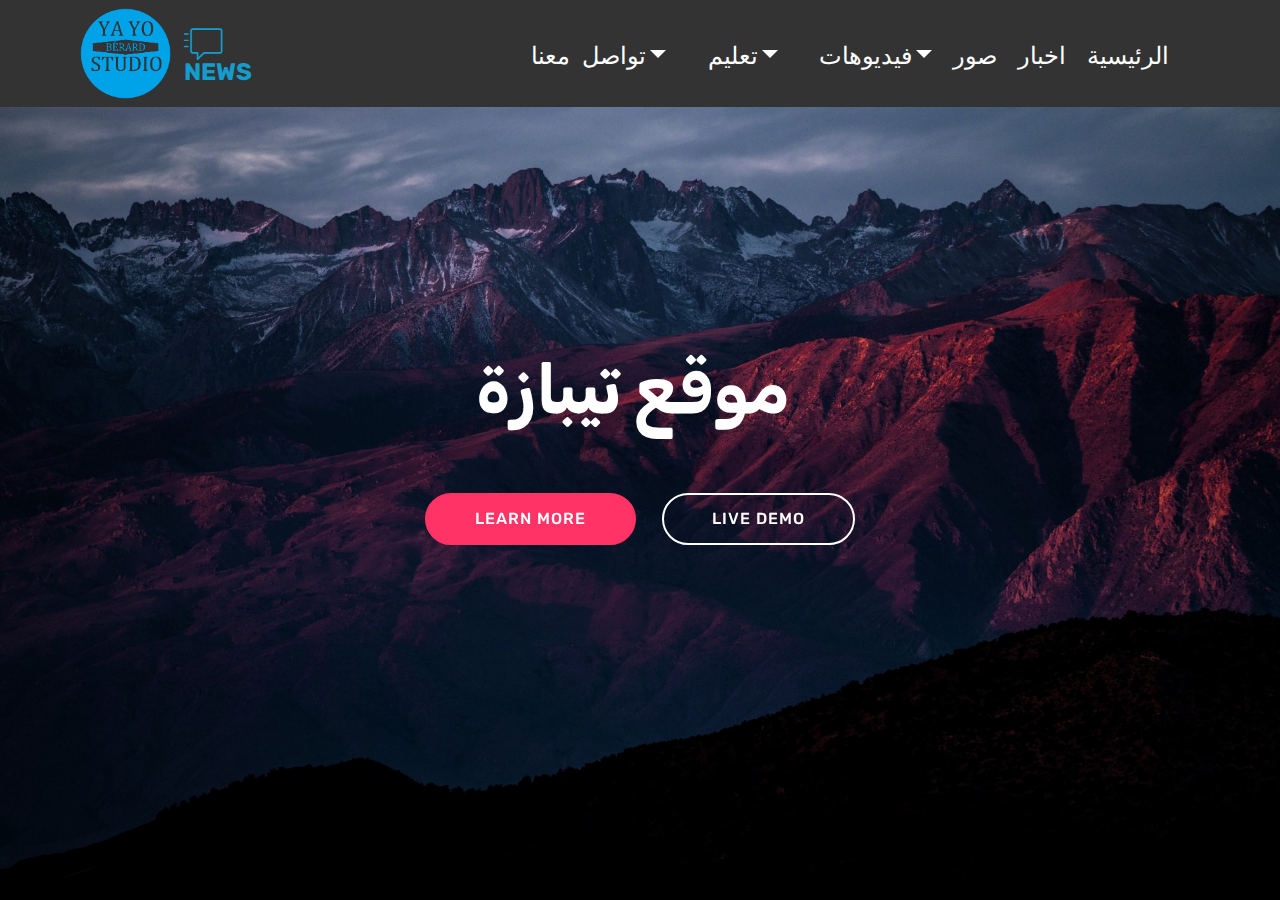
<file: index.html>
<!DOCTYPE html>
<html >
<head>
  <!-- Site made with Mobirise Website Builder v4.5.4, https://mobirise.com -->
  <meta charset="UTF-8">
  <meta http-equiv="X-UA-Compatible" content="IE=edge">
  <meta name="generator" content="Mobirise v4.5.4, mobirise.com">
  <meta name="viewport" content="width=device-width, initial-scale=1, minimum-scale=1">
  <link rel="shortcut icon" href="assets/images/sans-titre-2264x2264.png" type="image/x-icon">
  <meta name="description" content="">
  <title>Home</title>
  <link rel="stylesheet" href="assets/web/assets/mobirise-icons/mobirise-icons.css">
  <link rel="stylesheet" href="assets/tether/tether.min.css">
  <link rel="stylesheet" href="assets/bootstrap/css/bootstrap.min.css">
  <link rel="stylesheet" href="assets/bootstrap/css/bootstrap-grid.min.css">
  <link rel="stylesheet" href="assets/bootstrap/css/bootstrap-reboot.min.css">
  <link rel="stylesheet" href="assets/socicon/css/styles.css">
  <link rel="stylesheet" href="assets/animatecss/animate.min.css">
  <link rel="stylesheet" href="assets/dropdown/css/style.css">
  <link rel="stylesheet" href="assets/theme/css/style.css">
  <link rel="stylesheet" href="assets/mobirise/css/mbr-additional.css" type="text/css">
  
  
  
</head>
<body>
<section class="menu cid-qFzInN4s4I" once="menu" id="menu1-k">

    

    <nav class="navbar navbar-expand beta-menu navbar-dropdown align-items-center navbar-toggleable-sm">
        <button class="navbar-toggler navbar-toggler-right" type="button" data-toggle="collapse" data-target="#navbarSupportedContent" aria-controls="navbarSupportedContent" aria-expanded="false" aria-label="Toggle navigation">
            <div class="hamburger">
                <span></span>
                <span></span>
                <span></span>
                <span></span>
            </div>
        </button>
        <div class="menu-logo">
            <div class="navbar-brand">
                <span class="navbar-logo">
                    <a href="https://mobirise.com">
                         <img src="assets/images/sans-titre-2264x2264.png" alt="Mobirise" title="" style="height: 5.7rem;">
                    </a>
                </span>
                <span class="navbar-caption-wrap"><a class="navbar-caption text-primary display-5" href="https://mobirise.com"><span class="mbri-help mbr-iconfont mbr-iconfont-btn" style="color: rgb(20, 157, 204);"></span>NEWS</a></span>
            </div>
        </div>
        <div class="collapse navbar-collapse" id="navbarSupportedContent">
            <ul class="navbar-nav nav-dropdown nav-right" data-app-modern-menu="true"><li class="nav-item dropdown">
                    <a class="nav-link link text-white dropdown-toggle display-5" href="page3.html" data-toggle="dropdown-submenu" aria-expanded="false">
                        <font face="MobiriseIcons">تواصل معنا</font></a><div class="dropdown-menu"><a class="text-white dropdown-item display-5" href="page3.html"><span class="socicon socicon-facebook mbr-iconfont mbr-iconfont-btn" style="font-size: 25px;"></span>فيسبوك</a></div>
                </li><li class="nav-item"><a class="nav-link link text-white display-5" href="https://mobirise.com">
                        <font face="MobiriseIcons"><br></font></a></li><li class="nav-item dropdown"><a class="nav-link link text-white dropdown-toggle display-5" href="https://mobirise.com" data-toggle="dropdown-submenu" aria-expanded="false">
                        <font face="MobiriseIcons">تعليم</font></a><div class="dropdown-menu"><a class="text-white dropdown-item display-5" href="https://mobirise.com">ثانوي<br></a><a class="text-white dropdown-item display-5" href="https://mobirise.com">متوسط<br></a><a class="text-white dropdown-item display-5" href="https://mobirise.com">ابتدائي<br></a></div></li><li class="nav-item dropdown"><a class="nav-link link text-white display-5" href="https://mobirise.com">
                        </a></li><li class="nav-item dropdown"><a class="nav-link link text-white dropdown-toggle display-5" href="https://mobirise.com" data-toggle="dropdown-submenu">
                        <font face="MobiriseIcons">فيديوهات</font></a><div class="dropdown-menu"><a class="text-white dropdown-item display-5" href="https://mobirise.com"><span class="socicon socicon-youtube mbr-iconfont mbr-iconfont-btn" style="color: rgb(255, 51, 102);"></span>يوتيوب</a></div></li><li class="nav-item"><a class="nav-link link text-white display-5" href="https://mobirise.com">
                        <font face="MobiriseIcons">صور</font></a></li><li class="nav-item dropdown"><a class="nav-link link text-white display-5" href="https://mobirise.com" aria-expanded="true">
                        <font face="MobiriseIcons">اخبار</font></a></li><li class="nav-item"><a class="nav-link link text-white display-5" href="index.html" aria-expanded="true">
                        <font face="MobiriseIcons">الرئيسية</font></a></li><li class="nav-item"><a class="nav-link link text-white display-5" href="https://mobirise.com">
                        <font face="MobiriseIcons"><br></font></a></li></ul>
            
        </div>
    </nav>
</section>

<section class="engine"><a href="https://mobirise.co/p">bootstrap dropdown</a></section><section class="cid-qFAa1scGVl mbr-fullscreen mbr-parallax-background" id="header2-y">

    

    

    <div class="container align-center">
        <div class="row justify-content-md-center">
            <div class="mbr-white col-md-10">
                <h1 class="mbr-section-title mbr-bold pb-3 mbr-fonts-style display-1">موقع تيبازة&nbsp;</h1>
                
                <p class="mbr-text pb-3 mbr-fonts-style display-5"></p>
                <div class="mbr-section-btn">
                    <a class="btn btn-md btn-secondary display-4" href="https://mobirise.com">LEARN MORE</a>
                    <a class="btn btn-md btn-white-outline display-4" href="https://mobirise.com">LIVE DEMO</a>
                </div>
            </div>
        </div>
    </div>
    
</section>


  <script src="assets/web/assets/jquery/jquery.min.js"></script>
  <script src="assets/popper/popper.min.js"></script>
  <script src="assets/tether/tether.min.js"></script>
  <script src="assets/bootstrap/js/bootstrap.min.js"></script>
  <script src="assets/smoothscroll/smooth-scroll.js"></script>
  <script src="assets/touchswipe/jquery.touch-swipe.min.js"></script>
  <script src="assets/viewportchecker/jquery.viewportchecker.js"></script>
  <script src="assets/parallax/jarallax.min.js"></script>
  <script src="assets/dropdown/js/script.min.js"></script>
  <script src="assets/theme/js/script.js"></script>
  
  
 <div id="scrollToTop" class="scrollToTop mbr-arrow-up"><a style="text-align: center;"><i></i></a></div>
    <input name="animation" type="hidden">
  </body>
</html>
</file>
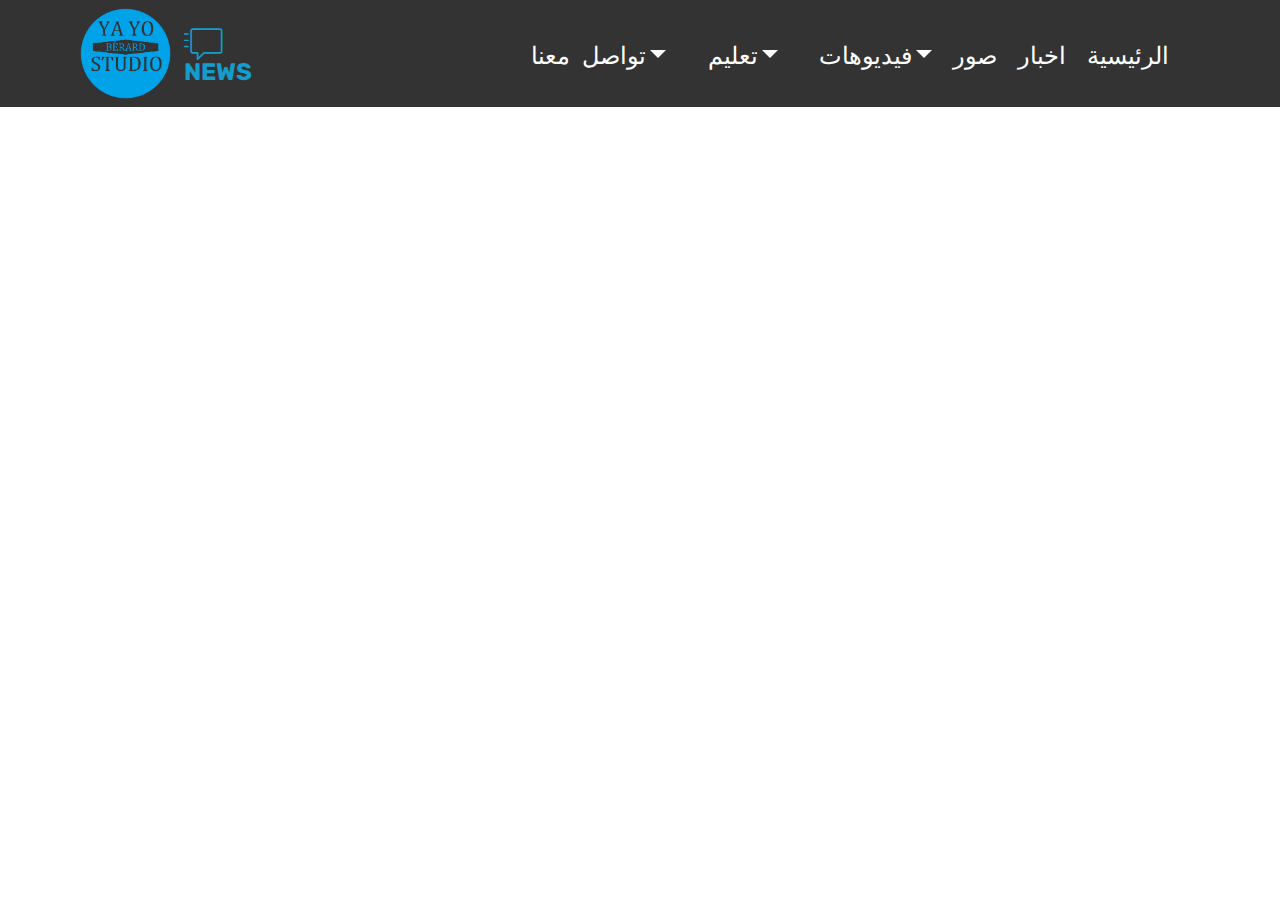
<file: page1.html>
<!DOCTYPE html>
<html >
<head>
  <!-- Site made with Mobirise Website Builder v4.5.4, https://mobirise.com -->
  <meta charset="UTF-8">
  <meta http-equiv="X-UA-Compatible" content="IE=edge">
  <meta name="generator" content="Mobirise v4.5.4, mobirise.com">
  <meta name="viewport" content="width=device-width, initial-scale=1, minimum-scale=1">
  <link rel="shortcut icon" href="assets/images/sans-titre-2264x2264.png" type="image/x-icon">
  <meta name="description" content="Web Site Creator Description">
  <title>اخبار</title>
  <link rel="stylesheet" href="assets/web/assets/mobirise-icons/mobirise-icons.css">
  <link rel="stylesheet" href="assets/tether/tether.min.css">
  <link rel="stylesheet" href="assets/bootstrap/css/bootstrap.min.css">
  <link rel="stylesheet" href="assets/bootstrap/css/bootstrap-grid.min.css">
  <link rel="stylesheet" href="assets/bootstrap/css/bootstrap-reboot.min.css">
  <link rel="stylesheet" href="assets/socicon/css/styles.css">
  <link rel="stylesheet" href="assets/animatecss/animate.min.css">
  <link rel="stylesheet" href="assets/dropdown/css/style.css">
  <link rel="stylesheet" href="assets/theme/css/style.css">
  <link rel="stylesheet" href="assets/mobirise/css/mbr-additional.css" type="text/css">
  
  
  
</head>
<body>
<section class="menu cid-qFzInN4s4I" once="menu" id="menu1-l">

    

    <nav class="navbar navbar-expand beta-menu navbar-dropdown align-items-center navbar-toggleable-sm">
        <button class="navbar-toggler navbar-toggler-right" type="button" data-toggle="collapse" data-target="#navbarSupportedContent" aria-controls="navbarSupportedContent" aria-expanded="false" aria-label="Toggle navigation">
            <div class="hamburger">
                <span></span>
                <span></span>
                <span></span>
                <span></span>
            </div>
        </button>
        <div class="menu-logo">
            <div class="navbar-brand">
                <span class="navbar-logo">
                    <a href="https://mobirise.com">
                         <img src="assets/images/sans-titre-2264x2264.png" alt="Mobirise" title="" style="height: 5.7rem;">
                    </a>
                </span>
                <span class="navbar-caption-wrap"><a class="navbar-caption text-primary display-5" href="https://mobirise.com"><span class="mbri-help mbr-iconfont mbr-iconfont-btn" style="color: rgb(20, 157, 204);"></span>NEWS</a></span>
            </div>
        </div>
        <div class="collapse navbar-collapse" id="navbarSupportedContent">
            <ul class="navbar-nav nav-dropdown nav-right" data-app-modern-menu="true"><li class="nav-item dropdown">
                    <a class="nav-link link text-white dropdown-toggle display-5" href="page3.html" data-toggle="dropdown-submenu" aria-expanded="false">
                        <font face="MobiriseIcons">تواصل معنا</font></a><div class="dropdown-menu"><a class="text-white dropdown-item display-5" href="page3.html"><span class="socicon socicon-facebook mbr-iconfont mbr-iconfont-btn" style="font-size: 25px;"></span>فيسبوك</a></div>
                </li><li class="nav-item"><a class="nav-link link text-white display-5" href="https://mobirise.com">
                        <font face="MobiriseIcons"><br></font></a></li><li class="nav-item dropdown"><a class="nav-link link text-white dropdown-toggle display-5" href="https://mobirise.com" data-toggle="dropdown-submenu" aria-expanded="false">
                        <font face="MobiriseIcons">تعليم</font></a><div class="dropdown-menu"><a class="text-white dropdown-item display-5" href="https://mobirise.com">ثانوي<br></a><a class="text-white dropdown-item display-5" href="https://mobirise.com">متوسط<br></a><a class="text-white dropdown-item display-5" href="https://mobirise.com">ابتدائي<br></a></div></li><li class="nav-item dropdown"><a class="nav-link link text-white display-5" href="https://mobirise.com">
                        </a></li><li class="nav-item dropdown"><a class="nav-link link text-white dropdown-toggle display-5" href="https://mobirise.com" data-toggle="dropdown-submenu">
                        <font face="MobiriseIcons">فيديوهات</font></a><div class="dropdown-menu"><a class="text-white dropdown-item display-5" href="https://mobirise.com"><span class="socicon socicon-youtube mbr-iconfont mbr-iconfont-btn" style="color: rgb(255, 51, 102);"></span>يوتيوب</a></div></li><li class="nav-item"><a class="nav-link link text-white display-5" href="https://mobirise.com">
                        <font face="MobiriseIcons">صور</font></a></li><li class="nav-item dropdown"><a class="nav-link link text-white display-5" href="https://mobirise.com" aria-expanded="true">
                        <font face="MobiriseIcons">اخبار</font></a></li><li class="nav-item"><a class="nav-link link text-white display-5" href="index.html" aria-expanded="true">
                        <font face="MobiriseIcons">الرئيسية</font></a></li><li class="nav-item"><a class="nav-link link text-white display-5" href="https://mobirise.com">
                        <font face="MobiriseIcons"><br></font></a></li></ul>
            
        </div>
    </nav>
</section>


  <section class="engine"><a href="https://mobirise.co/f">free bootstrap builder</a></section><script src="assets/web/assets/jquery/jquery.min.js"></script>
  <script src="assets/popper/popper.min.js"></script>
  <script src="assets/tether/tether.min.js"></script>
  <script src="assets/bootstrap/js/bootstrap.min.js"></script>
  <script src="assets/smoothscroll/smooth-scroll.js"></script>
  <script src="assets/touchswipe/jquery.touch-swipe.min.js"></script>
  <script src="assets/viewportchecker/jquery.viewportchecker.js"></script>
  <script src="assets/dropdown/js/script.min.js"></script>
  <script src="assets/theme/js/script.js"></script>
  
  
 <div id="scrollToTop" class="scrollToTop mbr-arrow-up"><a style="text-align: center;"><i></i></a></div>
    <input name="animation" type="hidden">
  </body>
</html>
</file>
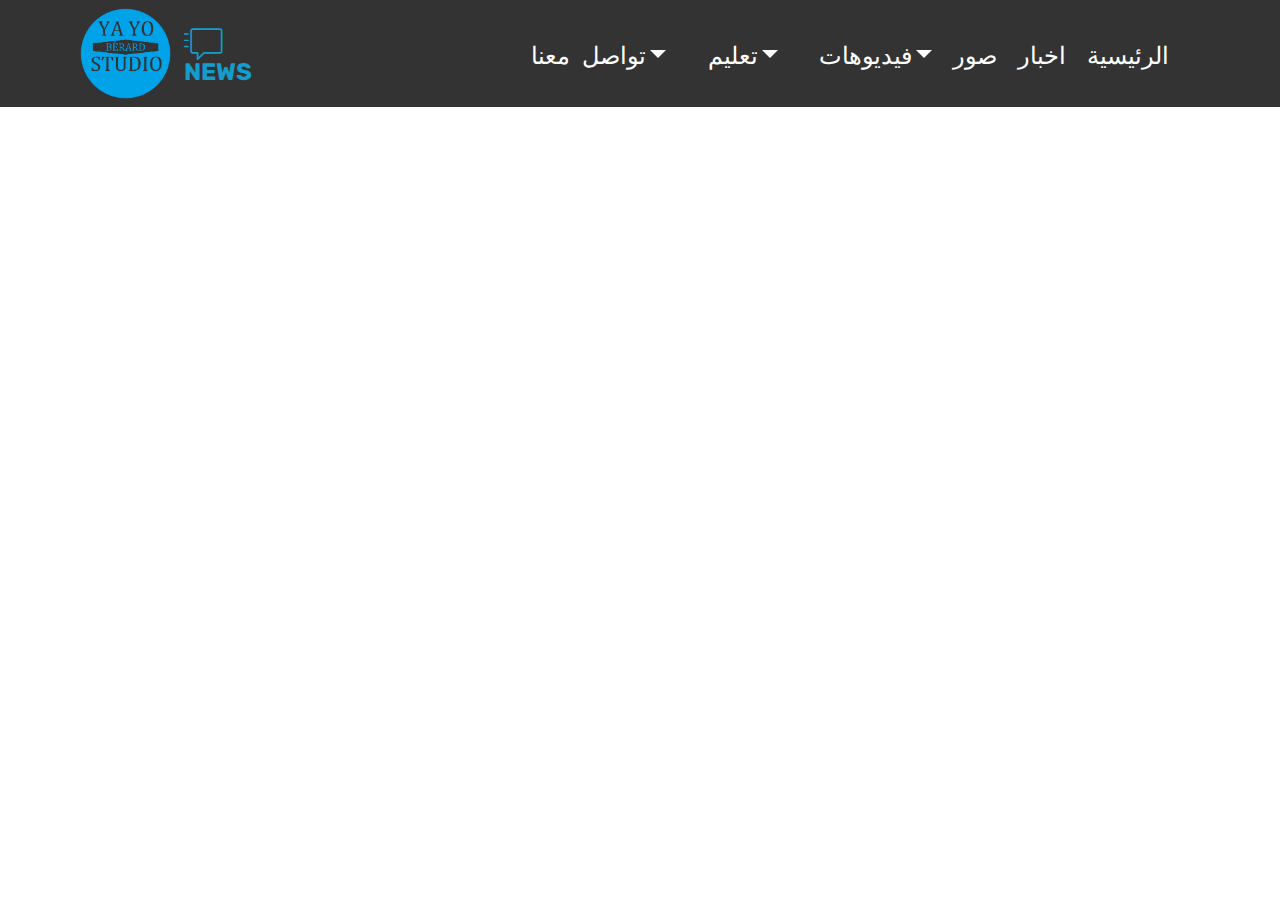
<file: page2.html>
<!DOCTYPE html>
<html >
<head>
  <!-- Site made with Mobirise Website Builder v4.5.4, https://mobirise.com -->
  <meta charset="UTF-8">
  <meta http-equiv="X-UA-Compatible" content="IE=edge">
  <meta name="generator" content="Mobirise v4.5.4, mobirise.com">
  <meta name="viewport" content="width=device-width, initial-scale=1, minimum-scale=1">
  <link rel="shortcut icon" href="assets/images/sans-titre-2264x2264.png" type="image/x-icon">
  <meta name="description" content="Website Maker Description">
  <title>صور</title>
  <link rel="stylesheet" href="assets/web/assets/mobirise-icons/mobirise-icons.css">
  <link rel="stylesheet" href="assets/tether/tether.min.css">
  <link rel="stylesheet" href="assets/bootstrap/css/bootstrap.min.css">
  <link rel="stylesheet" href="assets/bootstrap/css/bootstrap-grid.min.css">
  <link rel="stylesheet" href="assets/bootstrap/css/bootstrap-reboot.min.css">
  <link rel="stylesheet" href="assets/socicon/css/styles.css">
  <link rel="stylesheet" href="assets/animatecss/animate.min.css">
  <link rel="stylesheet" href="assets/dropdown/css/style.css">
  <link rel="stylesheet" href="assets/theme/css/style.css">
  <link rel="stylesheet" href="assets/mobirise/css/mbr-additional.css" type="text/css">
  
  
  
</head>
<body>
<section class="menu cid-qFzInN4s4I" once="menu" id="menu1-m">

    

    <nav class="navbar navbar-expand beta-menu navbar-dropdown align-items-center navbar-toggleable-sm">
        <button class="navbar-toggler navbar-toggler-right" type="button" data-toggle="collapse" data-target="#navbarSupportedContent" aria-controls="navbarSupportedContent" aria-expanded="false" aria-label="Toggle navigation">
            <div class="hamburger">
                <span></span>
                <span></span>
                <span></span>
                <span></span>
            </div>
        </button>
        <div class="menu-logo">
            <div class="navbar-brand">
                <span class="navbar-logo">
                    <a href="https://mobirise.com">
                         <img src="assets/images/sans-titre-2264x2264.png" alt="Mobirise" title="" style="height: 5.7rem;">
                    </a>
                </span>
                <span class="navbar-caption-wrap"><a class="navbar-caption text-primary display-5" href="https://mobirise.com"><span class="mbri-help mbr-iconfont mbr-iconfont-btn" style="color: rgb(20, 157, 204);"></span>NEWS</a></span>
            </div>
        </div>
        <div class="collapse navbar-collapse" id="navbarSupportedContent">
            <ul class="navbar-nav nav-dropdown nav-right" data-app-modern-menu="true"><li class="nav-item dropdown">
                    <a class="nav-link link text-white dropdown-toggle display-5" href="page3.html" data-toggle="dropdown-submenu" aria-expanded="false">
                        <font face="MobiriseIcons">تواصل معنا</font></a><div class="dropdown-menu"><a class="text-white dropdown-item display-5" href="page3.html"><span class="socicon socicon-facebook mbr-iconfont mbr-iconfont-btn" style="font-size: 25px;"></span>فيسبوك</a></div>
                </li><li class="nav-item"><a class="nav-link link text-white display-5" href="https://mobirise.com">
                        <font face="MobiriseIcons"><br></font></a></li><li class="nav-item dropdown"><a class="nav-link link text-white dropdown-toggle display-5" href="https://mobirise.com" data-toggle="dropdown-submenu" aria-expanded="false">
                        <font face="MobiriseIcons">تعليم</font></a><div class="dropdown-menu"><a class="text-white dropdown-item display-5" href="https://mobirise.com">ثانوي<br></a><a class="text-white dropdown-item display-5" href="https://mobirise.com">متوسط<br></a><a class="text-white dropdown-item display-5" href="https://mobirise.com">ابتدائي<br></a></div></li><li class="nav-item dropdown"><a class="nav-link link text-white display-5" href="https://mobirise.com">
                        </a></li><li class="nav-item dropdown"><a class="nav-link link text-white dropdown-toggle display-5" href="https://mobirise.com" data-toggle="dropdown-submenu">
                        <font face="MobiriseIcons">فيديوهات</font></a><div class="dropdown-menu"><a class="text-white dropdown-item display-5" href="https://mobirise.com"><span class="socicon socicon-youtube mbr-iconfont mbr-iconfont-btn" style="color: rgb(255, 51, 102);"></span>يوتيوب</a></div></li><li class="nav-item"><a class="nav-link link text-white display-5" href="https://mobirise.com">
                        <font face="MobiriseIcons">صور</font></a></li><li class="nav-item dropdown"><a class="nav-link link text-white display-5" href="https://mobirise.com" aria-expanded="true">
                        <font face="MobiriseIcons">اخبار</font></a></li><li class="nav-item"><a class="nav-link link text-white display-5" href="index.html" aria-expanded="true">
                        <font face="MobiriseIcons">الرئيسية</font></a></li><li class="nav-item"><a class="nav-link link text-white display-5" href="https://mobirise.com">
                        <font face="MobiriseIcons"><br></font></a></li></ul>
            
        </div>
    </nav>
</section>


  <section class="engine"><a href="https://mobirise.co/d">web page software</a></section><script src="assets/web/assets/jquery/jquery.min.js"></script>
  <script src="assets/popper/popper.min.js"></script>
  <script src="assets/tether/tether.min.js"></script>
  <script src="assets/bootstrap/js/bootstrap.min.js"></script>
  <script src="assets/smoothscroll/smooth-scroll.js"></script>
  <script src="assets/touchswipe/jquery.touch-swipe.min.js"></script>
  <script src="assets/viewportchecker/jquery.viewportchecker.js"></script>
  <script src="assets/dropdown/js/script.min.js"></script>
  <script src="assets/theme/js/script.js"></script>
  
  
 <div id="scrollToTop" class="scrollToTop mbr-arrow-up"><a style="text-align: center;"><i></i></a></div>
    <input name="animation" type="hidden">
  </body>
</html>
</file>
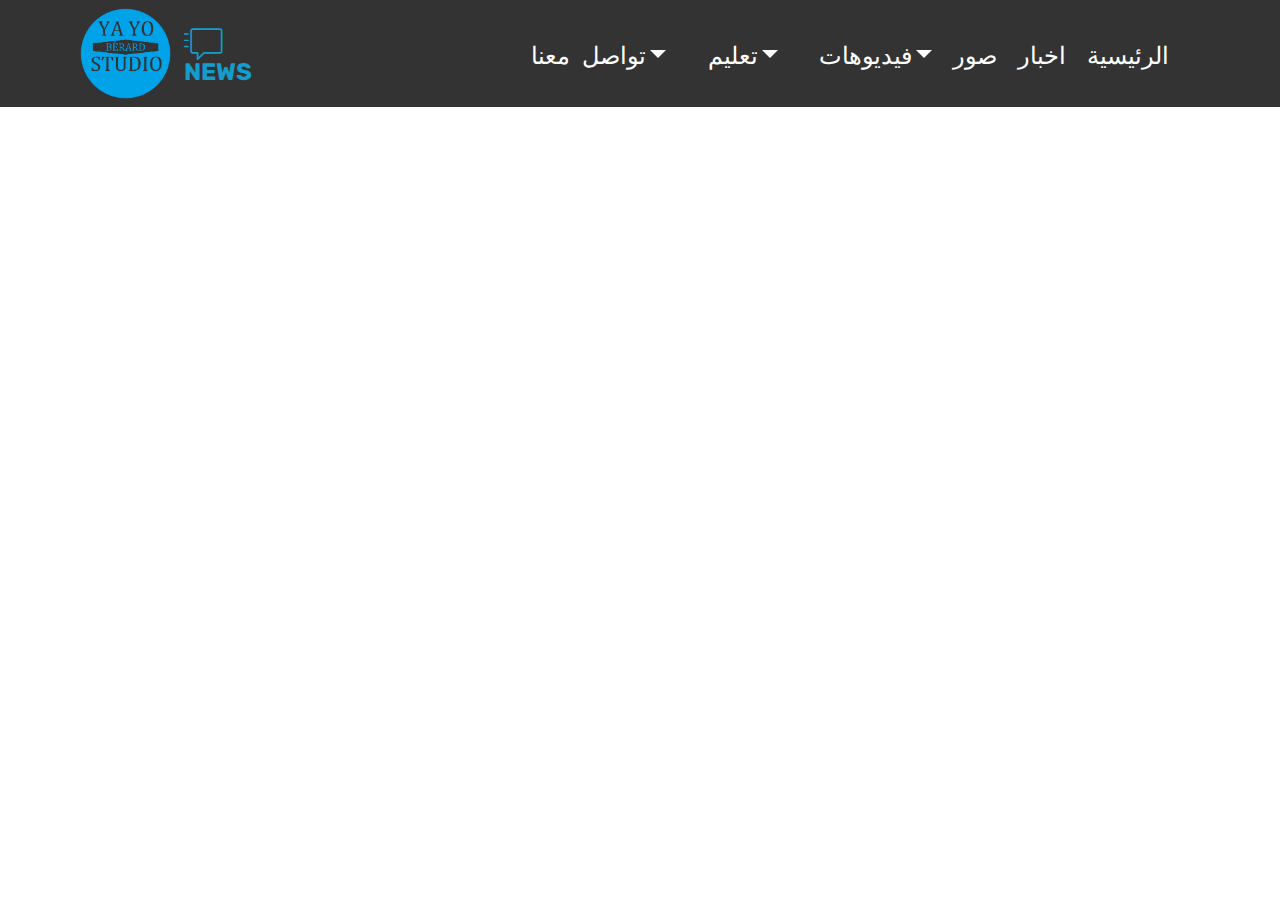
<file: page3.html>
<!DOCTYPE html>
<html >
<head>
  <!-- Site made with Mobirise Website Builder v4.5.4, https://mobirise.com -->
  <meta charset="UTF-8">
  <meta http-equiv="X-UA-Compatible" content="IE=edge">
  <meta name="generator" content="Mobirise v4.5.4, mobirise.com">
  <meta name="viewport" content="width=device-width, initial-scale=1, minimum-scale=1">
  <link rel="shortcut icon" href="assets/images/sans-titre-2264x2264.png" type="image/x-icon">
  <meta name="description" content="Website Builder Description">
  <title>اقترح&nbsp;</title>
  <link rel="stylesheet" href="assets/web/assets/mobirise-icons/mobirise-icons.css">
  <link rel="stylesheet" href="assets/tether/tether.min.css">
  <link rel="stylesheet" href="assets/bootstrap/css/bootstrap.min.css">
  <link rel="stylesheet" href="assets/bootstrap/css/bootstrap-grid.min.css">
  <link rel="stylesheet" href="assets/bootstrap/css/bootstrap-reboot.min.css">
  <link rel="stylesheet" href="assets/socicon/css/styles.css">
  <link rel="stylesheet" href="assets/animatecss/animate.min.css">
  <link rel="stylesheet" href="assets/dropdown/css/style.css">
  <link rel="stylesheet" href="assets/theme/css/style.css">
  <link rel="stylesheet" href="assets/mobirise/css/mbr-additional.css" type="text/css">
  
  
  
</head>
<body>
<section class="menu cid-qFzInN4s4I" once="menu" id="menu1-n">

    

    <nav class="navbar navbar-expand beta-menu navbar-dropdown align-items-center navbar-toggleable-sm">
        <button class="navbar-toggler navbar-toggler-right" type="button" data-toggle="collapse" data-target="#navbarSupportedContent" aria-controls="navbarSupportedContent" aria-expanded="false" aria-label="Toggle navigation">
            <div class="hamburger">
                <span></span>
                <span></span>
                <span></span>
                <span></span>
            </div>
        </button>
        <div class="menu-logo">
            <div class="navbar-brand">
                <span class="navbar-logo">
                    <a href="https://mobirise.com">
                         <img src="assets/images/sans-titre-2264x2264.png" alt="Mobirise" title="" style="height: 5.7rem;">
                    </a>
                </span>
                <span class="navbar-caption-wrap"><a class="navbar-caption text-primary display-5" href="https://mobirise.com"><span class="mbri-help mbr-iconfont mbr-iconfont-btn" style="color: rgb(20, 157, 204);"></span>NEWS</a></span>
            </div>
        </div>
        <div class="collapse navbar-collapse" id="navbarSupportedContent">
            <ul class="navbar-nav nav-dropdown nav-right" data-app-modern-menu="true"><li class="nav-item dropdown">
                    <a class="nav-link link text-white dropdown-toggle display-5" href="page3.html" data-toggle="dropdown-submenu" aria-expanded="false">
                        <font face="MobiriseIcons">تواصل معنا</font></a><div class="dropdown-menu"><a class="text-white dropdown-item display-5" href="page3.html"><span class="socicon socicon-facebook mbr-iconfont mbr-iconfont-btn" style="font-size: 25px;"></span>فيسبوك</a></div>
                </li><li class="nav-item"><a class="nav-link link text-white display-5" href="https://mobirise.com">
                        <font face="MobiriseIcons"><br></font></a></li><li class="nav-item dropdown"><a class="nav-link link text-white dropdown-toggle display-5" href="https://mobirise.com" data-toggle="dropdown-submenu" aria-expanded="false">
                        <font face="MobiriseIcons">تعليم</font></a><div class="dropdown-menu"><a class="text-white dropdown-item display-5" href="https://mobirise.com">ثانوي<br></a><a class="text-white dropdown-item display-5" href="https://mobirise.com">متوسط<br></a><a class="text-white dropdown-item display-5" href="https://mobirise.com">ابتدائي<br></a></div></li><li class="nav-item dropdown"><a class="nav-link link text-white display-5" href="https://mobirise.com">
                        </a></li><li class="nav-item dropdown"><a class="nav-link link text-white dropdown-toggle display-5" href="https://mobirise.com" data-toggle="dropdown-submenu">
                        <font face="MobiriseIcons">فيديوهات</font></a><div class="dropdown-menu"><a class="text-white dropdown-item display-5" href="https://mobirise.com"><span class="socicon socicon-youtube mbr-iconfont mbr-iconfont-btn" style="color: rgb(255, 51, 102);"></span>يوتيوب</a></div></li><li class="nav-item"><a class="nav-link link text-white display-5" href="https://mobirise.com">
                        <font face="MobiriseIcons">صور</font></a></li><li class="nav-item dropdown"><a class="nav-link link text-white display-5" href="https://mobirise.com" aria-expanded="true">
                        <font face="MobiriseIcons">اخبار</font></a></li><li class="nav-item"><a class="nav-link link text-white display-5" href="index.html" aria-expanded="true">
                        <font face="MobiriseIcons">الرئيسية</font></a></li><li class="nav-item"><a class="nav-link link text-white display-5" href="https://mobirise.com">
                        <font face="MobiriseIcons"><br></font></a></li></ul>
            
        </div>
    </nav>
</section>


  <section class="engine"><a href="https://mobirise.co/p">bootstrap menu</a></section><script src="assets/web/assets/jquery/jquery.min.js"></script>
  <script src="assets/popper/popper.min.js"></script>
  <script src="assets/tether/tether.min.js"></script>
  <script src="assets/bootstrap/js/bootstrap.min.js"></script>
  <script src="assets/smoothscroll/smooth-scroll.js"></script>
  <script src="assets/touchswipe/jquery.touch-swipe.min.js"></script>
  <script src="assets/viewportchecker/jquery.viewportchecker.js"></script>
  <script src="assets/dropdown/js/script.min.js"></script>
  <script src="assets/theme/js/script.js"></script>
  
  
 <div id="scrollToTop" class="scrollToTop mbr-arrow-up"><a style="text-align: center;"><i></i></a></div>
    <input name="animation" type="hidden">
  </body>
</html>
</file>
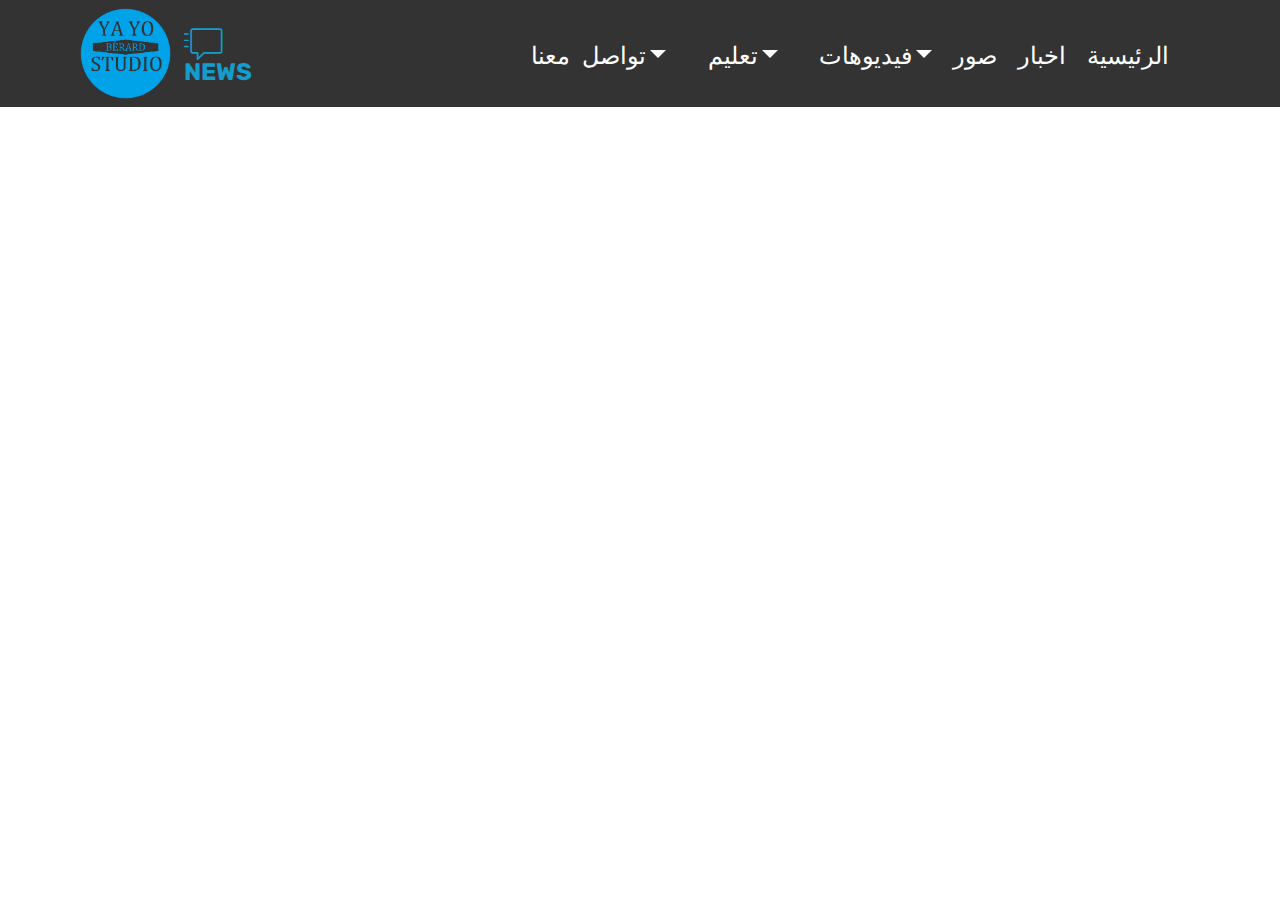
<file: page4.html>
<!DOCTYPE html>
<html >
<head>
  <!-- Site made with Mobirise Website Builder v4.5.4, https://mobirise.com -->
  <meta charset="UTF-8">
  <meta http-equiv="X-UA-Compatible" content="IE=edge">
  <meta name="generator" content="Mobirise v4.5.4, mobirise.com">
  <meta name="viewport" content="width=device-width, initial-scale=1, minimum-scale=1">
  <link rel="shortcut icon" href="assets/images/sans-titre-2264x2264.png" type="image/x-icon">
  <meta name="description" content="Website Creator Description">
  <title>تعليم</title>
  <link rel="stylesheet" href="assets/web/assets/mobirise-icons/mobirise-icons.css">
  <link rel="stylesheet" href="assets/tether/tether.min.css">
  <link rel="stylesheet" href="assets/bootstrap/css/bootstrap.min.css">
  <link rel="stylesheet" href="assets/bootstrap/css/bootstrap-grid.min.css">
  <link rel="stylesheet" href="assets/bootstrap/css/bootstrap-reboot.min.css">
  <link rel="stylesheet" href="assets/socicon/css/styles.css">
  <link rel="stylesheet" href="assets/animatecss/animate.min.css">
  <link rel="stylesheet" href="assets/dropdown/css/style.css">
  <link rel="stylesheet" href="assets/theme/css/style.css">
  <link rel="stylesheet" href="assets/mobirise/css/mbr-additional.css" type="text/css">
  
  
  
</head>
<body>
<section class="menu cid-qFzInN4s4I" once="menu" id="menu1-o">

    

    <nav class="navbar navbar-expand beta-menu navbar-dropdown align-items-center navbar-toggleable-sm">
        <button class="navbar-toggler navbar-toggler-right" type="button" data-toggle="collapse" data-target="#navbarSupportedContent" aria-controls="navbarSupportedContent" aria-expanded="false" aria-label="Toggle navigation">
            <div class="hamburger">
                <span></span>
                <span></span>
                <span></span>
                <span></span>
            </div>
        </button>
        <div class="menu-logo">
            <div class="navbar-brand">
                <span class="navbar-logo">
                    <a href="https://mobirise.com">
                         <img src="assets/images/sans-titre-2264x2264.png" alt="Mobirise" title="" style="height: 5.7rem;">
                    </a>
                </span>
                <span class="navbar-caption-wrap"><a class="navbar-caption text-primary display-5" href="https://mobirise.com"><span class="mbri-help mbr-iconfont mbr-iconfont-btn" style="color: rgb(20, 157, 204);"></span>NEWS</a></span>
            </div>
        </div>
        <div class="collapse navbar-collapse" id="navbarSupportedContent">
            <ul class="navbar-nav nav-dropdown nav-right" data-app-modern-menu="true"><li class="nav-item dropdown">
                    <a class="nav-link link text-white dropdown-toggle display-5" href="page3.html" data-toggle="dropdown-submenu" aria-expanded="false">
                        <font face="MobiriseIcons">تواصل معنا</font></a><div class="dropdown-menu"><a class="text-white dropdown-item display-5" href="page3.html"><span class="socicon socicon-facebook mbr-iconfont mbr-iconfont-btn" style="font-size: 25px;"></span>فيسبوك</a></div>
                </li><li class="nav-item"><a class="nav-link link text-white display-5" href="https://mobirise.com">
                        <font face="MobiriseIcons"><br></font></a></li><li class="nav-item dropdown"><a class="nav-link link text-white dropdown-toggle display-5" href="https://mobirise.com" data-toggle="dropdown-submenu" aria-expanded="false">
                        <font face="MobiriseIcons">تعليم</font></a><div class="dropdown-menu"><a class="text-white dropdown-item display-5" href="https://mobirise.com">ثانوي<br></a><a class="text-white dropdown-item display-5" href="https://mobirise.com">متوسط<br></a><a class="text-white dropdown-item display-5" href="https://mobirise.com">ابتدائي<br></a></div></li><li class="nav-item dropdown"><a class="nav-link link text-white display-5" href="https://mobirise.com">
                        </a></li><li class="nav-item dropdown"><a class="nav-link link text-white dropdown-toggle display-5" href="https://mobirise.com" data-toggle="dropdown-submenu">
                        <font face="MobiriseIcons">فيديوهات</font></a><div class="dropdown-menu"><a class="text-white dropdown-item display-5" href="https://mobirise.com"><span class="socicon socicon-youtube mbr-iconfont mbr-iconfont-btn" style="color: rgb(255, 51, 102);"></span>يوتيوب</a></div></li><li class="nav-item"><a class="nav-link link text-white display-5" href="https://mobirise.com">
                        <font face="MobiriseIcons">صور</font></a></li><li class="nav-item dropdown"><a class="nav-link link text-white display-5" href="https://mobirise.com" aria-expanded="true">
                        <font face="MobiriseIcons">اخبار</font></a></li><li class="nav-item"><a class="nav-link link text-white display-5" href="index.html" aria-expanded="true">
                        <font face="MobiriseIcons">الرئيسية</font></a></li><li class="nav-item"><a class="nav-link link text-white display-5" href="https://mobirise.com">
                        <font face="MobiriseIcons"><br></font></a></li></ul>
            
        </div>
    </nav>
</section>


  <section class="engine"><a href="https://mobirise.co/k">bootstrap template</a></section><script src="assets/web/assets/jquery/jquery.min.js"></script>
  <script src="assets/popper/popper.min.js"></script>
  <script src="assets/tether/tether.min.js"></script>
  <script src="assets/bootstrap/js/bootstrap.min.js"></script>
  <script src="assets/smoothscroll/smooth-scroll.js"></script>
  <script src="assets/touchswipe/jquery.touch-swipe.min.js"></script>
  <script src="assets/viewportchecker/jquery.viewportchecker.js"></script>
  <script src="assets/dropdown/js/script.min.js"></script>
  <script src="assets/theme/js/script.js"></script>
  
  
 <div id="scrollToTop" class="scrollToTop mbr-arrow-up"><a style="text-align: center;"><i></i></a></div>
    <input name="animation" type="hidden">
  </body>
</html>
</file>
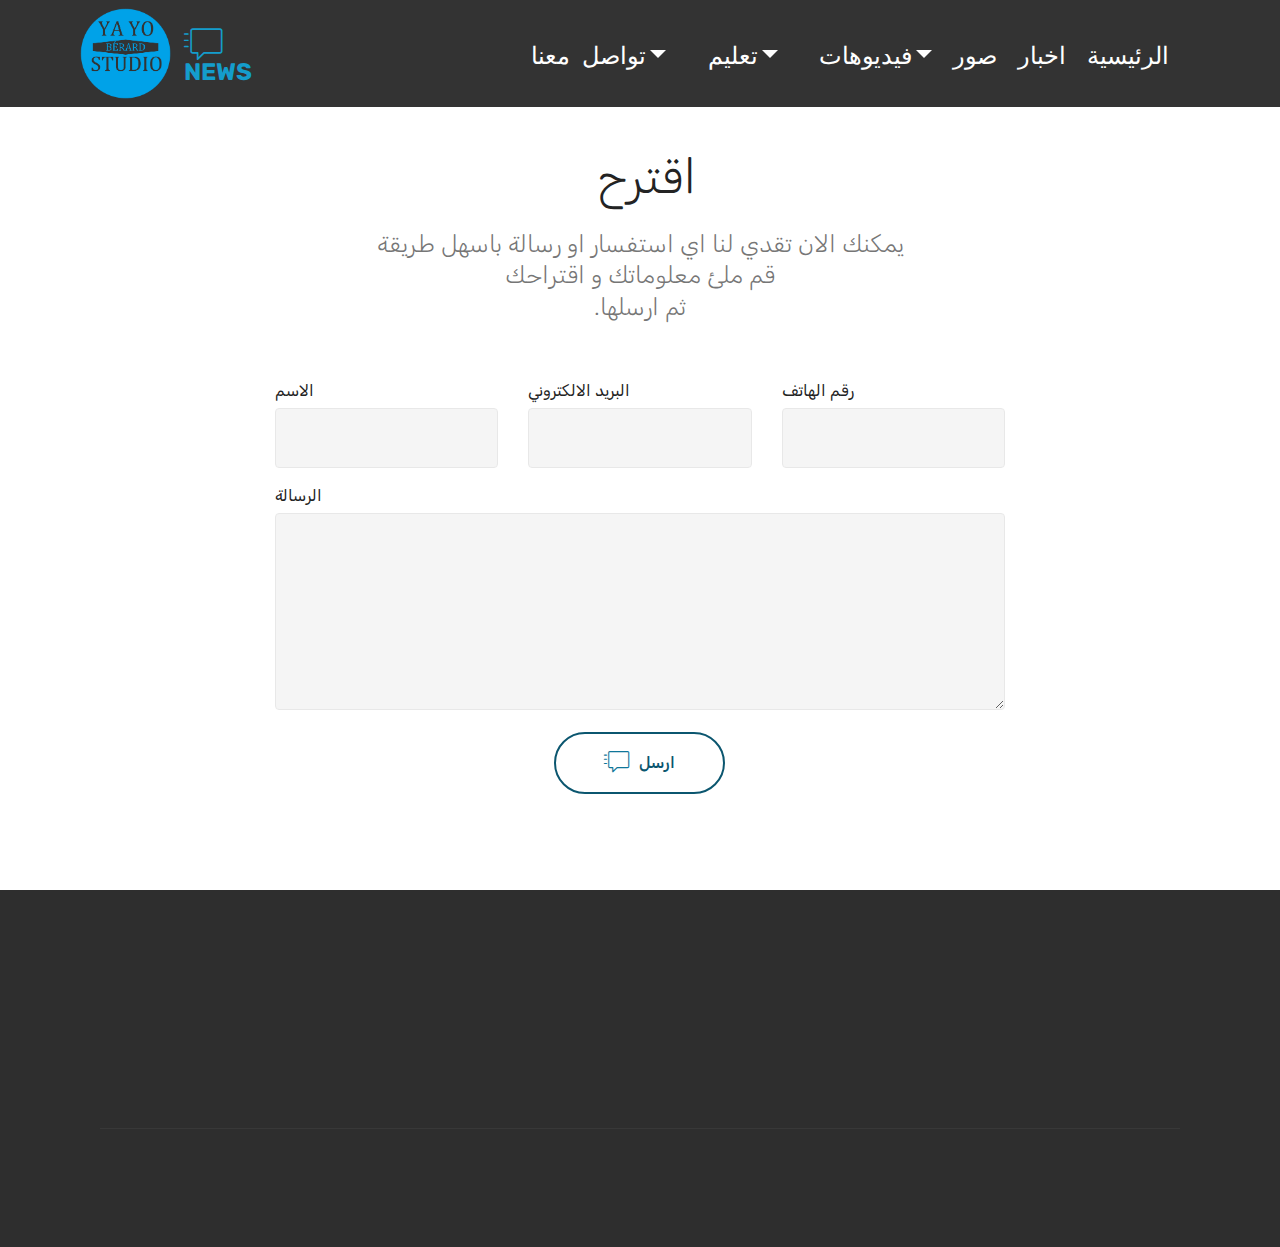
<file: page5.html>
<!DOCTYPE html>
<html >
<head>
  <!-- Site made with Mobirise Website Builder v4.5.4, https://mobirise.com -->
  <meta charset="UTF-8">
  <meta http-equiv="X-UA-Compatible" content="IE=edge">
  <meta name="generator" content="Mobirise v4.5.4, mobirise.com">
  <meta name="viewport" content="width=device-width, initial-scale=1, minimum-scale=1">
  <link rel="shortcut icon" href="assets/images/sans-titre-2264x2264.png" type="image/x-icon">
  <meta name="description" content="Web Site Builder Description">
  <title>اتصل</title>
  <link rel="stylesheet" href="assets/web/assets/mobirise-icons/mobirise-icons.css">
  <link rel="stylesheet" href="assets/tether/tether.min.css">
  <link rel="stylesheet" href="assets/bootstrap/css/bootstrap.min.css">
  <link rel="stylesheet" href="assets/bootstrap/css/bootstrap-grid.min.css">
  <link rel="stylesheet" href="assets/bootstrap/css/bootstrap-reboot.min.css">
  <link rel="stylesheet" href="assets/socicon/css/styles.css">
  <link rel="stylesheet" href="assets/animatecss/animate.min.css">
  <link rel="stylesheet" href="assets/dropdown/css/style.css">
  <link rel="stylesheet" href="assets/theme/css/style.css">
  <link rel="stylesheet" href="assets/mobirise/css/mbr-additional.css" type="text/css">
  
  
  
</head>
<body>
<section class="menu cid-qFzInN4s4I" once="menu" id="menu1-p">

    

    <nav class="navbar navbar-expand beta-menu navbar-dropdown align-items-center navbar-toggleable-sm">
        <button class="navbar-toggler navbar-toggler-right" type="button" data-toggle="collapse" data-target="#navbarSupportedContent" aria-controls="navbarSupportedContent" aria-expanded="false" aria-label="Toggle navigation">
            <div class="hamburger">
                <span></span>
                <span></span>
                <span></span>
                <span></span>
            </div>
        </button>
        <div class="menu-logo">
            <div class="navbar-brand">
                <span class="navbar-logo">
                    <a href="https://mobirise.com">
                         <img src="assets/images/sans-titre-2264x2264.png" alt="Mobirise" title="" style="height: 5.7rem;">
                    </a>
                </span>
                <span class="navbar-caption-wrap"><a class="navbar-caption text-primary display-5" href="https://mobirise.com"><span class="mbri-help mbr-iconfont mbr-iconfont-btn" style="color: rgb(20, 157, 204);"></span>NEWS</a></span>
            </div>
        </div>
        <div class="collapse navbar-collapse" id="navbarSupportedContent">
            <ul class="navbar-nav nav-dropdown nav-right" data-app-modern-menu="true"><li class="nav-item dropdown">
                    <a class="nav-link link text-white dropdown-toggle display-5" href="page3.html" data-toggle="dropdown-submenu" aria-expanded="false">
                        <font face="MobiriseIcons">تواصل معنا</font></a><div class="dropdown-menu"><a class="text-white dropdown-item display-5" href="page3.html"><span class="socicon socicon-facebook mbr-iconfont mbr-iconfont-btn" style="font-size: 25px;"></span>فيسبوك</a></div>
                </li><li class="nav-item"><a class="nav-link link text-white display-5" href="https://mobirise.com">
                        <font face="MobiriseIcons"><br></font></a></li><li class="nav-item dropdown"><a class="nav-link link text-white dropdown-toggle display-5" href="https://mobirise.com" data-toggle="dropdown-submenu" aria-expanded="false">
                        <font face="MobiriseIcons">تعليم</font></a><div class="dropdown-menu"><a class="text-white dropdown-item display-5" href="https://mobirise.com">ثانوي<br></a><a class="text-white dropdown-item display-5" href="https://mobirise.com">متوسط<br></a><a class="text-white dropdown-item display-5" href="https://mobirise.com">ابتدائي<br></a></div></li><li class="nav-item dropdown"><a class="nav-link link text-white display-5" href="https://mobirise.com">
                        </a></li><li class="nav-item dropdown"><a class="nav-link link text-white dropdown-toggle display-5" href="https://mobirise.com" data-toggle="dropdown-submenu">
                        <font face="MobiriseIcons">فيديوهات</font></a><div class="dropdown-menu"><a class="text-white dropdown-item display-5" href="https://mobirise.com"><span class="socicon socicon-youtube mbr-iconfont mbr-iconfont-btn" style="color: rgb(255, 51, 102);"></span>يوتيوب</a></div></li><li class="nav-item"><a class="nav-link link text-white display-5" href="https://mobirise.com">
                        <font face="MobiriseIcons">صور</font></a></li><li class="nav-item dropdown"><a class="nav-link link text-white display-5" href="https://mobirise.com" aria-expanded="true">
                        <font face="MobiriseIcons">اخبار</font></a></li><li class="nav-item"><a class="nav-link link text-white display-5" href="index.html" aria-expanded="true">
                        <font face="MobiriseIcons">الرئيسية</font></a></li><li class="nav-item"><a class="nav-link link text-white display-5" href="https://mobirise.com">
                        <font face="MobiriseIcons"><br></font></a></li></ul>
            
        </div>
    </nav>
</section>

<section class="engine"><a href="https://mobirise.co">Mobirise</a></section><section class="mbr-section form1 cid-qFA1f1aESX" id="form1-t">

    

    
    <div class="container">
        <div class="row justify-content-center">
            <div class="title col-12 col-lg-8">
                <h2 class="mbr-section-title align-center pb-3 mbr-fonts-style display-2">
                    <br>&nbsp;اقترح
                </h2>
                <h3 class="mbr-section-subtitle align-center mbr-light pb-3 mbr-fonts-style display-5">يمكنك الان تقدي لنا اي استفسار او رسالة باسهل طريقة<br>قم ملئ معلوماتك و اقتراحك<br>.ثم ارسلها</h3>
            </div>
        </div>
    </div>
    <div class="container">
        <div class="row justify-content-center">
            <div class="media-container-column col-lg-8" data-form-type="formoid">
                    <div data-form-alert="" hidden="">(رسالتك(اقتراحك
بعث</div>
            
                    <form class="mbr-form" action="https://mobirise.com/" method="post" data-form-title="Mobirise Form"><input type="hidden" data-form-email="true" value="OixMOfx3iVuZ1VC0vA/aOkThvzbSIvJXpmyDhnY1GmQjneDwNdSz7oXYJ4uLrc3dqmdL3IhTq8QMCebEiNVoOn3utUXAD6fR0zoyJPKMGGz11s5vrZnMUnChKxYlkMUL">
                        <div class="row row-sm-offset">
                            <div class="col-md-4 multi-horizontal" data-for="name">
                                <div class="form-group">
                                    <label class="form-control-label mbr-fonts-style display-7" for="name-form1-t">الاسم</label>
                                    <input type="text" class="form-control" name="name" data-form-field="Name" required="" id="name-form1-t">
                                </div>
                            </div>
                            <div class="col-md-4 multi-horizontal" data-for="email">
                                <div class="form-group">
                                    <label class="form-control-label mbr-fonts-style display-7" for="email-form1-t">البريد الالكتروني</label>
                                    <input type="email" class="form-control" name="email" data-form-field="Email" required="" id="email-form1-t">
                                </div>
                            </div>
                            <div class="col-md-4 multi-horizontal" data-for="phone">
                                <div class="form-group">
                                    <label class="form-control-label mbr-fonts-style display-7" for="phone-form1-t">رقم الهاتف</label>
                                    <input type="tel" class="form-control" name="phone" data-form-field="Phone" id="phone-form1-t">
                                </div>
                            </div>
                        </div>
                        <div class="form-group" data-for="message">
                            <label class="form-control-label mbr-fonts-style display-7" for="message-form1-t">الرسالة</label>
                            <textarea type="text" class="form-control" name="message" rows="7" data-form-field="Message" id="message-form1-t"></textarea>
                        </div>
            
                        <span class="input-group-btn"><button href="" type="submit" class="btn btn-form btn-primary-outline display-4"><span class="mbri-help mbr-iconfont mbr-iconfont-btn" style="color: rgb(15, 118, 153);"></span>ارسل</button></span>
                    </form>
            </div>
        </div>
    </div>
</section>

<section class="cid-qFA4g4Qb3z" id="footer1-x">

    

    

    <div class="container">
        <div class="media-container-row content text-white">
            <div class="col-12 col-md-3">
                <div class="media-wrap">
                    <a href="https://mobirise.com/">
                        <img src="assets/images/sans-titre-2264x2264.png" alt="Mobirise" title="">
                    </a>
                </div>
            </div>
            <div class="col-12 col-md-3 mbr-fonts-style display-7">
                <h5 class="pb-3">
                    Address
                </h5>
                <p class="mbr-text">
                    ain tagourait -el fourne 2<br>w. tipaza &nbsp; &nbsp; &nbsp; &nbsp; &nbsp; &nbsp; &nbsp; &nbsp; &nbsp; &nbsp;<br>cp-42023</p>
            </div>
            <div class="col-12 col-md-3 mbr-fonts-style display-7">
                <h5 class="pb-3">
                    Contacts
                </h5>
                <p class="mbr-text">
                    Email: adelbouredjam@gmail.com
                    <br>Phone: 0553254217&nbsp;<br><br></p>
            </div>
            <div class="col-12 col-md-3 mbr-fonts-style display-7">
                <h5 class="pb-3"></h5>
                <p class="mbr-text"><br><br><br></p>
            </div>
        </div>
        <div class="footer-lower">
            <div class="media-container-row">
                <div class="col-sm-12">
                    <hr>
                </div>
            </div>
            <div class="media-container-row mbr-white">
                <div class="col-sm-6 copyright">
                    <p class="mbr-text mbr-fonts-style display-7">&nbsp; &nbsp; &nbsp; &nbsp; &nbsp; &nbsp; &nbsp; &nbsp; &nbsp; &nbsp; &nbsp; &nbsp; &nbsp; &nbsp; © &nbsp;tipaza studio كل الحقوق حفوظة لدى موقع&nbsp;</p>
                </div>
                <div class="col-md-6">
                    <div class="social-list align-right">
                        <div class="soc-item">
                            <a href="https://twitter.com/mobirise" target="_blank">
                                <span class="socicon-twitter socicon mbr-iconfont mbr-iconfont-social"></span>
                            </a>
                        </div>
                        <div class="soc-item">
                            <a href="https://www.facebook.com/pages/Mobirise/1616226671953247" target="_blank">
                                <span class="socicon-facebook socicon mbr-iconfont mbr-iconfont-social"></span>
                            </a>
                        </div>
                        <div class="soc-item">
                            <a href="https://www.youtube.com/c/mobirise" target="_blank">
                                <span class="socicon-youtube socicon mbr-iconfont mbr-iconfont-social"></span>
                            </a>
                        </div>
                        <div class="soc-item">
                            <a href="https://instagram.com/mobirise" target="_blank">
                                <span class="socicon-instagram socicon mbr-iconfont mbr-iconfont-social"></span>
                            </a>
                        </div>
                        
                        
                    </div>
                </div>
            </div>
        </div>
    </div>
</section>


  <script src="assets/web/assets/jquery/jquery.min.js"></script>
  <script src="assets/popper/popper.min.js"></script>
  <script src="assets/tether/tether.min.js"></script>
  <script src="assets/bootstrap/js/bootstrap.min.js"></script>
  <script src="assets/smoothscroll/smooth-scroll.js"></script>
  <script src="assets/touchswipe/jquery.touch-swipe.min.js"></script>
  <script src="assets/viewportchecker/jquery.viewportchecker.js"></script>
  <script src="assets/dropdown/js/script.min.js"></script>
  <script src="assets/theme/js/script.js"></script>
  <script src="assets/formoid/formoid.min.js"></script>
  
  
 <div id="scrollToTop" class="scrollToTop mbr-arrow-up"><a style="text-align: center;"><i></i></a></div>
    <input name="animation" type="hidden">
  </body>
</html>
</file>
<file: assets/web/assets/mobirise-icons/mobirise-icons.css>
@font-face {
  font-family: 'MobiriseIcons';
  src:  url('mobirise-icons.eot?spat4u');
  src:  url('mobirise-icons.eot?spat4u#iefix') format('embedded-opentype'),
    url('mobirise-icons.ttf?spat4u') format('truetype'),
    url('mobirise-icons.woff?spat4u') format('woff'),
    url('mobirise-icons.svg?spat4u#MobiriseIcons') format('svg');
  font-weight: normal;
  font-style: normal;
}

[class^="mbri-"], [class*=" mbri-"] {
  /* use !important to prevent issues with browser extensions that change fonts */
  font-family: MobiriseIcons !important;
  speak: none;
  font-style: normal;
  font-weight: normal;
  font-variant: normal;
  text-transform: none;
  line-height: 1;

  /* Better Font Rendering =========== */
  -webkit-font-smoothing: antialiased;
  -moz-osx-font-smoothing: grayscale;
}

.mbri-add-submenu:before {
  content: "\e900";
}
.mbri-alert:before {
  content: "\e901";
}
.mbri-align-center:before {
  content: "\e902";
}
.mbri-align-justify:before {
  content: "\e903";
}
.mbri-align-left:before {
  content: "\e904";
}
.mbri-align-right:before {
  content: "\e905";
}
.mbri-android:before {
  content: "\e906";
}
.mbri-apple:before {
  content: "\e907";
}
.mbri-arrow-down:before {
  content: "\e908";
}
.mbri-arrow-next:before {
  content: "\e909";
}
.mbri-arrow-prev:before {
  content: "\e90a";
}
.mbri-arrow-up:before {
  content: "\e90b";
}
.mbri-bold:before {
  content: "\e90c";
}
.mbri-bookmark:before {
  content: "\e90d";
}
.mbri-bootstrap:before {
  content: "\e90e";
}
.mbri-briefcase:before {
  content: "\e90f";
}
.mbri-browse:before {
  content: "\e910";
}
.mbri-bulleted-list:before {
  content: "\e911";
}
.mbri-calendar:before {
  content: "\e912";
}
.mbri-camera:before {
  content: "\e913";
}
.mbri-cart-add:before {
  content: "\e914";
}
.mbri-cart-full:before {
  content: "\e915";
}
.mbri-cash:before {
  content: "\e916";
}
.mbri-change-style:before {
  content: "\e917";
}
.mbri-chat:before {
  content: "\e918";
}
.mbri-clock:before {
  content: "\e919";
}
.mbri-close:before {
  content: "\e91a";
}
.mbri-cloud:before {
  content: "\e91b";
}
.mbri-code:before {
  content: "\e91c";
}
.mbri-contact-form:before {
  content: "\e91d";
}
.mbri-credit-card:before {
  content: "\e91e";
}
.mbri-cursor-click:before {
  content: "\e91f";
}
.mbri-cust-feedback:before {
  content: "\e920";
}
.mbri-database:before {
  content: "\e921";
}
.mbri-delivery:before {
  content: "\e922";
}
.mbri-desktop:before {
  content: "\e923";
}
.mbri-devices:before {
  content: "\e924";
}
.mbri-down:before {
  content: "\e925";
}
.mbri-download:before {
  content: "\e989";
}
.mbri-drag-n-drop:before {
  content: "\e927";
}
.mbri-drag-n-drop2:before {
  content: "\e928";
}
.mbri-edit:before {
  content: "\e929";
}
.mbri-edit2:before {
  content: "\e92a";
}
.mbri-error:before {
  content: "\e92b";
}
.mbri-extension:before {
  content: "\e92c";
}
.mbri-features:before {
  content: "\e92d";
}
.mbri-file:before {
  content: "\e92e";
}
.mbri-flag:before {
  content: "\e92f";
}
.mbri-folder:before {
  content: "\e930";
}
.mbri-gift:before {
  content: "\e931";
}
.mbri-github:before {
  content: "\e932";
}
.mbri-globe:before {
  content: "\e933";
}
.mbri-globe-2:before {
  content: "\e934";
}
.mbri-growing-chart:before {
  content: "\e935";
}
.mbri-hearth:before {
  content: "\e936";
}
.mbri-help:before {
  content: "\e937";
}
.mbri-home:before {
  content: "\e938";
}
.mbri-hot-cup:before {
  content: "\e939";
}
.mbri-idea:before {
  content: "\e93a";
}
.mbri-image-gallery:before {
  content: "\e93b";
}
.mbri-image-slider:before {
  content: "\e93c";
}
.mbri-info:before {
  content: "\e93d";
}
.mbri-italic:before {
  content: "\e93e";
}
.mbri-key:before {
  content: "\e93f";
}
.mbri-laptop:before {
  content: "\e940";
}
.mbri-layers:before {
  content: "\e941";
}
.mbri-left-right:before {
  content: "\e942";
}
.mbri-left:before {
  content: "\e943";
}
.mbri-letter:before {
  content: "\e944";
}
.mbri-like:before {
  content: "\e945";
}
.mbri-link:before {
  content: "\e946";
}
.mbri-lock:before {
  content: "\e947";
}
.mbri-login:before {
  content: "\e948";
}
.mbri-logout:before {
  content: "\e949";
}
.mbri-magic-stick:before {
  content: "\e94a";
}
.mbri-map-pin:before {
  content: "\e94b";
}
.mbri-menu:before {
  content: "\e94c";
}
.mbri-mobile:before {
  content: "\e94d";
}
.mbri-mobile2:before {
  content: "\e94e";
}
.mbri-mobirise:before {
  content: "\e94f";
}
.mbri-more-horizontal:before {
  content: "\e950";
}
.mbri-more-vertical:before {
  content: "\e951";
}
.mbri-music:before {
  content: "\e952";
}
.mbri-new-file:before {
  content: "\e953";
}
.mbri-numbered-list:before {
  content: "\e954";
}
.mbri-opened-folder:before {
  content: "\e955";
}
.mbri-pages:before {
  content: "\e956";
}
.mbri-paper-plane:before {
  content: "\e957";
}
.mbri-paperclip:before {
  content: "\e958";
}
.mbri-photo:before {
  content: "\e959";
}
.mbri-photos:before {
  content: "\e95a";
}
.mbri-pin:before {
  content: "\e95b";
}
.mbri-play:before {
  content: "\e95c";
}
.mbri-plus:before {
  content: "\e95d";
}
.mbri-preview:before {
  content: "\e95e";
}
.mbri-print:before {
  content: "\e95f";
}
.mbri-protect:before {
  content: "\e960";
}
.mbri-question:before {
  content: "\e961";
}
.mbri-quote-left:before {
  content: "\e962";
}
.mbri-quote-right:before {
  content: "\e963";
}
.mbri-refresh:before {
  content: "\e964";
}
.mbri-responsive:before {
  content: "\e965";
}
.mbri-right:before {
  content: "\e966";
}
.mbri-rocket:before {
  content: "\e967";
}
.mbri-sad-face:before {
  content: "\e968";
}
.mbri-sale:before {
  content: "\e969";
}
.mbri-save:before {
  content: "\e96a";
}
.mbri-search:before {
  content: "\e96b";
}
.mbri-setting:before {
  content: "\e96c";
}
.mbri-setting2:before {
  content: "\e96d";
}
.mbri-setting3:before {
  content: "\e96e";
}
.mbri-share:before {
  content: "\e96f";
}
.mbri-shopping-bag:before {
  content: "\e970";
}
.mbri-shopping-basket:before {
  content: "\e971";
}
.mbri-shopping-cart:before {
  content: "\e972";
}
.mbri-sites:before {
  content: "\e973";
}
.mbri-smile-face:before {
  content: "\e974";
}
.mbri-speed:before {
  content: "\e975";
}
.mbri-star:before {
  content: "\e976";
}
.mbri-success:before {
  content: "\e977";
}
.mbri-sun:before {
  content: "\e978";
}
.mbri-sun2:before {
  content: "\e979";
}
.mbri-tablet:before {
  content: "\e97a";
}
.mbri-tablet-vertical:before {
  content: "\e97b";
}
.mbri-target:before {
  content: "\e97c";
}
.mbri-timer:before {
  content: "\e97d";
}
.mbri-to-ftp:before {
  content: "\e97e";
}
.mbri-to-local-drive:before {
  content: "\e97f";
}
.mbri-touch-swipe:before {
  content: "\e980";
}
.mbri-touch:before {
  content: "\e981";
}
.mbri-trash:before {
  content: "\e982";
}
.mbri-underline:before {
  content: "\e983";
}
.mbri-unlink:before {
  content: "\e984";
}
.mbri-unlock:before {
  content: "\e985";
}
.mbri-up-down:before {
  content: "\e986";
}
.mbri-up:before {
  content: "\e987";
}
.mbri-update:before {
  content: "\e988";
}
.mbri-upload:before {
 content: "\e926"; 
}
.mbri-user:before {
  content: "\e98a";
}
.mbri-user2:before {
  content: "\e98b";
}
.mbri-users:before {
  content: "\e98c";
}
.mbri-video:before {
  content: "\e98d";
}
.mbri-video-play:before {
  content: "\e98e";
}
.mbri-watch:before {
  content: "\e98f";
}
.mbri-website-theme:before {
  content: "\e990";
}
.mbri-wifi:before {
  content: "\e991";
}
.mbri-windows:before {
  content: "\e992";
}
.mbri-zoom-out:before {
  content: "\e993";
}
.mbri-redo:before {
  content: "\e994";
}
.mbri-undo:before {
  content: "\e995";
}
</file>
<file: assets/socicon/css/styles.css>
@charset "UTF-8";

@font-face {
  font-family: "socicon";
  src:url("../fonts/socicon.eot");
  src:url("../fonts/socicon.eot?#iefix") format("embedded-opentype"),
    url("../fonts/socicon.woff") format("woff"),
    url("../fonts/socicon.ttf") format("truetype"),
    url("../fonts/socicon.svg#socicon") format("svg");
  font-weight: normal;
  font-style: normal;

}

[data-icon]:before {
  font-family: "socicon" !important;
  content: attr(data-icon);
  font-style: normal !important;
  font-weight: normal !important;
  font-variant: normal !important;
  text-transform: none !important;
  speak: none;
  line-height: 1;
  -webkit-font-smoothing: antialiased;
  -moz-osx-font-smoothing: grayscale;
}

[class^="socicon-"]:before,
[class*=" socicon-"]:before {
  font-family: "socicon" !important;
  font-style: normal !important;
  font-weight: normal !important;
  font-variant: normal !important;
  text-transform: none !important;
  speak: none;
  line-height: 1;
  -webkit-font-smoothing: antialiased;
  -moz-osx-font-smoothing: grayscale;
}

.socicon-modelmayhem:before {
  content: "\e000";
}
.socicon-mixcloud:before {
  content: "\e001";
}
.socicon-drupal:before {
  content: "\e002";
}
.socicon-swarm:before {
  content: "\e003";
}
.socicon-istock:before {
  content: "\e004";
}
.socicon-yammer:before {
  content: "\e005";
}
.socicon-ello:before {
  content: "\e006";
}
.socicon-stackoverflow:before {
  content: "\e007";
}
.socicon-persona:before {
  content: "\e008";
}
.socicon-triplej:before {
  content: "\e009";
}
.socicon-houzz:before {
  content: "\e00a";
}
.socicon-rss:before {
  content: "\e00b";
}
.socicon-paypal:before {
  content: "\e00c";
}
.socicon-odnoklassniki:before {
  content: "\e00d";
}
.socicon-airbnb:before {
  content: "\e00e";
}
.socicon-periscope:before {
  content: "\e00f";
}
.socicon-outlook:before {
  content: "\e010";
}
.socicon-coderwall:before {
  content: "\e011";
}
.socicon-tripadvisor:before {
  content: "\e012";
}
.socicon-appnet:before {
  content: "\e013";
}
.socicon-goodreads:before {
  content: "\e014";
}
.socicon-tripit:before {
  content: "\e015";
}
.socicon-lanyrd:before {
  content: "\e016";
}
.socicon-slideshare:before {
  content: "\e017";
}
.socicon-buffer:before {
  content: "\e018";
}
.socicon-disqus:before {
  content: "\e019";
}
.socicon-vkontakte:before {
  content: "\e01a";
}
.socicon-whatsapp:before {
  content: "\e01b";
}
.socicon-patreon:before {
  content: "\e01c";
}
.socicon-storehouse:before {
  content: "\e01d";
}
.socicon-pocket:before {
  content: "\e01e";
}
.socicon-mail:before {
  content: "\e01f";
}
.socicon-blogger:before {
  content: "\e020";
}
.socicon-technorati:before {
  content: "\e021";
}
.socicon-reddit:before {
  content: "\e022";
}
.socicon-dribbble:before {
  content: "\e023";
}
.socicon-stumbleupon:before {
  content: "\e024";
}
.socicon-digg:before {
  content: "\e025";
}
.socicon-envato:before {
  content: "\e026";
}
.socicon-behance:before {
  content: "\e027";
}
.socicon-delicious:before {
  content: "\e028";
}
.socicon-deviantart:before {
  content: "\e029";
}
.socicon-forrst:before {
  content: "\e02a";
}
.socicon-play:before {
  content: "\e02b";
}
.socicon-zerply:before {
  content: "\e02c";
}
.socicon-wikipedia:before {
  content: "\e02d";
}
.socicon-apple:before {
  content: "\e02e";
}
.socicon-flattr:before {
  content: "\e02f";
}
.socicon-github:before {
  content: "\e030";
}
.socicon-renren:before {
  content: "\e031";
}
.socicon-friendfeed:before {
  content: "\e032";
}
.socicon-newsvine:before {
  content: "\e033";
}
.socicon-identica:before {
  content: "\e034";
}
.socicon-bebo:before {
  content: "\e035";
}
.socicon-zynga:before {
  content: "\e036";
}
.socicon-steam:before {
  content: "\e037";
}
.socicon-xbox:before {
  content: "\e038";
}
.socicon-windows:before {
  content: "\e039";
}
.socicon-qq:before {
  content: "\e03a";
}
.socicon-douban:before {
  content: "\e03b";
}
.socicon-meetup:before {
  content: "\e03c";
}
.socicon-playstation:before {
  content: "\e03d";
}
.socicon-android:before {
  content: "\e03e";
}
.socicon-snapchat:before {
  content: "\e03f";
}
.socicon-twitter:before {
  content: "\e040";
}
.socicon-facebook:before {
  content: "\e041";
}
.socicon-googleplus:before {
  content: "\e042";
}
.socicon-pinterest:before {
  content: "\e043";
}
.socicon-foursquare:before {
  content: "\e044";
}
.socicon-yahoo:before {
  content: "\e045";
}
.socicon-skype:before {
  content: "\e046";
}
.socicon-yelp:before {
  content: "\e047";
}
.socicon-feedburner:before {
  content: "\e048";
}
.socicon-linkedin:before {
  content: "\e049";
}
.socicon-viadeo:before {
  content: "\e04a";
}
.socicon-xing:before {
  content: "\e04b";
}
.socicon-myspace:before {
  content: "\e04c";
}
.socicon-soundcloud:before {
  content: "\e04d";
}
.socicon-spotify:before {
  content: "\e04e";
}
.socicon-grooveshark:before {
  content: "\e04f";
}
.socicon-lastfm:before {
  content: "\e050";
}
.socicon-youtube:before {
  content: "\e051";
}
.socicon-vimeo:before {
  content: "\e052";
}
.socicon-dailymotion:before {
  content: "\e053";
}
.socicon-vine:before {
  content: "\e054";
}
.socicon-flickr:before {
  content: "\e055";
}
.socicon-500px:before {
  content: "\e056";
}
.socicon-wordpress:before {
  content: "\e058";
}
.socicon-tumblr:before {
  content: "\e059";
}
.socicon-twitch:before {
  content: "\e05a";
}
.socicon-8tracks:before {
  content: "\e05b";
}
.socicon-amazon:before {
  content: "\e05c";
}
.socicon-icq:before {
  content: "\e05d";
}
.socicon-smugmug:before {
  content: "\e05e";
}
.socicon-ravelry:before {
  content: "\e05f";
}
.socicon-weibo:before {
  content: "\e060";
}
.socicon-baidu:before {
  content: "\e061";
}
.socicon-angellist:before {
  content: "\e062";
}
.socicon-ebay:before {
  content: "\e063";
}
.socicon-imdb:before {
  content: "\e064";
}
.socicon-stayfriends:before {
  content: "\e065";
}
.socicon-residentadvisor:before {
  content: "\e066";
}
.socicon-google:before {
  content: "\e067";
}
.socicon-yandex:before {
  content: "\e068";
}
.socicon-sharethis:before {
  content: "\e069";
}
.socicon-bandcamp:before {
  content: "\e06a";
}
.socicon-itunes:before {
  content: "\e06b";
}
.socicon-deezer:before {
  content: "\e06c";
}
.socicon-telegram:before {
  content: "\e06e";
}
.socicon-openid:before {
  content: "\e06f";
}
.socicon-amplement:before {
  content: "\e070";
}
.socicon-viber:before {
  content: "\e071";
}
.socicon-zomato:before {
  content: "\e072";
}
.socicon-draugiem:before {
  content: "\e074";
}
.socicon-endomodo:before {
  content: "\e075";
}
.socicon-filmweb:before {
  content: "\e076";
}
.socicon-stackexchange:before {
  content: "\e077";
}
.socicon-wykop:before {
  content: "\e078";
}
.socicon-teamspeak:before {
  content: "\e079";
}
.socicon-teamviewer:before {
  content: "\e07a";
}
.socicon-ventrilo:before {
  content: "\e07b";
}
.socicon-younow:before {
  content: "\e07c";
}
.socicon-raidcall:before {
  content: "\e07d";
}
.socicon-mumble:before {
  content: "\e07e";
}
.socicon-medium:before {
  content: "\e06d";
}
.socicon-bebee:before {
  content: "\e07f";
}
.socicon-hitbox:before {
  content: "\e080";
}
.socicon-reverbnation:before {
  content: "\e081";
}
.socicon-formulr:before {
  content: "\e082";
}
.socicon-instagram:before {
  content: "\e057";
}
.socicon-battlenet:before {
  content: "\e083";
}
.socicon-chrome:before {
  content: "\e084";
}
.socicon-discord:before {
  content: "\e086";
}
.socicon-issuu:before {
  content: "\e087";
}
.socicon-macos:before {
  content: "\e088";
}
.socicon-firefox:before {
  content: "\e089";
}
.socicon-opera:before {
  content: "\e08d";
}
.socicon-keybase:before {
  content: "\e090";
}
.socicon-alliance:before {
  content: "\e091";
}
.socicon-livejournal:before {
  content: "\e092";
}
.socicon-googlephotos:before {
  content: "\e093";
}
.socicon-horde:before {
  content: "\e094";
}
.socicon-etsy:before {
  content: "\e095";
}
.socicon-zapier:before {
  content: "\e096";
}
.socicon-google-scholar:before {
  content: "\e097";
}
.socicon-researchgate:before {
  content: "\e098";
}
.socicon-wechat:before {
  content: "\e099";
}
.socicon-strava:before {
  content: "\e09a";
}
.socicon-line:before {
  content: "\e09b";
}
.socicon-lyft:before {
  content: "\e09c";
}
.socicon-uber:before {
  content: "\e09d";
}
.socicon-songkick:before {
  content: "\e09e";
}
.socicon-viewbug:before {
  content: "\e09f";
}
.socicon-googlegroups:before {
  content: "\e0a0";
}
.socicon-quora:before {
  content: "\e073";
}
.socicon-diablo:before {
  content: "\e085";
}
.socicon-blizzard:before {
  content: "\e0a1";
}
.socicon-hearthstone:before {
  content: "\e08b";
}
.socicon-heroes:before {
  content: "\e08a";
}
.socicon-overwatch:before {
  content: "\e08c";
}
.socicon-warcraft:before {
  content: "\e08e";
}
.socicon-starcraft:before {
  content: "\e08f";
}
.socicon-beam:before {
  content: "\e0a2";
}
.socicon-curse:before {
  content: "\e0a3";
}
.socicon-player:before {
  content: "\e0a4";
}
.socicon-streamjar:before {
  content: "\e0a5";
}
.socicon-nintendo:before {
  content: "\e0a6";
}
.socicon-hellocoton:before {
  content: "\e0a7";
}
</file>
<file: assets/dropdown/css/style.css>
.navbar-dropdown {
  left: 0;
  padding: 0;
  position: absolute;
  right: 0;
  top: 0;
  transition: all 0.45s ease;
  z-index: 1030;
  background: #282828; }
  .navbar-dropdown .navbar-logo {
    margin-right: 0.8rem;
    transition: margin 0.3s ease-in-out;
    vertical-align: middle; }
    .navbar-dropdown .navbar-logo img {
      height: 3.125rem;
      transition: all 0.3s ease-in-out; }
    .navbar-dropdown .navbar-logo.mbr-iconfont {
      font-size: 3.125rem;
      line-height: 3.125rem; }
  .navbar-dropdown .navbar-caption {
    font-weight: 700;
    white-space: normal;
    vertical-align: -4px;
    line-height: 3.125rem !important; }
    .navbar-dropdown .navbar-caption, .navbar-dropdown .navbar-caption:hover {
      color: inherit;
      text-decoration: none; }
  .navbar-dropdown .mbr-iconfont + .navbar-caption {
    vertical-align: -1px; }
  .navbar-dropdown.navbar-fixed-top {
    position: fixed; }
  .navbar-dropdown .navbar-brand span {
    vertical-align: -4px; }
  .navbar-dropdown.bg-color.transparent {
    background: none; }
  .navbar-dropdown.navbar-short .navbar-brand {
    padding: 0.625rem 0; }
    .navbar-dropdown.navbar-short .navbar-brand span {
      vertical-align: -1px; }
  .navbar-dropdown.navbar-short .navbar-caption {
    line-height: 2.375rem !important;
    vertical-align: -2px; }
  .navbar-dropdown.navbar-short .navbar-logo {
    margin-right: 0.5rem; }
    .navbar-dropdown.navbar-short .navbar-logo img {
      height: 2.375rem; }
    .navbar-dropdown.navbar-short .navbar-logo.mbr-iconfont {
      font-size: 2.375rem;
      line-height: 2.375rem; }
  .navbar-dropdown.navbar-short .mbr-table-cell {
    height: 3.625rem; }
  .navbar-dropdown .navbar-close {
    left: 0.6875rem;
    position: fixed;
    top: 0.75rem;
    z-index: 1000; }
  .navbar-dropdown .hamburger-icon {
    content: "";
    display: inline-block;
    vertical-align: middle;
    width: 16px;
    -webkit-box-shadow: 0 -6px 0 1px #282828,0 0 0 1px #282828,0 6px 0 1px #282828;
    -moz-box-shadow: 0 -6px 0 1px #282828,0 0 0 1px #282828,0 6px 0 1px #282828;
    box-shadow: 0 -6px 0 1px #282828,0 0 0 1px #282828,0 6px 0 1px #282828; }

.dropdown-menu .dropdown-toggle[data-toggle="dropdown-submenu"]::after {
  border-bottom: 0.35em solid transparent;
  border-left: 0.35em solid;
  border-right: 0;
  border-top: 0.35em solid transparent;
  margin-left: 0.3rem; }

.dropdown-menu .dropdown-item:focus {
  outline: 0; }

.nav-dropdown {
  font-size: 0.75rem;
  font-weight: 500;
  height: auto !important; }
  .nav-dropdown .nav-btn {
    padding-left: 1rem; }
  .nav-dropdown .link {
    margin: .667em 1.667em;
    font-weight: 500;
    padding: 0;
    transition: color .2s ease-in-out; }
    .nav-dropdown .link.dropdown-toggle {
      margin-right: 2.583em; }
      .nav-dropdown .link.dropdown-toggle::after {
        margin-left: .25rem;
        border-top: 0.35em solid;
        border-right: 0.35em solid transparent;
        border-left: 0.35em solid transparent;
        border-bottom: 0; }
      .nav-dropdown .link.dropdown-toggle[aria-expanded="true"] {
        margin: 0;
        padding: 0.667em 3.263em  0.667em 1.667em; }
  .nav-dropdown .link::after,
  .nav-dropdown .dropdown-item::after {
    color: inherit; }
  .nav-dropdown .btn {
    font-size: 0.75rem;
    font-weight: 700;
    letter-spacing: 0;
    margin-bottom: 0;
    padding-left: 1.25rem;
    padding-right: 1.25rem; }
  .nav-dropdown .dropdown-menu {
    border-radius: 0;
    border: 0;
    left: 0;
    margin: 0;
    padding-bottom: 1.25rem;
    padding-top: 1.25rem;
    position: relative; }
  .nav-dropdown .dropdown-submenu {
    margin-left: 0.125rem;
    top: 0; }
  .nav-dropdown .dropdown-item {
    font-weight: 500;
    line-height: 2;
    padding: 0.3846em 4.615em 0.3846em 1.5385em;
    position: relative;
    transition: color .2s ease-in-out, background-color .2s ease-in-out; }
    .nav-dropdown .dropdown-item::after {
      margin-top: -0.3077em;
      position: absolute;
      right: 1.1538em;
      top: 50%; }
    .nav-dropdown .dropdown-item:focus, .nav-dropdown .dropdown-item:hover {
      background: none; }

@media (max-width: 767px) {
  .nav-dropdown.navbar-toggleable-sm {
    bottom: 0;
    display: none;
    left: 0;
    overflow-x: hidden;
    position: fixed;
    top: 0;
    transform: translateX(-100%);
    -ms-transform: translateX(-100%);
    -webkit-transform: translateX(-100%);
    width: 18.75rem;
    z-index: 999; } }
.nav-dropdown.navbar-toggleable-xl {
  bottom: 0;
  display: none;
  left: 0;
  overflow-x: hidden;
  position: fixed;
  top: 0;
  transform: translateX(-100%);
  -ms-transform: translateX(-100%);
  -webkit-transform: translateX(-100%);
  width: 18.75rem;
  z-index: 999; }

.nav-dropdown-sm {
  display: block !important;
  overflow-x: hidden;
  overflow: auto;
  padding-top: 3.875rem; }
  .nav-dropdown-sm::after {
    content: "";
    display: block;
    height: 3rem;
    width: 100%; }
  .nav-dropdown-sm.collapse.in ~ .navbar-close {
    display: block !important; }
  .nav-dropdown-sm.collapsing, .nav-dropdown-sm.collapse.in {
    transform: translateX(0);
    -ms-transform: translateX(0);
    -webkit-transform: translateX(0);
    transition: all 0.25s ease-out;
    -webkit-transition: all 0.25s ease-out;
    background: #282828; }
  .nav-dropdown-sm.collapsing[aria-expanded="false"] {
    transform: translateX(-100%);
    -ms-transform: translateX(-100%);
    -webkit-transform: translateX(-100%); }
  .nav-dropdown-sm .nav-item {
    display: block;
    margin-left: 0 !important;
    padding-left: 0; }
  .nav-dropdown-sm .link,
  .nav-dropdown-sm .dropdown-item {
    border-top: 1px dotted rgba(255, 255, 255, 0.1);
    font-size: 0.8125rem;
    line-height: 1.6;
    margin: 0 !important;
    padding: 0.875rem 2.4rem 0.875rem 1.5625rem !important;
    position: relative;
    white-space: normal; }
    .nav-dropdown-sm .link:focus, .nav-dropdown-sm .link:hover,
    .nav-dropdown-sm .dropdown-item:focus,
    .nav-dropdown-sm .dropdown-item:hover {
      background: rgba(0, 0, 0, 0.2) !important;
      color: #c0a375; }
  .nav-dropdown-sm .nav-btn {
    position: relative;
    padding: 1.5625rem 1.5625rem 0 1.5625rem; }
    .nav-dropdown-sm .nav-btn::before {
      border-top: 1px dotted rgba(255, 255, 255, 0.1);
      content: "";
      left: 0;
      position: absolute;
      top: 0;
      width: 100%; }
    .nav-dropdown-sm .nav-btn + .nav-btn {
      padding-top: 0.625rem; }
      .nav-dropdown-sm .nav-btn + .nav-btn::before {
        display: none; }
  .nav-dropdown-sm .btn {
    padding: 0.625rem 0; }
  .nav-dropdown-sm .dropdown-toggle[data-toggle="dropdown-submenu"]::after {
    margin-left: .25rem;
    border-top: 0.35em solid;
    border-right: 0.35em solid transparent;
    border-left: 0.35em solid transparent;
    border-bottom: 0; }
  .nav-dropdown-sm .dropdown-toggle[data-toggle="dropdown-submenu"][aria-expanded="true"]::after {
    border-top: 0;
    border-right: 0.35em solid transparent;
    border-left: 0.35em solid transparent;
    border-bottom: 0.35em solid; }
  .nav-dropdown-sm .dropdown-menu {
    margin: 0;
    padding: 0;
    position: relative;
    top: 0;
    left: 0;
    width: 100%;
    border: 0;
    float: none;
    border-radius: 0;
    background: none; }
  .nav-dropdown-sm .dropdown-submenu {
    left: 100%;
    margin-left: 0.125rem;
    margin-top: -1.25rem;
    top: 0; }

.navbar-toggleable-sm .nav-dropdown .dropdown-menu {
  position: absolute; }

.navbar-toggleable-sm .nav-dropdown .dropdown-submenu {
  left: 100%;
  margin-left: 0.125rem;
  margin-top: -1.25rem;
  top: 0; }

.navbar-toggleable-sm.opened .nav-dropdown .dropdown-menu {
  position: relative; }

.navbar-toggleable-sm.opened .nav-dropdown .dropdown-submenu {
  left: 0;
  margin-left: 00rem;
  margin-top: 0rem;
  top: 0; }

.is-builder .nav-dropdown.collapsing {
  transition: none !important; }

/*# sourceMappingURL=style.css.map */
</file>
<file: assets/theme/css/style.css>
/*!
 * Mobirise v4 theme (https://mobirise.com/)
 * Copyright 2017 Mobirise
 */
section {
  background-color: #eeeeee; }

section,
.container,
.container-fluid {
  position: relative;
  word-wrap: break-word; }

a.mbr-iconfont:hover {
  text-decoration: none; }

.article .lead p, .article .lead ul, .article .lead ol, .article .lead pre, .article .lead blockquote {
  margin-bottom: 0; }

a {
  font-style: normal;
  font-weight: 400;
  cursor: pointer; }
  a, a:hover {
    text-decoration: none; }

figure {
  margin-bottom: 0; }

body {
  color: #232323; }

h1, h2, h3, h4, h5, h6,
.h1, .h2, .h3, .h4, .h5, .h6,
.display-1, .display-2, .display-3, .display-4 {
  line-height: 1;
  word-break: break-word;
  word-wrap: break-word; }

b, strong {
  font-weight: bold; }

blockquote {
  padding: 10px 0 10px 20px;
  position: relative;
  border-left: 2px solid;
  border-color: #ff3366; }

input:-webkit-autofill, input:-webkit-autofill:hover, input:-webkit-autofill:focus, input:-webkit-autofill:active {
  transition-delay: 9999s;
  transition-property: background-color, color; }

textarea[type="hidden"] {
  display: none; }

body {
  position: relative; }

section {
  background-position: 50% 50%;
  background-repeat: no-repeat;
  background-size: cover; }
  section .mbr-background-video,
  section .mbr-background-video-preview {
    position: absolute;
    bottom: 0;
    left: 0;
    right: 0;
    top: 0; }

.hidden {
  visibility: hidden; }

.mbr-z-index20 {
  z-index: 20; }

/*! Base colors */
.mbr-white {
  color: #ffffff; }

.mbr-black {
  color: #000000; }

.mbr-bg-white {
  background-color: #ffffff; }

.mbr-bg-black {
  background-color: #000000; }

/*! Text-aligns */
.align-left {
  text-align: left; }

.align-center {
  text-align: center; }

.align-right {
  text-align: right; }

@media (max-width: 767px) {
  .align-left, .align-center, .align-right, .mbr-section-btn, .mbr-section-title {
    text-align: center; } }
/*! Font-weight  */
.mbr-light {
  font-weight: 300; }

.mbr-regular {
  font-weight: 400; }

.mbr-semibold {
  font-weight: 500; }

.mbr-bold {
  font-weight: 700; }

/*! Media  */
.media-size-item {
  -webkit-flex: 1 1 auto;
  -moz-flex: 1 1 auto;
  -ms-flex: 1 1 auto;
  -o-flex: 1 1 auto;
  flex: 1 1 auto; }

.media-content {
  -webkit-flex-basis: 100%;
  flex-basis: 100%; }

.media-container-row {
  display: -ms-flexbox;
  display: -webkit-flex;
  display: flex;
  -webkit-flex-direction: row;
  -ms-flex-direction: row;
  flex-direction: row;
  -webkit-flex-wrap: wrap;
  -ms-flex-wrap: wrap;
  flex-wrap: wrap;
  -webkit-justify-content: center;
  -ms-flex-pack: center;
  justify-content: center;
  -webkit-align-content: center;
  -ms-flex-line-pack: center;
  align-content: center;
  -webkit-align-items: start;
  -ms-flex-align: start;
  align-items: start; }
  .media-container-row .media-size-item {
    width: 400px; }

.media-container-column {
  display: -ms-flexbox;
  display: -webkit-flex;
  display: flex;
  -webkit-flex-direction: column;
  -ms-flex-direction: column;
  flex-direction: column;
  -webkit-flex-wrap: wrap;
  -ms-flex-wrap: wrap;
  flex-wrap: wrap;
  -webkit-justify-content: center;
  -ms-flex-pack: center;
  justify-content: center;
  -webkit-align-content: center;
  -ms-flex-line-pack: center;
  align-content: center;
  -webkit-align-items: stretch;
  -ms-flex-align: stretch;
  align-items: stretch; }
  .media-container-column > * {
    width: 100%; }

@media (min-width: 992px) {
  .media-container-row {
    -webkit-flex-wrap: nowrap;
    -ms-flex-wrap: nowrap;
    flex-wrap: nowrap; } }
figure {
  overflow: hidden; }

figure[mbr-media-size] {
  transition: width 0.1s; }

.mbr-figure img, .mbr-figure iframe {
  display: block;
  width: 100%; }

.card {
  background-color: transparent;
  border: none; }

.card-img {
  text-align: center;
  flex-shrink: 0; }

.media {
  max-width: 100%;
  margin: 0 auto; }

.mbr-figure {
  -ms-flex-item-align: center;
  -ms-grid-row-align: center;
  -webkit-align-self: center;
  align-self: center; }

.media-container > div {
  max-width: 100%; }

.mbr-figure img, .card-img img {
  width: 100%; }

@media (max-width: 991px) {
  .media-size-item {
    width: auto !important; }

  .media {
    width: auto; }

  .mbr-figure {
    width: 100% !important; } }
/*! Buttons */
.mbr-section-btn {
  margin-left: -.25rem;
  margin-right: -.25rem;
  font-size: 0; }

nav .mbr-section-btn {
  margin-left: 0rem;
  margin-right: 0rem; }

/*! Btn icon margin */
.btn .mbr-iconfont, .btn.btn-sm .mbr-iconfont {
  cursor: pointer;
  margin-right: 0.5rem; }

.btn.btn-md .mbr-iconfont, .btn.btn-md .mbr-iconfont {
  margin-right: 0.8rem; }

.mbr-regular {
  font-weight: 400; }

.mbr-semibold {
  font-weight: 500; }

.mbr-bold {
  font-weight: 700; }

[type="submit"] {
  -webkit-appearance: none; }

/*! Full-screen */
.mbr-fullscreen .mbr-overlay {
  min-height: 100vh; }

.mbr-fullscreen {
  display: flex;
  display: -webkit-flex;
  display: -moz-flex;
  display: -ms-flex;
  display: -o-flex;
  align-items: center;
  -webkit-align-items: center;
  min-height: 100vh;
  padding-top: 3rem;
  padding-bottom: 3rem; }

/*! Map */
.map {
  height: 25rem;
  position: relative; }
  .map iframe {
    width: 100%;
    height: 100%; }

/* Form */
.form-asterisk {
  font-family: initial;
  position: absolute;
  top: -2px;
  font-weight: normal; }

/*! Scroll to top arrow */
.mbr-arrow-up {
  bottom: 25px;
  right: 90px;
  position: fixed;
  text-align: right;
  z-index: 5000;
  color: #ffffff;
  font-size: 32px;
  transform: rotate(180deg);
  -webkit-transform: rotate(180deg); }

.mbr-arrow-up a {
  background: rgba(0, 0, 0, 0.2);
  border-radius: 3px;
  color: #fff;
  display: inline-block;
  height: 60px;
  width: 60px;
  outline-style: none !important;
  position: relative;
  text-decoration: none;
  transition: all .3s ease-in-out;
  cursor: pointer;
  text-align: center; }
  .mbr-arrow-up a:hover {
    background-color: rgba(0, 0, 0, 0.4); }
  .mbr-arrow-up a i {
    line-height: 60px; }

.mbr-arrow-up-icon {
  display: block;
  color: #fff; }

.mbr-arrow-up-icon::before {
  content: "\203a";
  display: inline-block;
  font-family: serif;
  font-size: 32px;
  line-height: 1;
  font-style: normal;
  position: relative;
  top: 6px;
  left: -4px;
  -webkit-transform: rotate(-90deg);
  transform: rotate(-90deg); }

/*! Arrow Down */
.mbr-arrow {
  position: absolute;
  bottom: 45px;
  left: 50%;
  width: 60px;
  height: 60px;
  cursor: pointer;
  background-color: rgba(80, 80, 80, 0.5);
  border-radius: 50%;
  -webkit-transform: translateX(-50%);
  transform: translateX(-50%); }
  .mbr-arrow > a {
    display: inline-block;
    text-decoration: none;
    outline-style: none;
    -webkit-animation: arrowdown 1.7s ease-in-out infinite;
    animation: arrowdown 1.7s ease-in-out infinite; }
    .mbr-arrow > a > i {
      position: absolute;
      top: -2px;
      left: 15px;
      font-size: 2rem; }

@keyframes arrowdown {
  0% {
    transform: translateY(0px);
    -webkit-transform: translateY(0px); }
  50% {
    transform: translateY(-5px);
    -webkit-transform: translateY(-5px); }
  100% {
    transform: translateY(0px);
    -webkit-transform: translateY(0px); } }
@-webkit-keyframes arrowdown {
  0% {
    transform: translateY(0px);
    -webkit-transform: translateY(0px); }
  50% {
    transform: translateY(-5px);
    -webkit-transform: translateY(-5px); }
  100% {
    transform: translateY(0px);
    -webkit-transform: translateY(0px); } }
@media (max-width: 500px) {
  .mbr-arrow-up {
    left: 50%;
    right: auto;
    transform: translateX(-50%) rotate(180deg);
    -webkit-transform: translateX(-50%) rotate(180deg); } }
/*Gradients animation*/
@keyframes gradient-animation {
  from {
    background-position: 0% 100%;
    animation-timing-function: ease-in-out; }
  to {
    background-position: 100% 0%;
    animation-timing-function: ease-in-out; } }
@-webkit-keyframes gradient-animation {
  from {
    background-position: 0% 100%;
    animation-timing-function: ease-in-out; }
  to {
    background-position: 100% 0%;
    animation-timing-function: ease-in-out; } }
.bg-gradient {
  background-size: 200% 200%;
  animation: gradient-animation 5s infinite alternate;
  -webkit-animation: gradient-animation 5s infinite alternate; }

.menu .navbar-brand {
  display: -webkit-flex; }
  .menu .navbar-brand span {
    display: flex;
    display: -webkit-flex; }
  .menu .navbar-brand .navbar-caption-wrap {
    display: -webkit-flex; }
  .menu .navbar-brand .navbar-logo img {
    display: -webkit-flex; }
@media (min-width: 768px) and (max-width: 991px) {
  .menu .navbar-toggleable-sm .navbar-nav {
    display: -webkit-box;
    display: -webkit-flex;
    display: -ms-flexbox; } }
@media (min-width: 992px) {
  .menu .navbar-nav.nav-dropdown {
    display: -webkit-flex; }
  .menu .navbar-toggleable-sm .navbar-collapse {
    display: -webkit-flex !important; } }

/*# sourceMappingURL=style.css.map */
.engine {
	position: absolute;
	text-indent: -2400px;
	text-align: center;
	padding: 0;
	top: 0;
	left: -2400px;
}
</file>
<file: assets/mobirise/css/mbr-additional.css>
@import url(https://fonts.googleapis.com/css?family=Rubik:300,300i,400,400i,500,500i,700,700i,900,900i);





body {
  font-style: normal;
  line-height: 1.5;
}
.mbr-section-title {
  font-style: normal;
  line-height: 1.2;
}
.mbr-section-subtitle {
  line-height: 1.3;
}
.mbr-text {
  font-style: normal;
  line-height: 1.6;
}
.display-1 {
  font-family: 'Rubik', sans-serif;
  font-size: 4.25rem;
}
.display-1 > .mbr-iconfont {
  font-size: 6.8rem;
}
.display-2 {
  font-family: 'Rubik', sans-serif;
  font-size: 3rem;
}
.display-2 > .mbr-iconfont {
  font-size: 4.8rem;
}
.display-4 {
  font-family: 'Rubik', sans-serif;
  font-size: 1rem;
}
.display-4 > .mbr-iconfont {
  font-size: 1.6rem;
}
.display-5 {
  font-family: 'Rubik', sans-serif;
  font-size: 1.5rem;
}
.display-5 > .mbr-iconfont {
  font-size: 2.4rem;
}
.display-7 {
  font-family: 'Rubik', sans-serif;
  font-size: 1rem;
}
.display-7 > .mbr-iconfont {
  font-size: 1.6rem;
}
/* ---- Fluid typography for mobile devices ---- */
/* 1.4 - font scale ratio ( bootstrap == 1.42857 ) */
/* 100vw - current viewport width */
/* (48 - 20)  48 == 48rem == 768px, 20 == 20rem == 320px(minimal supported viewport) */
/* 0.65 - min scale variable, may vary */
@media (max-width: 768px) {
  .display-1 {
    font-size: 3.4rem;
    font-size: calc( 2.1374999999999997rem + (4.25 - 2.1374999999999997) * ((100vw - 20rem) / (48 - 20)));
    line-height: calc( 1.4 * (2.1374999999999997rem + (4.25 - 2.1374999999999997) * ((100vw - 20rem) / (48 - 20))));
  }
  .display-2 {
    font-size: 2.4rem;
    font-size: calc( 1.7rem + (3 - 1.7) * ((100vw - 20rem) / (48 - 20)));
    line-height: calc( 1.4 * (1.7rem + (3 - 1.7) * ((100vw - 20rem) / (48 - 20))));
  }
  .display-4 {
    font-size: 0.8rem;
    font-size: calc( 1rem + (1 - 1) * ((100vw - 20rem) / (48 - 20)));
    line-height: calc( 1.4 * (1rem + (1 - 1) * ((100vw - 20rem) / (48 - 20))));
  }
  .display-5 {
    font-size: 1.2rem;
    font-size: calc( 1.175rem + (1.5 - 1.175) * ((100vw - 20rem) / (48 - 20)));
    line-height: calc( 1.4 * (1.175rem + (1.5 - 1.175) * ((100vw - 20rem) / (48 - 20))));
  }
}
/* Buttons */
.btn {
  font-weight: 500;
  border-width: 2px;
  font-style: normal;
  letter-spacing: 1px;
  margin: .4rem .8rem;
  white-space: normal;
  -webkit-transition: all 0.3s ease-in-out;
  -moz-transition: all 0.3s ease-in-out;
  transition: all 0.3s ease-in-out;
  padding: 1rem 3rem;
  border-radius: 3px;
  display: inline-flex;
  align-items: center;
  justify-content: center;
  word-break: break-word;
}
.btn-sm {
  font-weight: 500;
  letter-spacing: 1px;
  -webkit-transition: all 0.3s ease-in-out;
  -moz-transition: all 0.3s ease-in-out;
  transition: all 0.3s ease-in-out;
  padding: 0.6rem 1.5rem;
  border-radius: 3px;
}
.btn-md {
  font-weight: 500;
  letter-spacing: 1px;
  margin: .4rem .8rem !important;
  -webkit-transition: all 0.3s ease-in-out;
  -moz-transition: all 0.3s ease-in-out;
  transition: all 0.3s ease-in-out;
  padding: 1rem 3rem;
  border-radius: 3px;
}
.btn-lg {
  font-weight: 500;
  letter-spacing: 1px;
  margin: .4rem .8rem !important;
  -webkit-transition: all 0.3s ease-in-out;
  -moz-transition: all 0.3s ease-in-out;
  transition: all 0.3s ease-in-out;
  padding: 1.2rem 3.2rem;
  border-radius: 3px;
}
.bg-primary {
  background-color: #149dcc !important;
}
.bg-success {
  background-color: #f7ed4a !important;
}
.bg-info {
  background-color: #82786e !important;
}
.bg-warning {
  background-color: #879a9f !important;
}
.bg-danger {
  background-color: #b1a374 !important;
}
.btn-primary,
.btn-primary:active {
  background-color: #149dcc;
  border-color: #149dcc;
  color: #ffffff;
}
.btn-primary:hover,
.btn-primary:focus,
.btn-primary.focus,
.btn-primary.active {
  color: #ffffff;
  background-color: #0d6786;
  border-color: #0d6786;
}
.btn-primary.disabled,
.btn-primary:disabled {
  color: #ffffff !important;
  background-color: #0d6786 !important;
  border-color: #0d6786 !important;
}
.btn-secondary,
.btn-secondary:active {
  background-color: #ff3366;
  border-color: #ff3366;
  color: #ffffff;
}
.btn-secondary:hover,
.btn-secondary:focus,
.btn-secondary.focus,
.btn-secondary.active {
  color: #ffffff;
  background-color: #e50039;
  border-color: #e50039;
}
.btn-secondary.disabled,
.btn-secondary:disabled {
  color: #ffffff !important;
  background-color: #e50039 !important;
  border-color: #e50039 !important;
}
.btn-info,
.btn-info:active {
  background-color: #82786e;
  border-color: #82786e;
  color: #ffffff;
}
.btn-info:hover,
.btn-info:focus,
.btn-info.focus,
.btn-info.active {
  color: #ffffff;
  background-color: #59524b;
  border-color: #59524b;
}
.btn-info.disabled,
.btn-info:disabled {
  color: #ffffff !important;
  background-color: #59524b !important;
  border-color: #59524b !important;
}
.btn-success,
.btn-success:active {
  background-color: #f7ed4a;
  border-color: #f7ed4a;
  color: #3f3c03;
}
.btn-success:hover,
.btn-success:focus,
.btn-success.focus,
.btn-success.active {
  color: #3f3c03;
  background-color: #eadd0a;
  border-color: #eadd0a;
}
.btn-success.disabled,
.btn-success:disabled {
  color: #3f3c03 !important;
  background-color: #eadd0a !important;
  border-color: #eadd0a !important;
}
.btn-warning,
.btn-warning:active {
  background-color: #879a9f;
  border-color: #879a9f;
  color: #ffffff;
}
.btn-warning:hover,
.btn-warning:focus,
.btn-warning.focus,
.btn-warning.active {
  color: #ffffff;
  background-color: #617479;
  border-color: #617479;
}
.btn-warning.disabled,
.btn-warning:disabled {
  color: #ffffff !important;
  background-color: #617479 !important;
  border-color: #617479 !important;
}
.btn-danger,
.btn-danger:active {
  background-color: #b1a374;
  border-color: #b1a374;
  color: #ffffff;
}
.btn-danger:hover,
.btn-danger:focus,
.btn-danger.focus,
.btn-danger.active {
  color: #ffffff;
  background-color: #8b7d4e;
  border-color: #8b7d4e;
}
.btn-danger.disabled,
.btn-danger:disabled {
  color: #ffffff !important;
  background-color: #8b7d4e !important;
  border-color: #8b7d4e !important;
}
.btn-white {
  color: #333333 !important;
}
.btn-white,
.btn-white:active {
  background-color: #ffffff;
  border-color: #ffffff;
  color: #808080;
}
.btn-white:hover,
.btn-white:focus,
.btn-white.focus,
.btn-white.active {
  color: #808080;
  background-color: #d9d9d9;
  border-color: #d9d9d9;
}
.btn-white.disabled,
.btn-white:disabled {
  color: #808080 !important;
  background-color: #d9d9d9 !important;
  border-color: #d9d9d9 !important;
}
.btn-black,
.btn-black:active {
  background-color: #333333;
  border-color: #333333;
  color: #ffffff;
}
.btn-black:hover,
.btn-black:focus,
.btn-black.focus,
.btn-black.active {
  color: #ffffff;
  background-color: #0d0d0d;
  border-color: #0d0d0d;
}
.btn-black.disabled,
.btn-black:disabled {
  color: #ffffff !important;
  background-color: #0d0d0d !important;
  border-color: #0d0d0d !important;
}
.btn-primary-outline,
.btn-primary-outline:active {
  background: none;
  border-color: #0b566f;
  color: #0b566f;
}
.btn-primary-outline:hover,
.btn-primary-outline:focus,
.btn-primary-outline.focus,
.btn-primary-outline.active {
  color: #ffffff;
  background-color: #149dcc;
  border-color: #149dcc;
}
.btn-primary-outline.disabled,
.btn-primary-outline:disabled {
  color: #ffffff !important;
  background-color: #149dcc !important;
  border-color: #149dcc !important;
}
.btn-secondary-outline,
.btn-secondary-outline:active {
  background: none;
  border-color: #cc0033;
  color: #cc0033;
}
.btn-secondary-outline:hover,
.btn-secondary-outline:focus,
.btn-secondary-outline.focus,
.btn-secondary-outline.active {
  color: #ffffff;
  background-color: #ff3366;
  border-color: #ff3366;
}
.btn-secondary-outline.disabled,
.btn-secondary-outline:disabled {
  color: #ffffff !important;
  background-color: #ff3366 !important;
  border-color: #ff3366 !important;
}
.btn-info-outline,
.btn-info-outline:active {
  background: none;
  border-color: #4b453f;
  color: #4b453f;
}
.btn-info-outline:hover,
.btn-info-outline:focus,
.btn-info-outline.focus,
.btn-info-outline.active {
  color: #ffffff;
  background-color: #82786e;
  border-color: #82786e;
}
.btn-info-outline.disabled,
.btn-info-outline:disabled {
  color: #ffffff !important;
  background-color: #82786e !important;
  border-color: #82786e !important;
}
.btn-success-outline,
.btn-success-outline:active {
  background: none;
  border-color: #d2c609;
  color: #d2c609;
}
.btn-success-outline:hover,
.btn-success-outline:focus,
.btn-success-outline.focus,
.btn-success-outline.active {
  color: #3f3c03;
  background-color: #f7ed4a;
  border-color: #f7ed4a;
}
.btn-success-outline.disabled,
.btn-success-outline:disabled {
  color: #3f3c03 !important;
  background-color: #f7ed4a !important;
  border-color: #f7ed4a !important;
}
.btn-warning-outline,
.btn-warning-outline:active {
  background: none;
  border-color: #55666b;
  color: #55666b;
}
.btn-warning-outline:hover,
.btn-warning-outline:focus,
.btn-warning-outline.focus,
.btn-warning-outline.active {
  color: #ffffff;
  background-color: #879a9f;
  border-color: #879a9f;
}
.btn-warning-outline.disabled,
.btn-warning-outline:disabled {
  color: #ffffff !important;
  background-color: #879a9f !important;
  border-color: #879a9f !important;
}
.btn-danger-outline,
.btn-danger-outline:active {
  background: none;
  border-color: #7a6e45;
  color: #7a6e45;
}
.btn-danger-outline:hover,
.btn-danger-outline:focus,
.btn-danger-outline.focus,
.btn-danger-outline.active {
  color: #ffffff;
  background-color: #b1a374;
  border-color: #b1a374;
}
.btn-danger-outline.disabled,
.btn-danger-outline:disabled {
  color: #ffffff !important;
  background-color: #b1a374 !important;
  border-color: #b1a374 !important;
}
.btn-black-outline,
.btn-black-outline:active {
  background: none;
  border-color: #000000;
  color: #000000;
}
.btn-black-outline:hover,
.btn-black-outline:focus,
.btn-black-outline.focus,
.btn-black-outline.active {
  color: #ffffff;
  background-color: #333333;
  border-color: #333333;
}
.btn-black-outline.disabled,
.btn-black-outline:disabled {
  color: #ffffff !important;
  background-color: #333333 !important;
  border-color: #333333 !important;
}
.btn-white-outline,
.btn-white-outline:active,
.btn-white-outline.active {
  background: none;
  border-color: #ffffff;
  color: #ffffff;
}
.btn-white-outline:hover,
.btn-white-outline:focus,
.btn-white-outline.focus {
  color: #333333;
  background-color: #ffffff;
  border-color: #ffffff;
}
.text-primary {
  color: #149dcc !important;
}
.text-secondary {
  color: #ff3366 !important;
}
.text-success {
  color: #f7ed4a !important;
}
.text-info {
  color: #82786e !important;
}
.text-warning {
  color: #879a9f !important;
}
.text-danger {
  color: #b1a374 !important;
}
.text-white {
  color: #ffffff !important;
}
.text-black {
  color: #000000 !important;
}
a.text-primary:hover,
a.text-primary:focus {
  color: #0b566f !important;
}
a.text-secondary:hover,
a.text-secondary:focus {
  color: #cc0033 !important;
}
a.text-success:hover,
a.text-success:focus {
  color: #d2c609 !important;
}
a.text-info:hover,
a.text-info:focus {
  color: #4b453f !important;
}
a.text-warning:hover,
a.text-warning:focus {
  color: #55666b !important;
}
a.text-danger:hover,
a.text-danger:focus {
  color: #7a6e45 !important;
}
a.text-white:hover,
a.text-white:focus {
  color: #b3b3b3 !important;
}
a.text-black:hover,
a.text-black:focus {
  color: #4d4d4d !important;
}
.alert-success {
  background-color: #70c770;
}
.alert-info {
  background-color: #82786e;
}
.alert-warning {
  background-color: #879a9f;
}
.alert-danger {
  background-color: #b1a374;
}
.mbr-section-btn a.btn:not(.btn-form) {
  border-radius: 100px;
}
.mbr-section-btn a.btn:not(.btn-form):hover {
  box-shadow: 0 10px 40px 0 rgba(0, 0, 0, 0.2);
}
.mbr-gallery-filter li a {
  border-radius: 100px !important;
}
.mbr-gallery-filter li.active .btn {
  background-color: #149dcc;
  border-color: #149dcc;
  color: #ffffff;
}
.mbr-gallery-filter li.active .btn:focus {
  box-shadow: none;
}
.nav-tabs .nav-link {
  border-radius: 100px !important;
}
.btn-form {
  border-radius: 0;
}
.btn-form:hover {
  cursor: pointer;
}
a,
a:hover {
  color: #149dcc;
}
.mbr-plan-header.bg-primary .mbr-plan-subtitle,
.mbr-plan-header.bg-primary .mbr-plan-price-desc {
  color: #b4e6f8;
}
.mbr-plan-header.bg-success .mbr-plan-subtitle,
.mbr-plan-header.bg-success .mbr-plan-price-desc {
  color: #ffffff;
}
.mbr-plan-header.bg-info .mbr-plan-subtitle,
.mbr-plan-header.bg-info .mbr-plan-price-desc {
  color: #beb8b2;
}
.mbr-plan-header.bg-warning .mbr-plan-subtitle,
.mbr-plan-header.bg-warning .mbr-plan-price-desc {
  color: #ced6d8;
}
.mbr-plan-header.bg-danger .mbr-plan-subtitle,
.mbr-plan-header.bg-danger .mbr-plan-price-desc {
  color: #dfd9c6;
}
/* Scroll to top button*/
#scrollToTop a {
  border-radius: 100px;
}
#scrollToTop a i:before {
  content: '';
  position: absolute;
  height: 40%;
  top: 25%;
  background: #fff;
  width: 2px;
  left: calc(50% - 1px);
}
#scrollToTop a i:after {
  content: '';
  position: absolute;
  display: block;
  border-top: 2px solid #fff;
  border-right: 2px solid #fff;
  width: 40%;
  height: 40%;
  left: 30%;
  bottom: 30%;
  transform: rotate(135deg);
}
/* Others*/
.note-check a[data-value=Rubik] {
  font-style: normal;
}
.mbr-arrow a {
  color: #ffffff;
}
@media (max-width: 767px) {
  .mbr-arrow {
    display: none;
  }
}
.form-control-label {
  position: relative;
  cursor: pointer;
  margin-bottom: .357em;
  padding: 0;
}
.alert {
  color: #ffffff;
  border-radius: 0;
  border: 0;
  font-size: .875rem;
  line-height: 1.5;
  margin-bottom: 1.875rem;
  padding: 1.25rem;
  position: relative;
}
.alert.alert-form::after {
  background-color: inherit;
  bottom: -7px;
  content: "";
  display: block;
  height: 14px;
  left: 50%;
  margin-left: -7px;
  position: absolute;
  transform: rotate(45deg);
  width: 14px;
}
.form-control {
  background-color: #f5f5f5;
  box-shadow: none;
  color: #565656;
  font-family: 'Rubik', sans-serif;
  font-size: 1rem;
  line-height: 1.43;
  min-height: 3.5em;
  padding: 1.07em .5em;
}
.form-control > .mbr-iconfont {
  font-size: 1.6rem;
}
.form-control,
.form-control:focus {
  border: 1px solid #e8e8e8;
}
.form-active .form-control:invalid {
  border-color: red;
}
.mbr-overlay {
  background-color: #000;
  bottom: 0;
  left: 0;
  opacity: .5;
  position: absolute;
  right: 0;
  top: 0;
  z-index: 0;
}
blockquote {
  font-style: italic;
  padding: 10px 0 10px 20px;
  font-size: 1.09rem;
  position: relative;
  border-color: #149dcc;
  border-width: 3px;
}
ul,
ol,
pre,
blockquote {
  margin-bottom: 2.3125rem;
}
pre {
  background: #f4f4f4;
  padding: 10px 24px;
  white-space: pre-wrap;
}
.inactive {
  -webkit-user-select: none;
  -moz-user-select: none;
  -ms-user-select: none;
  user-select: none;
  pointer-events: none;
  -webkit-user-drag: none;
  user-drag: none;
}
.mbr-section__comments .row {
  justify-content: center;
}
/* Forms */
.mbr-form .btn {
  margin: .4rem 0;
}
.mbr-form .input-group-btn a.btn {
  border-radius: 100px !important;
}
.mbr-form .input-group-btn a.btn:hover {
  box-shadow: 0 10px 40px 0 rgba(0, 0, 0, 0.2);
}
.mbr-form .input-group-btn button[type="submit"] {
  border-radius: 100px !important;
  padding: 1rem 3rem;
}
.mbr-form .input-group-btn button[type="submit"]:hover {
  box-shadow: 0 10px 40px 0 rgba(0, 0, 0, 0.2);
}
.form2 .form-control {
  border-top-left-radius: 100px;
  border-bottom-left-radius: 100px;
}
.form2 .input-group-btn a.btn {
  border-top-left-radius: 0 !important;
  border-bottom-left-radius: 0 !important;
}
.form2 .input-group-btn button[type="submit"] {
  border-top-left-radius: 0 !important;
  border-bottom-left-radius: 0 !important;
}
.form3 input[type="email"] {
  border-radius: 100px !important;
}
@media (max-width: 349px) {
  .form2 input[type="email"] {
    border-radius: 100px !important;
  }
  .form2 .input-group-btn a.btn {
    border-radius: 100px !important;
  }
  .form2 .input-group-btn button[type="submit"] {
    border-radius: 100px !important;
  }
}
@media (max-width: 767px) {
  .btn {
    font-size: .75rem !important;
  }
  .btn .mbr-iconfont {
    font-size: 1rem !important;
  }
}
/* Social block */
.btn-social {
  font-size: 20px;
  border-radius: 50%;
  padding: 0;
  width: 44px;
  height: 44px;
  line-height: 44px;
  text-align: center;
  position: relative;
  border: 2px solid #c0a375;
  border-color: #149dcc;
  color: #232323;
  cursor: pointer;
}
.btn-social i {
  top: 0;
  line-height: 44px;
  width: 44px;
}
.btn-social:hover {
  color: #fff;
  background: #149dcc;
}
.btn-social + .btn {
  margin-left: .1rem;
}
/* Footer */
.mbr-footer-content li::before,
.mbr-footer .mbr-contacts li::before {
  background: #149dcc;
}
.mbr-footer-content li a:hover,
.mbr-footer .mbr-contacts li a:hover {
  color: #149dcc;
}
.footer3 input[type="email"],
.footer4 input[type="email"] {
  border-radius: 100px !important;
}
.footer3 .input-group-btn a.btn,
.footer4 .input-group-btn a.btn {
  border-radius: 100px !important;
}
.footer3 .input-group-btn button[type="submit"],
.footer4 .input-group-btn button[type="submit"] {
  border-radius: 100px !important;
}
/* Headers*/
.header13 .form-inline input[type="email"],
.header14 .form-inline input[type="email"] {
  border-radius: 100px;
}
.header13 .form-inline input[type="text"],
.header14 .form-inline input[type="text"] {
  border-radius: 100px;
}
.header13 .form-inline input[type="tel"],
.header14 .form-inline input[type="tel"] {
  border-radius: 100px;
}
.header13 .form-inline a.btn,
.header14 .form-inline a.btn {
  border-radius: 100px;
}
.header13 .form-inline button,
.header14 .form-inline button {
  border-radius: 100px !important;
}
.offset-1 {
  margin-left: 8.33333%;
}
.offset-2 {
  margin-left: 16.66667%;
}
.offset-3 {
  margin-left: 25%;
}
.offset-4 {
  margin-left: 33.33333%;
}
.offset-5 {
  margin-left: 41.66667%;
}
.offset-6 {
  margin-left: 50%;
}
.offset-7 {
  margin-left: 58.33333%;
}
.offset-8 {
  margin-left: 66.66667%;
}
.offset-9 {
  margin-left: 75%;
}
.offset-10 {
  margin-left: 83.33333%;
}
.offset-11 {
  margin-left: 91.66667%;
}
@media (min-width: 576px) {
  .offset-sm-0 {
    margin-left: 0%;
  }
  .offset-sm-1 {
    margin-left: 8.33333%;
  }
  .offset-sm-2 {
    margin-left: 16.66667%;
  }
  .offset-sm-3 {
    margin-left: 25%;
  }
  .offset-sm-4 {
    margin-left: 33.33333%;
  }
  .offset-sm-5 {
    margin-left: 41.66667%;
  }
  .offset-sm-6 {
    margin-left: 50%;
  }
  .offset-sm-7 {
    margin-left: 58.33333%;
  }
  .offset-sm-8 {
    margin-left: 66.66667%;
  }
  .offset-sm-9 {
    margin-left: 75%;
  }
  .offset-sm-10 {
    margin-left: 83.33333%;
  }
  .offset-sm-11 {
    margin-left: 91.66667%;
  }
}
@media (min-width: 768px) {
  .offset-md-0 {
    margin-left: 0%;
  }
  .offset-md-1 {
    margin-left: 8.33333%;
  }
  .offset-md-2 {
    margin-left: 16.66667%;
  }
  .offset-md-3 {
    margin-left: 25%;
  }
  .offset-md-4 {
    margin-left: 33.33333%;
  }
  .offset-md-5 {
    margin-left: 41.66667%;
  }
  .offset-md-6 {
    margin-left: 50%;
  }
  .offset-md-7 {
    margin-left: 58.33333%;
  }
  .offset-md-8 {
    margin-left: 66.66667%;
  }
  .offset-md-9 {
    margin-left: 75%;
  }
  .offset-md-10 {
    margin-left: 83.33333%;
  }
  .offset-md-11 {
    margin-left: 91.66667%;
  }
}
@media (min-width: 992px) {
  .offset-lg-0 {
    margin-left: 0%;
  }
  .offset-lg-1 {
    margin-left: 8.33333%;
  }
  .offset-lg-2 {
    margin-left: 16.66667%;
  }
  .offset-lg-3 {
    margin-left: 25%;
  }
  .offset-lg-4 {
    margin-left: 33.33333%;
  }
  .offset-lg-5 {
    margin-left: 41.66667%;
  }
  .offset-lg-6 {
    margin-left: 50%;
  }
  .offset-lg-7 {
    margin-left: 58.33333%;
  }
  .offset-lg-8 {
    margin-left: 66.66667%;
  }
  .offset-lg-9 {
    margin-left: 75%;
  }
  .offset-lg-10 {
    margin-left: 83.33333%;
  }
  .offset-lg-11 {
    margin-left: 91.66667%;
  }
}
@media (min-width: 1200px) {
  .offset-xl-0 {
    margin-left: 0%;
  }
  .offset-xl-1 {
    margin-left: 8.33333%;
  }
  .offset-xl-2 {
    margin-left: 16.66667%;
  }
  .offset-xl-3 {
    margin-left: 25%;
  }
  .offset-xl-4 {
    margin-left: 33.33333%;
  }
  .offset-xl-5 {
    margin-left: 41.66667%;
  }
  .offset-xl-6 {
    margin-left: 50%;
  }
  .offset-xl-7 {
    margin-left: 58.33333%;
  }
  .offset-xl-8 {
    margin-left: 66.66667%;
  }
  .offset-xl-9 {
    margin-left: 75%;
  }
  .offset-xl-10 {
    margin-left: 83.33333%;
  }
  .offset-xl-11 {
    margin-left: 91.66667%;
  }
}
.navbar-toggler {
  -webkit-align-self: flex-start;
  -ms-flex-item-align: start;
  align-self: flex-start;
  padding: 0.25rem 0.75rem;
  font-size: 1.25rem;
  line-height: 1;
  background: transparent;
  border: 1px solid transparent;
  -webkit-border-radius: 0.25rem;
  border-radius: 0.25rem;
}
.navbar-toggler:focus,
.navbar-toggler:hover {
  text-decoration: none;
}
.navbar-toggler-icon {
  display: inline-block;
  width: 1.5em;
  height: 1.5em;
  vertical-align: middle;
  content: "";
  background: no-repeat center center;
  -webkit-background-size: 100% 100%;
  -o-background-size: 100% 100%;
  background-size: 100% 100%;
}
.navbar-toggler-left {
  position: absolute;
  left: 1rem;
}
.navbar-toggler-right {
  position: absolute;
  right: 1rem;
}
@media (max-width: 575px) {
  .navbar-toggleable .navbar-nav .dropdown-menu {
    position: static;
    float: none;
  }
  .navbar-toggleable > .container {
    padding-right: 0;
    padding-left: 0;
  }
}
@media (min-width: 576px) {
  .navbar-toggleable {
    -webkit-box-orient: horizontal;
    -webkit-box-direction: normal;
    -webkit-flex-direction: row;
    -ms-flex-direction: row;
    flex-direction: row;
    -webkit-flex-wrap: nowrap;
    -ms-flex-wrap: nowrap;
    flex-wrap: nowrap;
    -webkit-box-align: center;
    -webkit-align-items: center;
    -ms-flex-align: center;
    align-items: center;
  }
  .navbar-toggleable .navbar-nav {
    -webkit-box-orient: horizontal;
    -webkit-box-direction: normal;
    -webkit-flex-direction: row;
    -ms-flex-direction: row;
    flex-direction: row;
  }
  .navbar-toggleable .navbar-nav .nav-link {
    padding-right: .5rem;
    padding-left: .5rem;
  }
  .navbar-toggleable > .container {
    display: -webkit-box;
    display: -webkit-flex;
    display: -ms-flexbox;
    display: flex;
    -webkit-flex-wrap: nowrap;
    -ms-flex-wrap: nowrap;
    flex-wrap: nowrap;
    -webkit-box-align: center;
    -webkit-align-items: center;
    -ms-flex-align: center;
    align-items: center;
  }
  .navbar-toggleable .navbar-collapse {
    display: -webkit-box !important;
    display: -webkit-flex !important;
    display: -ms-flexbox !important;
    display: flex !important;
    width: 100%;
  }
  .navbar-toggleable .navbar-toggler {
    display: none;
  }
}
@media (max-width: 767px) {
  .navbar-toggleable-sm .navbar-nav .dropdown-menu {
    position: static;
    float: none;
  }
  .navbar-toggleable-sm > .container {
    padding-right: 0;
    padding-left: 0;
  }
}
@media (min-width: 768px) {
  .navbar-toggleable-sm {
    -webkit-box-orient: horizontal;
    -webkit-box-direction: normal;
    -webkit-flex-direction: row;
    -ms-flex-direction: row;
    flex-direction: row;
    -webkit-flex-wrap: nowrap;
    -ms-flex-wrap: nowrap;
    flex-wrap: nowrap;
    -webkit-box-align: center;
    -webkit-align-items: center;
    -ms-flex-align: center;
    align-items: center;
  }
  .navbar-toggleable-sm .navbar-nav {
    -webkit-box-orient: horizontal;
    -webkit-box-direction: normal;
    -webkit-flex-direction: row;
    -ms-flex-direction: row;
    flex-direction: row;
  }
  .navbar-toggleable-sm .navbar-nav .nav-link {
    padding-right: .5rem;
    padding-left: .5rem;
  }
  .navbar-toggleable-sm > .container {
    display: -webkit-box;
    display: -webkit-flex;
    display: -ms-flexbox;
    display: flex;
    -webkit-flex-wrap: nowrap;
    -ms-flex-wrap: nowrap;
    flex-wrap: nowrap;
    -webkit-box-align: center;
    -webkit-align-items: center;
    -ms-flex-align: center;
    align-items: center;
  }
  .navbar-toggleable-sm .navbar-collapse {
    display: -webkit-box !important;
    display: -webkit-flex !important;
    display: -ms-flexbox !important;
    display: flex !important;
    width: 100%;
  }
  .navbar-toggleable-sm .navbar-toggler {
    display: none;
  }
}
@media (max-width: 991px) {
  .navbar-toggleable-md .navbar-nav .dropdown-menu {
    position: static;
    float: none;
  }
  .navbar-toggleable-md > .container {
    padding-right: 0;
    padding-left: 0;
  }
}
@media (min-width: 992px) {
  .navbar-toggleable-md {
    -webkit-box-orient: horizontal;
    -webkit-box-direction: normal;
    -webkit-flex-direction: row;
    -ms-flex-direction: row;
    flex-direction: row;
    -webkit-flex-wrap: nowrap;
    -ms-flex-wrap: nowrap;
    flex-wrap: nowrap;
    -webkit-box-align: center;
    -webkit-align-items: center;
    -ms-flex-align: center;
    align-items: center;
  }
  .navbar-toggleable-md .navbar-nav {
    -webkit-box-orient: horizontal;
    -webkit-box-direction: normal;
    -webkit-flex-direction: row;
    -ms-flex-direction: row;
    flex-direction: row;
  }
  .navbar-toggleable-md .navbar-nav .nav-link {
    padding-right: .5rem;
    padding-left: .5rem;
  }
  .navbar-toggleable-md > .container {
    display: -webkit-box;
    display: -webkit-flex;
    display: -ms-flexbox;
    display: flex;
    -webkit-flex-wrap: nowrap;
    -ms-flex-wrap: nowrap;
    flex-wrap: nowrap;
    -webkit-box-align: center;
    -webkit-align-items: center;
    -ms-flex-align: center;
    align-items: center;
  }
  .navbar-toggleable-md .navbar-collapse {
    display: -webkit-box !important;
    display: -webkit-flex !important;
    display: -ms-flexbox !important;
    display: flex !important;
    width: 100%;
  }
  .navbar-toggleable-md .navbar-toggler {
    display: none;
  }
}
@media (max-width: 1199px) {
  .navbar-toggleable-lg .navbar-nav .dropdown-menu {
    position: static;
    float: none;
  }
  .navbar-toggleable-lg > .container {
    padding-right: 0;
    padding-left: 0;
  }
}
@media (min-width: 1200px) {
  .navbar-toggleable-lg {
    -webkit-box-orient: horizontal;
    -webkit-box-direction: normal;
    -webkit-flex-direction: row;
    -ms-flex-direction: row;
    flex-direction: row;
    -webkit-flex-wrap: nowrap;
    -ms-flex-wrap: nowrap;
    flex-wrap: nowrap;
    -webkit-box-align: center;
    -webkit-align-items: center;
    -ms-flex-align: center;
    align-items: center;
  }
  .navbar-toggleable-lg .navbar-nav {
    -webkit-box-orient: horizontal;
    -webkit-box-direction: normal;
    -webkit-flex-direction: row;
    -ms-flex-direction: row;
    flex-direction: row;
  }
  .navbar-toggleable-lg .navbar-nav .nav-link {
    padding-right: .5rem;
    padding-left: .5rem;
  }
  .navbar-toggleable-lg > .container {
    display: -webkit-box;
    display: -webkit-flex;
    display: -ms-flexbox;
    display: flex;
    -webkit-flex-wrap: nowrap;
    -ms-flex-wrap: nowrap;
    flex-wrap: nowrap;
    -webkit-box-align: center;
    -webkit-align-items: center;
    -ms-flex-align: center;
    align-items: center;
  }
  .navbar-toggleable-lg .navbar-collapse {
    display: -webkit-box !important;
    display: -webkit-flex !important;
    display: -ms-flexbox !important;
    display: flex !important;
    width: 100%;
  }
  .navbar-toggleable-lg .navbar-toggler {
    display: none;
  }
}
.navbar-toggleable-xl {
  -webkit-box-orient: horizontal;
  -webkit-box-direction: normal;
  -webkit-flex-direction: row;
  -ms-flex-direction: row;
  flex-direction: row;
  -webkit-flex-wrap: nowrap;
  -ms-flex-wrap: nowrap;
  flex-wrap: nowrap;
  -webkit-box-align: center;
  -webkit-align-items: center;
  -ms-flex-align: center;
  align-items: center;
}
.navbar-toggleable-xl .navbar-nav .dropdown-menu {
  position: static;
  float: none;
}
.navbar-toggleable-xl > .container {
  padding-right: 0;
  padding-left: 0;
}
.navbar-toggleable-xl .navbar-nav {
  -webkit-box-orient: horizontal;
  -webkit-box-direction: normal;
  -webkit-flex-direction: row;
  -ms-flex-direction: row;
  flex-direction: row;
}
.navbar-toggleable-xl .navbar-nav .nav-link {
  padding-right: .5rem;
  padding-left: .5rem;
}
.navbar-toggleable-xl > .container {
  display: -webkit-box;
  display: -webkit-flex;
  display: -ms-flexbox;
  display: flex;
  -webkit-flex-wrap: nowrap;
  -ms-flex-wrap: nowrap;
  flex-wrap: nowrap;
  -webkit-box-align: center;
  -webkit-align-items: center;
  -ms-flex-align: center;
  align-items: center;
}
.navbar-toggleable-xl .navbar-collapse {
  display: -webkit-box !important;
  display: -webkit-flex !important;
  display: -ms-flexbox !important;
  display: flex !important;
  width: 100%;
}
.navbar-toggleable-xl .navbar-toggler {
  display: none;
}
.card-img {
  width: auto;
}
.menu .navbar.collapsed:not(.beta-menu) {
  flex-direction: column;
}
.carousel-item.active,
.carousel-item-next,
.carousel-item-prev {
  display: -webkit-box;
  display: -webkit-flex;
  display: -ms-flexbox;
  display: flex;
}
.note-air-layout .dropup .dropdown-menu,
.note-air-layout .navbar-fixed-bottom .dropdown .dropdown-menu {
  bottom: initial !important;
}
html,
body {
  height: auto;
  min-height: 100vh;
}
.cid-qFzInN4s4I .navbar {
  padding: .5rem 0;
  background: #333333;
  transition: none;
  min-height: 77px;
}
.cid-qFzInN4s4I .navbar-dropdown.bg-color.transparent.opened {
  background: #333333;
}
.cid-qFzInN4s4I a {
  font-style: normal;
}
.cid-qFzInN4s4I .nav-item span {
  padding-right: 0.4em;
  line-height: 0.5em;
  vertical-align: text-bottom;
  position: relative;
  text-decoration: none;
}
.cid-qFzInN4s4I .nav-item a {
  display: flex;
  align-items: center;
  justify-content: center;
  padding: 0.7rem 0 !important;
  margin: 0rem .65rem !important;
}
.cid-qFzInN4s4I .nav-item:focus,
.cid-qFzInN4s4I .nav-link:focus {
  outline: none;
}
.cid-qFzInN4s4I .btn {
  padding: 0.4rem 1.5rem;
  display: inline-flex;
  align-items: center;
}
.cid-qFzInN4s4I .btn .mbr-iconfont {
  font-size: 1.6rem;
}
.cid-qFzInN4s4I .menu-logo {
  margin-right: auto;
}
.cid-qFzInN4s4I .menu-logo .navbar-brand {
  display: flex;
  margin-left: 5rem;
  padding: 0;
  transition: padding .2s;
  min-height: 3.8rem;
  align-items: center;
}
.cid-qFzInN4s4I .menu-logo .navbar-brand .navbar-caption-wrap {
  display: -webkit-flex;
  -webkit-align-items: center;
  align-items: center;
  word-break: break-word;
  min-width: 7rem;
  margin: .3rem 0;
}
.cid-qFzInN4s4I .menu-logo .navbar-brand .navbar-caption-wrap .navbar-caption {
  line-height: 1.2rem !important;
  padding-right: 2rem;
}
.cid-qFzInN4s4I .menu-logo .navbar-brand .navbar-logo {
  font-size: 4rem;
  transition: font-size 0.25s;
}
.cid-qFzInN4s4I .menu-logo .navbar-brand .navbar-logo img {
  display: flex;
}
.cid-qFzInN4s4I .menu-logo .navbar-brand .navbar-logo .mbr-iconfont {
  transition: font-size 0.25s;
}
.cid-qFzInN4s4I .navbar-toggleable-sm .navbar-collapse {
  justify-content: flex-end;
  -webkit-justify-content: flex-end;
  padding-right: 5rem;
  width: auto;
}
.cid-qFzInN4s4I .navbar-toggleable-sm .navbar-collapse .navbar-nav {
  flex-wrap: wrap;
  -webkit-flex-wrap: wrap;
  padding-left: 0;
}
.cid-qFzInN4s4I .navbar-toggleable-sm .navbar-collapse .navbar-nav .nav-item {
  -webkit-align-self: center;
  align-self: center;
}
.cid-qFzInN4s4I .navbar-toggleable-sm .navbar-collapse .navbar-buttons {
  padding-left: 0;
  padding-bottom: 0;
}
.cid-qFzInN4s4I .dropdown .dropdown-menu {
  background: #333333;
  display: none;
  position: absolute;
  min-width: 5rem;
  padding-top: 1.4rem;
  padding-bottom: 1.4rem;
  text-align: left;
}
.cid-qFzInN4s4I .dropdown .dropdown-menu .dropdown-item {
  width: auto;
  padding: 0.235em 1.5385em 0.235em 1.5385em !important;
}
.cid-qFzInN4s4I .dropdown .dropdown-menu .dropdown-item::after {
  right: 0.5rem;
}
.cid-qFzInN4s4I .dropdown .dropdown-menu .dropdown-submenu {
  margin: 0;
}
.cid-qFzInN4s4I .dropdown.open > .dropdown-menu {
  display: block;
}
.cid-qFzInN4s4I .navbar-toggleable-sm.opened:after {
  position: absolute;
  width: 100vw;
  height: 100vh;
  content: '';
  background-color: rgba(0, 0, 0, 0.1);
  left: 0;
  bottom: 0;
  transform: translateY(100%);
  -webkit-transform: translateY(100%);
  z-index: 1000;
}
.cid-qFzInN4s4I .navbar.navbar-short {
  min-height: 60px;
  transition: all .2s;
}
.cid-qFzInN4s4I .navbar.navbar-short .navbar-toggler-right {
  top: 20px;
}
.cid-qFzInN4s4I .navbar.navbar-short .navbar-logo a {
  font-size: 2.5rem !important;
  line-height: 2.5rem;
  transition: font-size 0.25s;
}
.cid-qFzInN4s4I .navbar.navbar-short .navbar-logo a .mbr-iconfont {
  font-size: 2.5rem !important;
}
.cid-qFzInN4s4I .navbar.navbar-short .navbar-logo a img {
  height: 3rem !important;
}
.cid-qFzInN4s4I .navbar.navbar-short .navbar-brand {
  min-height: 3rem;
}
.cid-qFzInN4s4I button.navbar-toggler {
  width: 31px;
  height: 18px;
  cursor: pointer;
  transition: all .2s;
  top: 1.5rem;
  right: 1rem;
}
.cid-qFzInN4s4I button.navbar-toggler:focus {
  outline: none;
}
.cid-qFzInN4s4I button.navbar-toggler .hamburger span {
  position: absolute;
  right: 0;
  width: 30px;
  height: 2px;
  border-right: 5px;
  background-color: #ffffff;
}
.cid-qFzInN4s4I button.navbar-toggler .hamburger span:nth-child(1) {
  top: 0;
  transition: all .2s;
}
.cid-qFzInN4s4I button.navbar-toggler .hamburger span:nth-child(2) {
  top: 8px;
  transition: all .15s;
}
.cid-qFzInN4s4I button.navbar-toggler .hamburger span:nth-child(3) {
  top: 8px;
  transition: all .15s;
}
.cid-qFzInN4s4I button.navbar-toggler .hamburger span:nth-child(4) {
  top: 16px;
  transition: all .2s;
}
.cid-qFzInN4s4I nav.opened .hamburger span:nth-child(1) {
  top: 8px;
  width: 0;
  opacity: 0;
  right: 50%;
  transition: all .2s;
}
.cid-qFzInN4s4I nav.opened .hamburger span:nth-child(2) {
  -webkit-transform: rotate(45deg);
  transform: rotate(45deg);
  transition: all .25s;
}
.cid-qFzInN4s4I nav.opened .hamburger span:nth-child(3) {
  -webkit-transform: rotate(-45deg);
  transform: rotate(-45deg);
  transition: all .25s;
}
.cid-qFzInN4s4I nav.opened .hamburger span:nth-child(4) {
  top: 8px;
  width: 0;
  opacity: 0;
  right: 50%;
  transition: all .2s;
}
.cid-qFzInN4s4I .collapsed.navbar-expand {
  flex-direction: column;
}
.cid-qFzInN4s4I .collapsed .btn {
  display: flex;
}
.cid-qFzInN4s4I .collapsed .navbar-collapse {
  display: none !important;
  padding-right: 0 !important;
}
.cid-qFzInN4s4I .collapsed .navbar-collapse.collapsing,
.cid-qFzInN4s4I .collapsed .navbar-collapse.show {
  display: block !important;
}
.cid-qFzInN4s4I .collapsed .navbar-collapse.collapsing .navbar-nav,
.cid-qFzInN4s4I .collapsed .navbar-collapse.show .navbar-nav {
  display: block;
  text-align: center;
}
.cid-qFzInN4s4I .collapsed .navbar-collapse.collapsing .navbar-nav .nav-item,
.cid-qFzInN4s4I .collapsed .navbar-collapse.show .navbar-nav .nav-item {
  clear: both;
}
.cid-qFzInN4s4I .collapsed .navbar-collapse.collapsing .navbar-nav .nav-item:last-child,
.cid-qFzInN4s4I .collapsed .navbar-collapse.show .navbar-nav .nav-item:last-child {
  margin-bottom: 1rem;
}
.cid-qFzInN4s4I .collapsed .navbar-collapse.collapsing .navbar-buttons,
.cid-qFzInN4s4I .collapsed .navbar-collapse.show .navbar-buttons {
  text-align: center;
}
.cid-qFzInN4s4I .collapsed .navbar-collapse.collapsing .navbar-buttons:last-child,
.cid-qFzInN4s4I .collapsed .navbar-collapse.show .navbar-buttons:last-child {
  margin-bottom: 1rem;
}
.cid-qFzInN4s4I .collapsed button.navbar-toggler {
  display: block;
}
.cid-qFzInN4s4I .collapsed .navbar-brand {
  margin-left: 1rem !important;
}
.cid-qFzInN4s4I .collapsed .navbar-toggleable-sm {
  flex-direction: column;
  -webkit-flex-direction: column;
}
.cid-qFzInN4s4I .collapsed .dropdown .dropdown-menu {
  width: 100%;
  text-align: center;
  position: relative;
  opacity: 0;
  display: block;
  height: 0;
  visibility: hidden;
  padding: 0;
  transition-duration: .5s;
  transition-property: opacity,padding,height;
}
.cid-qFzInN4s4I .collapsed .dropdown.open > .dropdown-menu {
  position: relative;
  opacity: 1;
  height: auto;
  padding: 1.4rem 0;
  visibility: visible;
}
.cid-qFzInN4s4I .collapsed .dropdown .dropdown-submenu {
  left: 0;
  text-align: center;
  width: 100%;
}
.cid-qFzInN4s4I .collapsed .dropdown .dropdown-toggle[data-toggle="dropdown-submenu"]::after {
  margin-top: 0;
  position: inherit;
  right: 0;
  top: 50%;
  display: inline-block;
  width: 0;
  height: 0;
  margin-left: .3em;
  vertical-align: middle;
  content: "";
  border-top: .30em solid;
  border-right: .30em solid transparent;
  border-left: .30em solid transparent;
}
@media (max-width: 991px) {
  .cid-qFzInN4s4I .navbar-expand {
    flex-direction: column;
  }
  .cid-qFzInN4s4I img {
    height: 3.8rem !important;
  }
  .cid-qFzInN4s4I .btn {
    display: flex;
  }
  .cid-qFzInN4s4I button.navbar-toggler {
    display: block;
  }
  .cid-qFzInN4s4I .navbar-brand {
    margin-left: 1rem !important;
  }
  .cid-qFzInN4s4I .navbar-toggleable-sm {
    flex-direction: column;
    -webkit-flex-direction: column;
  }
  .cid-qFzInN4s4I .navbar-collapse {
    display: none !important;
    padding-right: 0 !important;
  }
  .cid-qFzInN4s4I .navbar-collapse.collapsing,
  .cid-qFzInN4s4I .navbar-collapse.show {
    display: block !important;
  }
  .cid-qFzInN4s4I .navbar-collapse.collapsing .navbar-nav,
  .cid-qFzInN4s4I .navbar-collapse.show .navbar-nav {
    display: block;
    text-align: center;
  }
  .cid-qFzInN4s4I .navbar-collapse.collapsing .navbar-nav .nav-item,
  .cid-qFzInN4s4I .navbar-collapse.show .navbar-nav .nav-item {
    clear: both;
  }
  .cid-qFzInN4s4I .navbar-collapse.collapsing .navbar-nav .nav-item:last-child,
  .cid-qFzInN4s4I .navbar-collapse.show .navbar-nav .nav-item:last-child {
    margin-bottom: 1rem;
  }
  .cid-qFzInN4s4I .navbar-collapse.collapsing .navbar-buttons,
  .cid-qFzInN4s4I .navbar-collapse.show .navbar-buttons {
    text-align: center;
  }
  .cid-qFzInN4s4I .navbar-collapse.collapsing .navbar-buttons:last-child,
  .cid-qFzInN4s4I .navbar-collapse.show .navbar-buttons:last-child {
    margin-bottom: 1rem;
  }
  .cid-qFzInN4s4I .dropdown .dropdown-menu {
    width: 100%;
    text-align: center;
    position: relative;
    opacity: 0;
    display: block;
    height: 0;
    visibility: hidden;
    padding: 0;
    transition-duration: .5s;
    transition-property: opacity,padding,height;
  }
  .cid-qFzInN4s4I .dropdown.open > .dropdown-menu {
    position: relative;
    opacity: 1;
    height: auto;
    padding: 1.4rem 0;
    visibility: visible;
  }
  .cid-qFzInN4s4I .dropdown .dropdown-submenu {
    left: 0;
    text-align: center;
    width: 100%;
  }
  .cid-qFzInN4s4I .dropdown .dropdown-toggle[data-toggle="dropdown-submenu"]::after {
    margin-top: 0;
    position: inherit;
    right: 0;
    top: 50%;
    display: inline-block;
    width: 0;
    height: 0;
    margin-left: .3em;
    vertical-align: middle;
    content: "";
    border-top: .30em solid;
    border-right: .30em solid transparent;
    border-left: .30em solid transparent;
  }
}
@media (min-width: 767px) {
  .cid-qFzInN4s4I .menu-logo {
    flex-shrink: 0;
  }
}
.cid-qFzInN4s4I .navbar-collapse {
  flex-basis: auto;
}
.cid-qFzInN4s4I .nav-link:hover,
.cid-qFzInN4s4I .dropdown-item:hover {
  color: #149dcc !important;
}
.cid-qFAa1scGVl {
  background-image: url("../../../assets/images/jumbotron.jpg");
}
.cid-qFzInN4s4I .navbar {
  padding: .5rem 0;
  background: #333333;
  transition: none;
  min-height: 77px;
}
.cid-qFzInN4s4I .navbar-dropdown.bg-color.transparent.opened {
  background: #333333;
}
.cid-qFzInN4s4I a {
  font-style: normal;
}
.cid-qFzInN4s4I .nav-item span {
  padding-right: 0.4em;
  line-height: 0.5em;
  vertical-align: text-bottom;
  position: relative;
  text-decoration: none;
}
.cid-qFzInN4s4I .nav-item a {
  display: flex;
  align-items: center;
  justify-content: center;
  padding: 0.7rem 0 !important;
  margin: 0rem .65rem !important;
}
.cid-qFzInN4s4I .nav-item:focus,
.cid-qFzInN4s4I .nav-link:focus {
  outline: none;
}
.cid-qFzInN4s4I .btn {
  padding: 0.4rem 1.5rem;
  display: inline-flex;
  align-items: center;
}
.cid-qFzInN4s4I .btn .mbr-iconfont {
  font-size: 1.6rem;
}
.cid-qFzInN4s4I .menu-logo {
  margin-right: auto;
}
.cid-qFzInN4s4I .menu-logo .navbar-brand {
  display: flex;
  margin-left: 5rem;
  padding: 0;
  transition: padding .2s;
  min-height: 3.8rem;
  align-items: center;
}
.cid-qFzInN4s4I .menu-logo .navbar-brand .navbar-caption-wrap {
  display: -webkit-flex;
  -webkit-align-items: center;
  align-items: center;
  word-break: break-word;
  min-width: 7rem;
  margin: .3rem 0;
}
.cid-qFzInN4s4I .menu-logo .navbar-brand .navbar-caption-wrap .navbar-caption {
  line-height: 1.2rem !important;
  padding-right: 2rem;
}
.cid-qFzInN4s4I .menu-logo .navbar-brand .navbar-logo {
  font-size: 4rem;
  transition: font-size 0.25s;
}
.cid-qFzInN4s4I .menu-logo .navbar-brand .navbar-logo img {
  display: flex;
}
.cid-qFzInN4s4I .menu-logo .navbar-brand .navbar-logo .mbr-iconfont {
  transition: font-size 0.25s;
}
.cid-qFzInN4s4I .navbar-toggleable-sm .navbar-collapse {
  justify-content: flex-end;
  -webkit-justify-content: flex-end;
  padding-right: 5rem;
  width: auto;
}
.cid-qFzInN4s4I .navbar-toggleable-sm .navbar-collapse .navbar-nav {
  flex-wrap: wrap;
  -webkit-flex-wrap: wrap;
  padding-left: 0;
}
.cid-qFzInN4s4I .navbar-toggleable-sm .navbar-collapse .navbar-nav .nav-item {
  -webkit-align-self: center;
  align-self: center;
}
.cid-qFzInN4s4I .navbar-toggleable-sm .navbar-collapse .navbar-buttons {
  padding-left: 0;
  padding-bottom: 0;
}
.cid-qFzInN4s4I .dropdown .dropdown-menu {
  background: #333333;
  display: none;
  position: absolute;
  min-width: 5rem;
  padding-top: 1.4rem;
  padding-bottom: 1.4rem;
  text-align: left;
}
.cid-qFzInN4s4I .dropdown .dropdown-menu .dropdown-item {
  width: auto;
  padding: 0.235em 1.5385em 0.235em 1.5385em !important;
}
.cid-qFzInN4s4I .dropdown .dropdown-menu .dropdown-item::after {
  right: 0.5rem;
}
.cid-qFzInN4s4I .dropdown .dropdown-menu .dropdown-submenu {
  margin: 0;
}
.cid-qFzInN4s4I .dropdown.open > .dropdown-menu {
  display: block;
}
.cid-qFzInN4s4I .navbar-toggleable-sm.opened:after {
  position: absolute;
  width: 100vw;
  height: 100vh;
  content: '';
  background-color: rgba(0, 0, 0, 0.1);
  left: 0;
  bottom: 0;
  transform: translateY(100%);
  -webkit-transform: translateY(100%);
  z-index: 1000;
}
.cid-qFzInN4s4I .navbar.navbar-short {
  min-height: 60px;
  transition: all .2s;
}
.cid-qFzInN4s4I .navbar.navbar-short .navbar-toggler-right {
  top: 20px;
}
.cid-qFzInN4s4I .navbar.navbar-short .navbar-logo a {
  font-size: 2.5rem !important;
  line-height: 2.5rem;
  transition: font-size 0.25s;
}
.cid-qFzInN4s4I .navbar.navbar-short .navbar-logo a .mbr-iconfont {
  font-size: 2.5rem !important;
}
.cid-qFzInN4s4I .navbar.navbar-short .navbar-logo a img {
  height: 3rem !important;
}
.cid-qFzInN4s4I .navbar.navbar-short .navbar-brand {
  min-height: 3rem;
}
.cid-qFzInN4s4I button.navbar-toggler {
  width: 31px;
  height: 18px;
  cursor: pointer;
  transition: all .2s;
  top: 1.5rem;
  right: 1rem;
}
.cid-qFzInN4s4I button.navbar-toggler:focus {
  outline: none;
}
.cid-qFzInN4s4I button.navbar-toggler .hamburger span {
  position: absolute;
  right: 0;
  width: 30px;
  height: 2px;
  border-right: 5px;
  background-color: #ffffff;
}
.cid-qFzInN4s4I button.navbar-toggler .hamburger span:nth-child(1) {
  top: 0;
  transition: all .2s;
}
.cid-qFzInN4s4I button.navbar-toggler .hamburger span:nth-child(2) {
  top: 8px;
  transition: all .15s;
}
.cid-qFzInN4s4I button.navbar-toggler .hamburger span:nth-child(3) {
  top: 8px;
  transition: all .15s;
}
.cid-qFzInN4s4I button.navbar-toggler .hamburger span:nth-child(4) {
  top: 16px;
  transition: all .2s;
}
.cid-qFzInN4s4I nav.opened .hamburger span:nth-child(1) {
  top: 8px;
  width: 0;
  opacity: 0;
  right: 50%;
  transition: all .2s;
}
.cid-qFzInN4s4I nav.opened .hamburger span:nth-child(2) {
  -webkit-transform: rotate(45deg);
  transform: rotate(45deg);
  transition: all .25s;
}
.cid-qFzInN4s4I nav.opened .hamburger span:nth-child(3) {
  -webkit-transform: rotate(-45deg);
  transform: rotate(-45deg);
  transition: all .25s;
}
.cid-qFzInN4s4I nav.opened .hamburger span:nth-child(4) {
  top: 8px;
  width: 0;
  opacity: 0;
  right: 50%;
  transition: all .2s;
}
.cid-qFzInN4s4I .collapsed.navbar-expand {
  flex-direction: column;
}
.cid-qFzInN4s4I .collapsed .btn {
  display: flex;
}
.cid-qFzInN4s4I .collapsed .navbar-collapse {
  display: none !important;
  padding-right: 0 !important;
}
.cid-qFzInN4s4I .collapsed .navbar-collapse.collapsing,
.cid-qFzInN4s4I .collapsed .navbar-collapse.show {
  display: block !important;
}
.cid-qFzInN4s4I .collapsed .navbar-collapse.collapsing .navbar-nav,
.cid-qFzInN4s4I .collapsed .navbar-collapse.show .navbar-nav {
  display: block;
  text-align: center;
}
.cid-qFzInN4s4I .collapsed .navbar-collapse.collapsing .navbar-nav .nav-item,
.cid-qFzInN4s4I .collapsed .navbar-collapse.show .navbar-nav .nav-item {
  clear: both;
}
.cid-qFzInN4s4I .collapsed .navbar-collapse.collapsing .navbar-nav .nav-item:last-child,
.cid-qFzInN4s4I .collapsed .navbar-collapse.show .navbar-nav .nav-item:last-child {
  margin-bottom: 1rem;
}
.cid-qFzInN4s4I .collapsed .navbar-collapse.collapsing .navbar-buttons,
.cid-qFzInN4s4I .collapsed .navbar-collapse.show .navbar-buttons {
  text-align: center;
}
.cid-qFzInN4s4I .collapsed .navbar-collapse.collapsing .navbar-buttons:last-child,
.cid-qFzInN4s4I .collapsed .navbar-collapse.show .navbar-buttons:last-child {
  margin-bottom: 1rem;
}
.cid-qFzInN4s4I .collapsed button.navbar-toggler {
  display: block;
}
.cid-qFzInN4s4I .collapsed .navbar-brand {
  margin-left: 1rem !important;
}
.cid-qFzInN4s4I .collapsed .navbar-toggleable-sm {
  flex-direction: column;
  -webkit-flex-direction: column;
}
.cid-qFzInN4s4I .collapsed .dropdown .dropdown-menu {
  width: 100%;
  text-align: center;
  position: relative;
  opacity: 0;
  display: block;
  height: 0;
  visibility: hidden;
  padding: 0;
  transition-duration: .5s;
  transition-property: opacity,padding,height;
}
.cid-qFzInN4s4I .collapsed .dropdown.open > .dropdown-menu {
  position: relative;
  opacity: 1;
  height: auto;
  padding: 1.4rem 0;
  visibility: visible;
}
.cid-qFzInN4s4I .collapsed .dropdown .dropdown-submenu {
  left: 0;
  text-align: center;
  width: 100%;
}
.cid-qFzInN4s4I .collapsed .dropdown .dropdown-toggle[data-toggle="dropdown-submenu"]::after {
  margin-top: 0;
  position: inherit;
  right: 0;
  top: 50%;
  display: inline-block;
  width: 0;
  height: 0;
  margin-left: .3em;
  vertical-align: middle;
  content: "";
  border-top: .30em solid;
  border-right: .30em solid transparent;
  border-left: .30em solid transparent;
}
@media (max-width: 991px) {
  .cid-qFzInN4s4I .navbar-expand {
    flex-direction: column;
  }
  .cid-qFzInN4s4I img {
    height: 3.8rem !important;
  }
  .cid-qFzInN4s4I .btn {
    display: flex;
  }
  .cid-qFzInN4s4I button.navbar-toggler {
    display: block;
  }
  .cid-qFzInN4s4I .navbar-brand {
    margin-left: 1rem !important;
  }
  .cid-qFzInN4s4I .navbar-toggleable-sm {
    flex-direction: column;
    -webkit-flex-direction: column;
  }
  .cid-qFzInN4s4I .navbar-collapse {
    display: none !important;
    padding-right: 0 !important;
  }
  .cid-qFzInN4s4I .navbar-collapse.collapsing,
  .cid-qFzInN4s4I .navbar-collapse.show {
    display: block !important;
  }
  .cid-qFzInN4s4I .navbar-collapse.collapsing .navbar-nav,
  .cid-qFzInN4s4I .navbar-collapse.show .navbar-nav {
    display: block;
    text-align: center;
  }
  .cid-qFzInN4s4I .navbar-collapse.collapsing .navbar-nav .nav-item,
  .cid-qFzInN4s4I .navbar-collapse.show .navbar-nav .nav-item {
    clear: both;
  }
  .cid-qFzInN4s4I .navbar-collapse.collapsing .navbar-nav .nav-item:last-child,
  .cid-qFzInN4s4I .navbar-collapse.show .navbar-nav .nav-item:last-child {
    margin-bottom: 1rem;
  }
  .cid-qFzInN4s4I .navbar-collapse.collapsing .navbar-buttons,
  .cid-qFzInN4s4I .navbar-collapse.show .navbar-buttons {
    text-align: center;
  }
  .cid-qFzInN4s4I .navbar-collapse.collapsing .navbar-buttons:last-child,
  .cid-qFzInN4s4I .navbar-collapse.show .navbar-buttons:last-child {
    margin-bottom: 1rem;
  }
  .cid-qFzInN4s4I .dropdown .dropdown-menu {
    width: 100%;
    text-align: center;
    position: relative;
    opacity: 0;
    display: block;
    height: 0;
    visibility: hidden;
    padding: 0;
    transition-duration: .5s;
    transition-property: opacity,padding,height;
  }
  .cid-qFzInN4s4I .dropdown.open > .dropdown-menu {
    position: relative;
    opacity: 1;
    height: auto;
    padding: 1.4rem 0;
    visibility: visible;
  }
  .cid-qFzInN4s4I .dropdown .dropdown-submenu {
    left: 0;
    text-align: center;
    width: 100%;
  }
  .cid-qFzInN4s4I .dropdown .dropdown-toggle[data-toggle="dropdown-submenu"]::after {
    margin-top: 0;
    position: inherit;
    right: 0;
    top: 50%;
    display: inline-block;
    width: 0;
    height: 0;
    margin-left: .3em;
    vertical-align: middle;
    content: "";
    border-top: .30em solid;
    border-right: .30em solid transparent;
    border-left: .30em solid transparent;
  }
}
@media (min-width: 767px) {
  .cid-qFzInN4s4I .menu-logo {
    flex-shrink: 0;
  }
}
.cid-qFzInN4s4I .navbar-collapse {
  flex-basis: auto;
}
.cid-qFzInN4s4I .nav-link:hover,
.cid-qFzInN4s4I .dropdown-item:hover {
  color: #149dcc !important;
}
.cid-qFzInN4s4I .navbar {
  padding: .5rem 0;
  background: #333333;
  transition: none;
  min-height: 77px;
}
.cid-qFzInN4s4I .navbar-dropdown.bg-color.transparent.opened {
  background: #333333;
}
.cid-qFzInN4s4I a {
  font-style: normal;
}
.cid-qFzInN4s4I .nav-item span {
  padding-right: 0.4em;
  line-height: 0.5em;
  vertical-align: text-bottom;
  position: relative;
  text-decoration: none;
}
.cid-qFzInN4s4I .nav-item a {
  display: flex;
  align-items: center;
  justify-content: center;
  padding: 0.7rem 0 !important;
  margin: 0rem .65rem !important;
}
.cid-qFzInN4s4I .nav-item:focus,
.cid-qFzInN4s4I .nav-link:focus {
  outline: none;
}
.cid-qFzInN4s4I .btn {
  padding: 0.4rem 1.5rem;
  display: inline-flex;
  align-items: center;
}
.cid-qFzInN4s4I .btn .mbr-iconfont {
  font-size: 1.6rem;
}
.cid-qFzInN4s4I .menu-logo {
  margin-right: auto;
}
.cid-qFzInN4s4I .menu-logo .navbar-brand {
  display: flex;
  margin-left: 5rem;
  padding: 0;
  transition: padding .2s;
  min-height: 3.8rem;
  align-items: center;
}
.cid-qFzInN4s4I .menu-logo .navbar-brand .navbar-caption-wrap {
  display: -webkit-flex;
  -webkit-align-items: center;
  align-items: center;
  word-break: break-word;
  min-width: 7rem;
  margin: .3rem 0;
}
.cid-qFzInN4s4I .menu-logo .navbar-brand .navbar-caption-wrap .navbar-caption {
  line-height: 1.2rem !important;
  padding-right: 2rem;
}
.cid-qFzInN4s4I .menu-logo .navbar-brand .navbar-logo {
  font-size: 4rem;
  transition: font-size 0.25s;
}
.cid-qFzInN4s4I .menu-logo .navbar-brand .navbar-logo img {
  display: flex;
}
.cid-qFzInN4s4I .menu-logo .navbar-brand .navbar-logo .mbr-iconfont {
  transition: font-size 0.25s;
}
.cid-qFzInN4s4I .navbar-toggleable-sm .navbar-collapse {
  justify-content: flex-end;
  -webkit-justify-content: flex-end;
  padding-right: 5rem;
  width: auto;
}
.cid-qFzInN4s4I .navbar-toggleable-sm .navbar-collapse .navbar-nav {
  flex-wrap: wrap;
  -webkit-flex-wrap: wrap;
  padding-left: 0;
}
.cid-qFzInN4s4I .navbar-toggleable-sm .navbar-collapse .navbar-nav .nav-item {
  -webkit-align-self: center;
  align-self: center;
}
.cid-qFzInN4s4I .navbar-toggleable-sm .navbar-collapse .navbar-buttons {
  padding-left: 0;
  padding-bottom: 0;
}
.cid-qFzInN4s4I .dropdown .dropdown-menu {
  background: #333333;
  display: none;
  position: absolute;
  min-width: 5rem;
  padding-top: 1.4rem;
  padding-bottom: 1.4rem;
  text-align: left;
}
.cid-qFzInN4s4I .dropdown .dropdown-menu .dropdown-item {
  width: auto;
  padding: 0.235em 1.5385em 0.235em 1.5385em !important;
}
.cid-qFzInN4s4I .dropdown .dropdown-menu .dropdown-item::after {
  right: 0.5rem;
}
.cid-qFzInN4s4I .dropdown .dropdown-menu .dropdown-submenu {
  margin: 0;
}
.cid-qFzInN4s4I .dropdown.open > .dropdown-menu {
  display: block;
}
.cid-qFzInN4s4I .navbar-toggleable-sm.opened:after {
  position: absolute;
  width: 100vw;
  height: 100vh;
  content: '';
  background-color: rgba(0, 0, 0, 0.1);
  left: 0;
  bottom: 0;
  transform: translateY(100%);
  -webkit-transform: translateY(100%);
  z-index: 1000;
}
.cid-qFzInN4s4I .navbar.navbar-short {
  min-height: 60px;
  transition: all .2s;
}
.cid-qFzInN4s4I .navbar.navbar-short .navbar-toggler-right {
  top: 20px;
}
.cid-qFzInN4s4I .navbar.navbar-short .navbar-logo a {
  font-size: 2.5rem !important;
  line-height: 2.5rem;
  transition: font-size 0.25s;
}
.cid-qFzInN4s4I .navbar.navbar-short .navbar-logo a .mbr-iconfont {
  font-size: 2.5rem !important;
}
.cid-qFzInN4s4I .navbar.navbar-short .navbar-logo a img {
  height: 3rem !important;
}
.cid-qFzInN4s4I .navbar.navbar-short .navbar-brand {
  min-height: 3rem;
}
.cid-qFzInN4s4I button.navbar-toggler {
  width: 31px;
  height: 18px;
  cursor: pointer;
  transition: all .2s;
  top: 1.5rem;
  right: 1rem;
}
.cid-qFzInN4s4I button.navbar-toggler:focus {
  outline: none;
}
.cid-qFzInN4s4I button.navbar-toggler .hamburger span {
  position: absolute;
  right: 0;
  width: 30px;
  height: 2px;
  border-right: 5px;
  background-color: #ffffff;
}
.cid-qFzInN4s4I button.navbar-toggler .hamburger span:nth-child(1) {
  top: 0;
  transition: all .2s;
}
.cid-qFzInN4s4I button.navbar-toggler .hamburger span:nth-child(2) {
  top: 8px;
  transition: all .15s;
}
.cid-qFzInN4s4I button.navbar-toggler .hamburger span:nth-child(3) {
  top: 8px;
  transition: all .15s;
}
.cid-qFzInN4s4I button.navbar-toggler .hamburger span:nth-child(4) {
  top: 16px;
  transition: all .2s;
}
.cid-qFzInN4s4I nav.opened .hamburger span:nth-child(1) {
  top: 8px;
  width: 0;
  opacity: 0;
  right: 50%;
  transition: all .2s;
}
.cid-qFzInN4s4I nav.opened .hamburger span:nth-child(2) {
  -webkit-transform: rotate(45deg);
  transform: rotate(45deg);
  transition: all .25s;
}
.cid-qFzInN4s4I nav.opened .hamburger span:nth-child(3) {
  -webkit-transform: rotate(-45deg);
  transform: rotate(-45deg);
  transition: all .25s;
}
.cid-qFzInN4s4I nav.opened .hamburger span:nth-child(4) {
  top: 8px;
  width: 0;
  opacity: 0;
  right: 50%;
  transition: all .2s;
}
.cid-qFzInN4s4I .collapsed.navbar-expand {
  flex-direction: column;
}
.cid-qFzInN4s4I .collapsed .btn {
  display: flex;
}
.cid-qFzInN4s4I .collapsed .navbar-collapse {
  display: none !important;
  padding-right: 0 !important;
}
.cid-qFzInN4s4I .collapsed .navbar-collapse.collapsing,
.cid-qFzInN4s4I .collapsed .navbar-collapse.show {
  display: block !important;
}
.cid-qFzInN4s4I .collapsed .navbar-collapse.collapsing .navbar-nav,
.cid-qFzInN4s4I .collapsed .navbar-collapse.show .navbar-nav {
  display: block;
  text-align: center;
}
.cid-qFzInN4s4I .collapsed .navbar-collapse.collapsing .navbar-nav .nav-item,
.cid-qFzInN4s4I .collapsed .navbar-collapse.show .navbar-nav .nav-item {
  clear: both;
}
.cid-qFzInN4s4I .collapsed .navbar-collapse.collapsing .navbar-nav .nav-item:last-child,
.cid-qFzInN4s4I .collapsed .navbar-collapse.show .navbar-nav .nav-item:last-child {
  margin-bottom: 1rem;
}
.cid-qFzInN4s4I .collapsed .navbar-collapse.collapsing .navbar-buttons,
.cid-qFzInN4s4I .collapsed .navbar-collapse.show .navbar-buttons {
  text-align: center;
}
.cid-qFzInN4s4I .collapsed .navbar-collapse.collapsing .navbar-buttons:last-child,
.cid-qFzInN4s4I .collapsed .navbar-collapse.show .navbar-buttons:last-child {
  margin-bottom: 1rem;
}
.cid-qFzInN4s4I .collapsed button.navbar-toggler {
  display: block;
}
.cid-qFzInN4s4I .collapsed .navbar-brand {
  margin-left: 1rem !important;
}
.cid-qFzInN4s4I .collapsed .navbar-toggleable-sm {
  flex-direction: column;
  -webkit-flex-direction: column;
}
.cid-qFzInN4s4I .collapsed .dropdown .dropdown-menu {
  width: 100%;
  text-align: center;
  position: relative;
  opacity: 0;
  display: block;
  height: 0;
  visibility: hidden;
  padding: 0;
  transition-duration: .5s;
  transition-property: opacity,padding,height;
}
.cid-qFzInN4s4I .collapsed .dropdown.open > .dropdown-menu {
  position: relative;
  opacity: 1;
  height: auto;
  padding: 1.4rem 0;
  visibility: visible;
}
.cid-qFzInN4s4I .collapsed .dropdown .dropdown-submenu {
  left: 0;
  text-align: center;
  width: 100%;
}
.cid-qFzInN4s4I .collapsed .dropdown .dropdown-toggle[data-toggle="dropdown-submenu"]::after {
  margin-top: 0;
  position: inherit;
  right: 0;
  top: 50%;
  display: inline-block;
  width: 0;
  height: 0;
  margin-left: .3em;
  vertical-align: middle;
  content: "";
  border-top: .30em solid;
  border-right: .30em solid transparent;
  border-left: .30em solid transparent;
}
@media (max-width: 991px) {
  .cid-qFzInN4s4I .navbar-expand {
    flex-direction: column;
  }
  .cid-qFzInN4s4I img {
    height: 3.8rem !important;
  }
  .cid-qFzInN4s4I .btn {
    display: flex;
  }
  .cid-qFzInN4s4I button.navbar-toggler {
    display: block;
  }
  .cid-qFzInN4s4I .navbar-brand {
    margin-left: 1rem !important;
  }
  .cid-qFzInN4s4I .navbar-toggleable-sm {
    flex-direction: column;
    -webkit-flex-direction: column;
  }
  .cid-qFzInN4s4I .navbar-collapse {
    display: none !important;
    padding-right: 0 !important;
  }
  .cid-qFzInN4s4I .navbar-collapse.collapsing,
  .cid-qFzInN4s4I .navbar-collapse.show {
    display: block !important;
  }
  .cid-qFzInN4s4I .navbar-collapse.collapsing .navbar-nav,
  .cid-qFzInN4s4I .navbar-collapse.show .navbar-nav {
    display: block;
    text-align: center;
  }
  .cid-qFzInN4s4I .navbar-collapse.collapsing .navbar-nav .nav-item,
  .cid-qFzInN4s4I .navbar-collapse.show .navbar-nav .nav-item {
    clear: both;
  }
  .cid-qFzInN4s4I .navbar-collapse.collapsing .navbar-nav .nav-item:last-child,
  .cid-qFzInN4s4I .navbar-collapse.show .navbar-nav .nav-item:last-child {
    margin-bottom: 1rem;
  }
  .cid-qFzInN4s4I .navbar-collapse.collapsing .navbar-buttons,
  .cid-qFzInN4s4I .navbar-collapse.show .navbar-buttons {
    text-align: center;
  }
  .cid-qFzInN4s4I .navbar-collapse.collapsing .navbar-buttons:last-child,
  .cid-qFzInN4s4I .navbar-collapse.show .navbar-buttons:last-child {
    margin-bottom: 1rem;
  }
  .cid-qFzInN4s4I .dropdown .dropdown-menu {
    width: 100%;
    text-align: center;
    position: relative;
    opacity: 0;
    display: block;
    height: 0;
    visibility: hidden;
    padding: 0;
    transition-duration: .5s;
    transition-property: opacity,padding,height;
  }
  .cid-qFzInN4s4I .dropdown.open > .dropdown-menu {
    position: relative;
    opacity: 1;
    height: auto;
    padding: 1.4rem 0;
    visibility: visible;
  }
  .cid-qFzInN4s4I .dropdown .dropdown-submenu {
    left: 0;
    text-align: center;
    width: 100%;
  }
  .cid-qFzInN4s4I .dropdown .dropdown-toggle[data-toggle="dropdown-submenu"]::after {
    margin-top: 0;
    position: inherit;
    right: 0;
    top: 50%;
    display: inline-block;
    width: 0;
    height: 0;
    margin-left: .3em;
    vertical-align: middle;
    content: "";
    border-top: .30em solid;
    border-right: .30em solid transparent;
    border-left: .30em solid transparent;
  }
}
@media (min-width: 767px) {
  .cid-qFzInN4s4I .menu-logo {
    flex-shrink: 0;
  }
}
.cid-qFzInN4s4I .navbar-collapse {
  flex-basis: auto;
}
.cid-qFzInN4s4I .nav-link:hover,
.cid-qFzInN4s4I .dropdown-item:hover {
  color: #149dcc !important;
}
.cid-qFzInN4s4I .navbar {
  padding: .5rem 0;
  background: #333333;
  transition: none;
  min-height: 77px;
}
.cid-qFzInN4s4I .navbar-dropdown.bg-color.transparent.opened {
  background: #333333;
}
.cid-qFzInN4s4I a {
  font-style: normal;
}
.cid-qFzInN4s4I .nav-item span {
  padding-right: 0.4em;
  line-height: 0.5em;
  vertical-align: text-bottom;
  position: relative;
  text-decoration: none;
}
.cid-qFzInN4s4I .nav-item a {
  display: flex;
  align-items: center;
  justify-content: center;
  padding: 0.7rem 0 !important;
  margin: 0rem .65rem !important;
}
.cid-qFzInN4s4I .nav-item:focus,
.cid-qFzInN4s4I .nav-link:focus {
  outline: none;
}
.cid-qFzInN4s4I .btn {
  padding: 0.4rem 1.5rem;
  display: inline-flex;
  align-items: center;
}
.cid-qFzInN4s4I .btn .mbr-iconfont {
  font-size: 1.6rem;
}
.cid-qFzInN4s4I .menu-logo {
  margin-right: auto;
}
.cid-qFzInN4s4I .menu-logo .navbar-brand {
  display: flex;
  margin-left: 5rem;
  padding: 0;
  transition: padding .2s;
  min-height: 3.8rem;
  align-items: center;
}
.cid-qFzInN4s4I .menu-logo .navbar-brand .navbar-caption-wrap {
  display: -webkit-flex;
  -webkit-align-items: center;
  align-items: center;
  word-break: break-word;
  min-width: 7rem;
  margin: .3rem 0;
}
.cid-qFzInN4s4I .menu-logo .navbar-brand .navbar-caption-wrap .navbar-caption {
  line-height: 1.2rem !important;
  padding-right: 2rem;
}
.cid-qFzInN4s4I .menu-logo .navbar-brand .navbar-logo {
  font-size: 4rem;
  transition: font-size 0.25s;
}
.cid-qFzInN4s4I .menu-logo .navbar-brand .navbar-logo img {
  display: flex;
}
.cid-qFzInN4s4I .menu-logo .navbar-brand .navbar-logo .mbr-iconfont {
  transition: font-size 0.25s;
}
.cid-qFzInN4s4I .navbar-toggleable-sm .navbar-collapse {
  justify-content: flex-end;
  -webkit-justify-content: flex-end;
  padding-right: 5rem;
  width: auto;
}
.cid-qFzInN4s4I .navbar-toggleable-sm .navbar-collapse .navbar-nav {
  flex-wrap: wrap;
  -webkit-flex-wrap: wrap;
  padding-left: 0;
}
.cid-qFzInN4s4I .navbar-toggleable-sm .navbar-collapse .navbar-nav .nav-item {
  -webkit-align-self: center;
  align-self: center;
}
.cid-qFzInN4s4I .navbar-toggleable-sm .navbar-collapse .navbar-buttons {
  padding-left: 0;
  padding-bottom: 0;
}
.cid-qFzInN4s4I .dropdown .dropdown-menu {
  background: #333333;
  display: none;
  position: absolute;
  min-width: 5rem;
  padding-top: 1.4rem;
  padding-bottom: 1.4rem;
  text-align: left;
}
.cid-qFzInN4s4I .dropdown .dropdown-menu .dropdown-item {
  width: auto;
  padding: 0.235em 1.5385em 0.235em 1.5385em !important;
}
.cid-qFzInN4s4I .dropdown .dropdown-menu .dropdown-item::after {
  right: 0.5rem;
}
.cid-qFzInN4s4I .dropdown .dropdown-menu .dropdown-submenu {
  margin: 0;
}
.cid-qFzInN4s4I .dropdown.open > .dropdown-menu {
  display: block;
}
.cid-qFzInN4s4I .navbar-toggleable-sm.opened:after {
  position: absolute;
  width: 100vw;
  height: 100vh;
  content: '';
  background-color: rgba(0, 0, 0, 0.1);
  left: 0;
  bottom: 0;
  transform: translateY(100%);
  -webkit-transform: translateY(100%);
  z-index: 1000;
}
.cid-qFzInN4s4I .navbar.navbar-short {
  min-height: 60px;
  transition: all .2s;
}
.cid-qFzInN4s4I .navbar.navbar-short .navbar-toggler-right {
  top: 20px;
}
.cid-qFzInN4s4I .navbar.navbar-short .navbar-logo a {
  font-size: 2.5rem !important;
  line-height: 2.5rem;
  transition: font-size 0.25s;
}
.cid-qFzInN4s4I .navbar.navbar-short .navbar-logo a .mbr-iconfont {
  font-size: 2.5rem !important;
}
.cid-qFzInN4s4I .navbar.navbar-short .navbar-logo a img {
  height: 3rem !important;
}
.cid-qFzInN4s4I .navbar.navbar-short .navbar-brand {
  min-height: 3rem;
}
.cid-qFzInN4s4I button.navbar-toggler {
  width: 31px;
  height: 18px;
  cursor: pointer;
  transition: all .2s;
  top: 1.5rem;
  right: 1rem;
}
.cid-qFzInN4s4I button.navbar-toggler:focus {
  outline: none;
}
.cid-qFzInN4s4I button.navbar-toggler .hamburger span {
  position: absolute;
  right: 0;
  width: 30px;
  height: 2px;
  border-right: 5px;
  background-color: #ffffff;
}
.cid-qFzInN4s4I button.navbar-toggler .hamburger span:nth-child(1) {
  top: 0;
  transition: all .2s;
}
.cid-qFzInN4s4I button.navbar-toggler .hamburger span:nth-child(2) {
  top: 8px;
  transition: all .15s;
}
.cid-qFzInN4s4I button.navbar-toggler .hamburger span:nth-child(3) {
  top: 8px;
  transition: all .15s;
}
.cid-qFzInN4s4I button.navbar-toggler .hamburger span:nth-child(4) {
  top: 16px;
  transition: all .2s;
}
.cid-qFzInN4s4I nav.opened .hamburger span:nth-child(1) {
  top: 8px;
  width: 0;
  opacity: 0;
  right: 50%;
  transition: all .2s;
}
.cid-qFzInN4s4I nav.opened .hamburger span:nth-child(2) {
  -webkit-transform: rotate(45deg);
  transform: rotate(45deg);
  transition: all .25s;
}
.cid-qFzInN4s4I nav.opened .hamburger span:nth-child(3) {
  -webkit-transform: rotate(-45deg);
  transform: rotate(-45deg);
  transition: all .25s;
}
.cid-qFzInN4s4I nav.opened .hamburger span:nth-child(4) {
  top: 8px;
  width: 0;
  opacity: 0;
  right: 50%;
  transition: all .2s;
}
.cid-qFzInN4s4I .collapsed.navbar-expand {
  flex-direction: column;
}
.cid-qFzInN4s4I .collapsed .btn {
  display: flex;
}
.cid-qFzInN4s4I .collapsed .navbar-collapse {
  display: none !important;
  padding-right: 0 !important;
}
.cid-qFzInN4s4I .collapsed .navbar-collapse.collapsing,
.cid-qFzInN4s4I .collapsed .navbar-collapse.show {
  display: block !important;
}
.cid-qFzInN4s4I .collapsed .navbar-collapse.collapsing .navbar-nav,
.cid-qFzInN4s4I .collapsed .navbar-collapse.show .navbar-nav {
  display: block;
  text-align: center;
}
.cid-qFzInN4s4I .collapsed .navbar-collapse.collapsing .navbar-nav .nav-item,
.cid-qFzInN4s4I .collapsed .navbar-collapse.show .navbar-nav .nav-item {
  clear: both;
}
.cid-qFzInN4s4I .collapsed .navbar-collapse.collapsing .navbar-nav .nav-item:last-child,
.cid-qFzInN4s4I .collapsed .navbar-collapse.show .navbar-nav .nav-item:last-child {
  margin-bottom: 1rem;
}
.cid-qFzInN4s4I .collapsed .navbar-collapse.collapsing .navbar-buttons,
.cid-qFzInN4s4I .collapsed .navbar-collapse.show .navbar-buttons {
  text-align: center;
}
.cid-qFzInN4s4I .collapsed .navbar-collapse.collapsing .navbar-buttons:last-child,
.cid-qFzInN4s4I .collapsed .navbar-collapse.show .navbar-buttons:last-child {
  margin-bottom: 1rem;
}
.cid-qFzInN4s4I .collapsed button.navbar-toggler {
  display: block;
}
.cid-qFzInN4s4I .collapsed .navbar-brand {
  margin-left: 1rem !important;
}
.cid-qFzInN4s4I .collapsed .navbar-toggleable-sm {
  flex-direction: column;
  -webkit-flex-direction: column;
}
.cid-qFzInN4s4I .collapsed .dropdown .dropdown-menu {
  width: 100%;
  text-align: center;
  position: relative;
  opacity: 0;
  display: block;
  height: 0;
  visibility: hidden;
  padding: 0;
  transition-duration: .5s;
  transition-property: opacity,padding,height;
}
.cid-qFzInN4s4I .collapsed .dropdown.open > .dropdown-menu {
  position: relative;
  opacity: 1;
  height: auto;
  padding: 1.4rem 0;
  visibility: visible;
}
.cid-qFzInN4s4I .collapsed .dropdown .dropdown-submenu {
  left: 0;
  text-align: center;
  width: 100%;
}
.cid-qFzInN4s4I .collapsed .dropdown .dropdown-toggle[data-toggle="dropdown-submenu"]::after {
  margin-top: 0;
  position: inherit;
  right: 0;
  top: 50%;
  display: inline-block;
  width: 0;
  height: 0;
  margin-left: .3em;
  vertical-align: middle;
  content: "";
  border-top: .30em solid;
  border-right: .30em solid transparent;
  border-left: .30em solid transparent;
}
@media (max-width: 991px) {
  .cid-qFzInN4s4I .navbar-expand {
    flex-direction: column;
  }
  .cid-qFzInN4s4I img {
    height: 3.8rem !important;
  }
  .cid-qFzInN4s4I .btn {
    display: flex;
  }
  .cid-qFzInN4s4I button.navbar-toggler {
    display: block;
  }
  .cid-qFzInN4s4I .navbar-brand {
    margin-left: 1rem !important;
  }
  .cid-qFzInN4s4I .navbar-toggleable-sm {
    flex-direction: column;
    -webkit-flex-direction: column;
  }
  .cid-qFzInN4s4I .navbar-collapse {
    display: none !important;
    padding-right: 0 !important;
  }
  .cid-qFzInN4s4I .navbar-collapse.collapsing,
  .cid-qFzInN4s4I .navbar-collapse.show {
    display: block !important;
  }
  .cid-qFzInN4s4I .navbar-collapse.collapsing .navbar-nav,
  .cid-qFzInN4s4I .navbar-collapse.show .navbar-nav {
    display: block;
    text-align: center;
  }
  .cid-qFzInN4s4I .navbar-collapse.collapsing .navbar-nav .nav-item,
  .cid-qFzInN4s4I .navbar-collapse.show .navbar-nav .nav-item {
    clear: both;
  }
  .cid-qFzInN4s4I .navbar-collapse.collapsing .navbar-nav .nav-item:last-child,
  .cid-qFzInN4s4I .navbar-collapse.show .navbar-nav .nav-item:last-child {
    margin-bottom: 1rem;
  }
  .cid-qFzInN4s4I .navbar-collapse.collapsing .navbar-buttons,
  .cid-qFzInN4s4I .navbar-collapse.show .navbar-buttons {
    text-align: center;
  }
  .cid-qFzInN4s4I .navbar-collapse.collapsing .navbar-buttons:last-child,
  .cid-qFzInN4s4I .navbar-collapse.show .navbar-buttons:last-child {
    margin-bottom: 1rem;
  }
  .cid-qFzInN4s4I .dropdown .dropdown-menu {
    width: 100%;
    text-align: center;
    position: relative;
    opacity: 0;
    display: block;
    height: 0;
    visibility: hidden;
    padding: 0;
    transition-duration: .5s;
    transition-property: opacity,padding,height;
  }
  .cid-qFzInN4s4I .dropdown.open > .dropdown-menu {
    position: relative;
    opacity: 1;
    height: auto;
    padding: 1.4rem 0;
    visibility: visible;
  }
  .cid-qFzInN4s4I .dropdown .dropdown-submenu {
    left: 0;
    text-align: center;
    width: 100%;
  }
  .cid-qFzInN4s4I .dropdown .dropdown-toggle[data-toggle="dropdown-submenu"]::after {
    margin-top: 0;
    position: inherit;
    right: 0;
    top: 50%;
    display: inline-block;
    width: 0;
    height: 0;
    margin-left: .3em;
    vertical-align: middle;
    content: "";
    border-top: .30em solid;
    border-right: .30em solid transparent;
    border-left: .30em solid transparent;
  }
}
@media (min-width: 767px) {
  .cid-qFzInN4s4I .menu-logo {
    flex-shrink: 0;
  }
}
.cid-qFzInN4s4I .navbar-collapse {
  flex-basis: auto;
}
.cid-qFzInN4s4I .nav-link:hover,
.cid-qFzInN4s4I .dropdown-item:hover {
  color: #149dcc !important;
}
.cid-qFzInN4s4I .navbar {
  padding: .5rem 0;
  background: #333333;
  transition: none;
  min-height: 77px;
}
.cid-qFzInN4s4I .navbar-dropdown.bg-color.transparent.opened {
  background: #333333;
}
.cid-qFzInN4s4I a {
  font-style: normal;
}
.cid-qFzInN4s4I .nav-item span {
  padding-right: 0.4em;
  line-height: 0.5em;
  vertical-align: text-bottom;
  position: relative;
  text-decoration: none;
}
.cid-qFzInN4s4I .nav-item a {
  display: flex;
  align-items: center;
  justify-content: center;
  padding: 0.7rem 0 !important;
  margin: 0rem .65rem !important;
}
.cid-qFzInN4s4I .nav-item:focus,
.cid-qFzInN4s4I .nav-link:focus {
  outline: none;
}
.cid-qFzInN4s4I .btn {
  padding: 0.4rem 1.5rem;
  display: inline-flex;
  align-items: center;
}
.cid-qFzInN4s4I .btn .mbr-iconfont {
  font-size: 1.6rem;
}
.cid-qFzInN4s4I .menu-logo {
  margin-right: auto;
}
.cid-qFzInN4s4I .menu-logo .navbar-brand {
  display: flex;
  margin-left: 5rem;
  padding: 0;
  transition: padding .2s;
  min-height: 3.8rem;
  align-items: center;
}
.cid-qFzInN4s4I .menu-logo .navbar-brand .navbar-caption-wrap {
  display: -webkit-flex;
  -webkit-align-items: center;
  align-items: center;
  word-break: break-word;
  min-width: 7rem;
  margin: .3rem 0;
}
.cid-qFzInN4s4I .menu-logo .navbar-brand .navbar-caption-wrap .navbar-caption {
  line-height: 1.2rem !important;
  padding-right: 2rem;
}
.cid-qFzInN4s4I .menu-logo .navbar-brand .navbar-logo {
  font-size: 4rem;
  transition: font-size 0.25s;
}
.cid-qFzInN4s4I .menu-logo .navbar-brand .navbar-logo img {
  display: flex;
}
.cid-qFzInN4s4I .menu-logo .navbar-brand .navbar-logo .mbr-iconfont {
  transition: font-size 0.25s;
}
.cid-qFzInN4s4I .navbar-toggleable-sm .navbar-collapse {
  justify-content: flex-end;
  -webkit-justify-content: flex-end;
  padding-right: 5rem;
  width: auto;
}
.cid-qFzInN4s4I .navbar-toggleable-sm .navbar-collapse .navbar-nav {
  flex-wrap: wrap;
  -webkit-flex-wrap: wrap;
  padding-left: 0;
}
.cid-qFzInN4s4I .navbar-toggleable-sm .navbar-collapse .navbar-nav .nav-item {
  -webkit-align-self: center;
  align-self: center;
}
.cid-qFzInN4s4I .navbar-toggleable-sm .navbar-collapse .navbar-buttons {
  padding-left: 0;
  padding-bottom: 0;
}
.cid-qFzInN4s4I .dropdown .dropdown-menu {
  background: #333333;
  display: none;
  position: absolute;
  min-width: 5rem;
  padding-top: 1.4rem;
  padding-bottom: 1.4rem;
  text-align: left;
}
.cid-qFzInN4s4I .dropdown .dropdown-menu .dropdown-item {
  width: auto;
  padding: 0.235em 1.5385em 0.235em 1.5385em !important;
}
.cid-qFzInN4s4I .dropdown .dropdown-menu .dropdown-item::after {
  right: 0.5rem;
}
.cid-qFzInN4s4I .dropdown .dropdown-menu .dropdown-submenu {
  margin: 0;
}
.cid-qFzInN4s4I .dropdown.open > .dropdown-menu {
  display: block;
}
.cid-qFzInN4s4I .navbar-toggleable-sm.opened:after {
  position: absolute;
  width: 100vw;
  height: 100vh;
  content: '';
  background-color: rgba(0, 0, 0, 0.1);
  left: 0;
  bottom: 0;
  transform: translateY(100%);
  -webkit-transform: translateY(100%);
  z-index: 1000;
}
.cid-qFzInN4s4I .navbar.navbar-short {
  min-height: 60px;
  transition: all .2s;
}
.cid-qFzInN4s4I .navbar.navbar-short .navbar-toggler-right {
  top: 20px;
}
.cid-qFzInN4s4I .navbar.navbar-short .navbar-logo a {
  font-size: 2.5rem !important;
  line-height: 2.5rem;
  transition: font-size 0.25s;
}
.cid-qFzInN4s4I .navbar.navbar-short .navbar-logo a .mbr-iconfont {
  font-size: 2.5rem !important;
}
.cid-qFzInN4s4I .navbar.navbar-short .navbar-logo a img {
  height: 3rem !important;
}
.cid-qFzInN4s4I .navbar.navbar-short .navbar-brand {
  min-height: 3rem;
}
.cid-qFzInN4s4I button.navbar-toggler {
  width: 31px;
  height: 18px;
  cursor: pointer;
  transition: all .2s;
  top: 1.5rem;
  right: 1rem;
}
.cid-qFzInN4s4I button.navbar-toggler:focus {
  outline: none;
}
.cid-qFzInN4s4I button.navbar-toggler .hamburger span {
  position: absolute;
  right: 0;
  width: 30px;
  height: 2px;
  border-right: 5px;
  background-color: #ffffff;
}
.cid-qFzInN4s4I button.navbar-toggler .hamburger span:nth-child(1) {
  top: 0;
  transition: all .2s;
}
.cid-qFzInN4s4I button.navbar-toggler .hamburger span:nth-child(2) {
  top: 8px;
  transition: all .15s;
}
.cid-qFzInN4s4I button.navbar-toggler .hamburger span:nth-child(3) {
  top: 8px;
  transition: all .15s;
}
.cid-qFzInN4s4I button.navbar-toggler .hamburger span:nth-child(4) {
  top: 16px;
  transition: all .2s;
}
.cid-qFzInN4s4I nav.opened .hamburger span:nth-child(1) {
  top: 8px;
  width: 0;
  opacity: 0;
  right: 50%;
  transition: all .2s;
}
.cid-qFzInN4s4I nav.opened .hamburger span:nth-child(2) {
  -webkit-transform: rotate(45deg);
  transform: rotate(45deg);
  transition: all .25s;
}
.cid-qFzInN4s4I nav.opened .hamburger span:nth-child(3) {
  -webkit-transform: rotate(-45deg);
  transform: rotate(-45deg);
  transition: all .25s;
}
.cid-qFzInN4s4I nav.opened .hamburger span:nth-child(4) {
  top: 8px;
  width: 0;
  opacity: 0;
  right: 50%;
  transition: all .2s;
}
.cid-qFzInN4s4I .collapsed.navbar-expand {
  flex-direction: column;
}
.cid-qFzInN4s4I .collapsed .btn {
  display: flex;
}
.cid-qFzInN4s4I .collapsed .navbar-collapse {
  display: none !important;
  padding-right: 0 !important;
}
.cid-qFzInN4s4I .collapsed .navbar-collapse.collapsing,
.cid-qFzInN4s4I .collapsed .navbar-collapse.show {
  display: block !important;
}
.cid-qFzInN4s4I .collapsed .navbar-collapse.collapsing .navbar-nav,
.cid-qFzInN4s4I .collapsed .navbar-collapse.show .navbar-nav {
  display: block;
  text-align: center;
}
.cid-qFzInN4s4I .collapsed .navbar-collapse.collapsing .navbar-nav .nav-item,
.cid-qFzInN4s4I .collapsed .navbar-collapse.show .navbar-nav .nav-item {
  clear: both;
}
.cid-qFzInN4s4I .collapsed .navbar-collapse.collapsing .navbar-nav .nav-item:last-child,
.cid-qFzInN4s4I .collapsed .navbar-collapse.show .navbar-nav .nav-item:last-child {
  margin-bottom: 1rem;
}
.cid-qFzInN4s4I .collapsed .navbar-collapse.collapsing .navbar-buttons,
.cid-qFzInN4s4I .collapsed .navbar-collapse.show .navbar-buttons {
  text-align: center;
}
.cid-qFzInN4s4I .collapsed .navbar-collapse.collapsing .navbar-buttons:last-child,
.cid-qFzInN4s4I .collapsed .navbar-collapse.show .navbar-buttons:last-child {
  margin-bottom: 1rem;
}
.cid-qFzInN4s4I .collapsed button.navbar-toggler {
  display: block;
}
.cid-qFzInN4s4I .collapsed .navbar-brand {
  margin-left: 1rem !important;
}
.cid-qFzInN4s4I .collapsed .navbar-toggleable-sm {
  flex-direction: column;
  -webkit-flex-direction: column;
}
.cid-qFzInN4s4I .collapsed .dropdown .dropdown-menu {
  width: 100%;
  text-align: center;
  position: relative;
  opacity: 0;
  display: block;
  height: 0;
  visibility: hidden;
  padding: 0;
  transition-duration: .5s;
  transition-property: opacity,padding,height;
}
.cid-qFzInN4s4I .collapsed .dropdown.open > .dropdown-menu {
  position: relative;
  opacity: 1;
  height: auto;
  padding: 1.4rem 0;
  visibility: visible;
}
.cid-qFzInN4s4I .collapsed .dropdown .dropdown-submenu {
  left: 0;
  text-align: center;
  width: 100%;
}
.cid-qFzInN4s4I .collapsed .dropdown .dropdown-toggle[data-toggle="dropdown-submenu"]::after {
  margin-top: 0;
  position: inherit;
  right: 0;
  top: 50%;
  display: inline-block;
  width: 0;
  height: 0;
  margin-left: .3em;
  vertical-align: middle;
  content: "";
  border-top: .30em solid;
  border-right: .30em solid transparent;
  border-left: .30em solid transparent;
}
@media (max-width: 991px) {
  .cid-qFzInN4s4I .navbar-expand {
    flex-direction: column;
  }
  .cid-qFzInN4s4I img {
    height: 3.8rem !important;
  }
  .cid-qFzInN4s4I .btn {
    display: flex;
  }
  .cid-qFzInN4s4I button.navbar-toggler {
    display: block;
  }
  .cid-qFzInN4s4I .navbar-brand {
    margin-left: 1rem !important;
  }
  .cid-qFzInN4s4I .navbar-toggleable-sm {
    flex-direction: column;
    -webkit-flex-direction: column;
  }
  .cid-qFzInN4s4I .navbar-collapse {
    display: none !important;
    padding-right: 0 !important;
  }
  .cid-qFzInN4s4I .navbar-collapse.collapsing,
  .cid-qFzInN4s4I .navbar-collapse.show {
    display: block !important;
  }
  .cid-qFzInN4s4I .navbar-collapse.collapsing .navbar-nav,
  .cid-qFzInN4s4I .navbar-collapse.show .navbar-nav {
    display: block;
    text-align: center;
  }
  .cid-qFzInN4s4I .navbar-collapse.collapsing .navbar-nav .nav-item,
  .cid-qFzInN4s4I .navbar-collapse.show .navbar-nav .nav-item {
    clear: both;
  }
  .cid-qFzInN4s4I .navbar-collapse.collapsing .navbar-nav .nav-item:last-child,
  .cid-qFzInN4s4I .navbar-collapse.show .navbar-nav .nav-item:last-child {
    margin-bottom: 1rem;
  }
  .cid-qFzInN4s4I .navbar-collapse.collapsing .navbar-buttons,
  .cid-qFzInN4s4I .navbar-collapse.show .navbar-buttons {
    text-align: center;
  }
  .cid-qFzInN4s4I .navbar-collapse.collapsing .navbar-buttons:last-child,
  .cid-qFzInN4s4I .navbar-collapse.show .navbar-buttons:last-child {
    margin-bottom: 1rem;
  }
  .cid-qFzInN4s4I .dropdown .dropdown-menu {
    width: 100%;
    text-align: center;
    position: relative;
    opacity: 0;
    display: block;
    height: 0;
    visibility: hidden;
    padding: 0;
    transition-duration: .5s;
    transition-property: opacity,padding,height;
  }
  .cid-qFzInN4s4I .dropdown.open > .dropdown-menu {
    position: relative;
    opacity: 1;
    height: auto;
    padding: 1.4rem 0;
    visibility: visible;
  }
  .cid-qFzInN4s4I .dropdown .dropdown-submenu {
    left: 0;
    text-align: center;
    width: 100%;
  }
  .cid-qFzInN4s4I .dropdown .dropdown-toggle[data-toggle="dropdown-submenu"]::after {
    margin-top: 0;
    position: inherit;
    right: 0;
    top: 50%;
    display: inline-block;
    width: 0;
    height: 0;
    margin-left: .3em;
    vertical-align: middle;
    content: "";
    border-top: .30em solid;
    border-right: .30em solid transparent;
    border-left: .30em solid transparent;
  }
}
@media (min-width: 767px) {
  .cid-qFzInN4s4I .menu-logo {
    flex-shrink: 0;
  }
}
.cid-qFzInN4s4I .navbar-collapse {
  flex-basis: auto;
}
.cid-qFzInN4s4I .nav-link:hover,
.cid-qFzInN4s4I .dropdown-item:hover {
  color: #149dcc !important;
}
.cid-qFzInN4s4I .navbar {
  padding: .5rem 0;
  background: #333333;
  transition: none;
  min-height: 77px;
}
.cid-qFzInN4s4I .navbar-dropdown.bg-color.transparent.opened {
  background: #333333;
}
.cid-qFzInN4s4I a {
  font-style: normal;
}
.cid-qFzInN4s4I .nav-item span {
  padding-right: 0.4em;
  line-height: 0.5em;
  vertical-align: text-bottom;
  position: relative;
  text-decoration: none;
}
.cid-qFzInN4s4I .nav-item a {
  display: flex;
  align-items: center;
  justify-content: center;
  padding: 0.7rem 0 !important;
  margin: 0rem .65rem !important;
}
.cid-qFzInN4s4I .nav-item:focus,
.cid-qFzInN4s4I .nav-link:focus {
  outline: none;
}
.cid-qFzInN4s4I .btn {
  padding: 0.4rem 1.5rem;
  display: inline-flex;
  align-items: center;
}
.cid-qFzInN4s4I .btn .mbr-iconfont {
  font-size: 1.6rem;
}
.cid-qFzInN4s4I .menu-logo {
  margin-right: auto;
}
.cid-qFzInN4s4I .menu-logo .navbar-brand {
  display: flex;
  margin-left: 5rem;
  padding: 0;
  transition: padding .2s;
  min-height: 3.8rem;
  align-items: center;
}
.cid-qFzInN4s4I .menu-logo .navbar-brand .navbar-caption-wrap {
  display: -webkit-flex;
  -webkit-align-items: center;
  align-items: center;
  word-break: break-word;
  min-width: 7rem;
  margin: .3rem 0;
}
.cid-qFzInN4s4I .menu-logo .navbar-brand .navbar-caption-wrap .navbar-caption {
  line-height: 1.2rem !important;
  padding-right: 2rem;
}
.cid-qFzInN4s4I .menu-logo .navbar-brand .navbar-logo {
  font-size: 4rem;
  transition: font-size 0.25s;
}
.cid-qFzInN4s4I .menu-logo .navbar-brand .navbar-logo img {
  display: flex;
}
.cid-qFzInN4s4I .menu-logo .navbar-brand .navbar-logo .mbr-iconfont {
  transition: font-size 0.25s;
}
.cid-qFzInN4s4I .navbar-toggleable-sm .navbar-collapse {
  justify-content: flex-end;
  -webkit-justify-content: flex-end;
  padding-right: 5rem;
  width: auto;
}
.cid-qFzInN4s4I .navbar-toggleable-sm .navbar-collapse .navbar-nav {
  flex-wrap: wrap;
  -webkit-flex-wrap: wrap;
  padding-left: 0;
}
.cid-qFzInN4s4I .navbar-toggleable-sm .navbar-collapse .navbar-nav .nav-item {
  -webkit-align-self: center;
  align-self: center;
}
.cid-qFzInN4s4I .navbar-toggleable-sm .navbar-collapse .navbar-buttons {
  padding-left: 0;
  padding-bottom: 0;
}
.cid-qFzInN4s4I .dropdown .dropdown-menu {
  background: #333333;
  display: none;
  position: absolute;
  min-width: 5rem;
  padding-top: 1.4rem;
  padding-bottom: 1.4rem;
  text-align: left;
}
.cid-qFzInN4s4I .dropdown .dropdown-menu .dropdown-item {
  width: auto;
  padding: 0.235em 1.5385em 0.235em 1.5385em !important;
}
.cid-qFzInN4s4I .dropdown .dropdown-menu .dropdown-item::after {
  right: 0.5rem;
}
.cid-qFzInN4s4I .dropdown .dropdown-menu .dropdown-submenu {
  margin: 0;
}
.cid-qFzInN4s4I .dropdown.open > .dropdown-menu {
  display: block;
}
.cid-qFzInN4s4I .navbar-toggleable-sm.opened:after {
  position: absolute;
  width: 100vw;
  height: 100vh;
  content: '';
  background-color: rgba(0, 0, 0, 0.1);
  left: 0;
  bottom: 0;
  transform: translateY(100%);
  -webkit-transform: translateY(100%);
  z-index: 1000;
}
.cid-qFzInN4s4I .navbar.navbar-short {
  min-height: 60px;
  transition: all .2s;
}
.cid-qFzInN4s4I .navbar.navbar-short .navbar-toggler-right {
  top: 20px;
}
.cid-qFzInN4s4I .navbar.navbar-short .navbar-logo a {
  font-size: 2.5rem !important;
  line-height: 2.5rem;
  transition: font-size 0.25s;
}
.cid-qFzInN4s4I .navbar.navbar-short .navbar-logo a .mbr-iconfont {
  font-size: 2.5rem !important;
}
.cid-qFzInN4s4I .navbar.navbar-short .navbar-logo a img {
  height: 3rem !important;
}
.cid-qFzInN4s4I .navbar.navbar-short .navbar-brand {
  min-height: 3rem;
}
.cid-qFzInN4s4I button.navbar-toggler {
  width: 31px;
  height: 18px;
  cursor: pointer;
  transition: all .2s;
  top: 1.5rem;
  right: 1rem;
}
.cid-qFzInN4s4I button.navbar-toggler:focus {
  outline: none;
}
.cid-qFzInN4s4I button.navbar-toggler .hamburger span {
  position: absolute;
  right: 0;
  width: 30px;
  height: 2px;
  border-right: 5px;
  background-color: #ffffff;
}
.cid-qFzInN4s4I button.navbar-toggler .hamburger span:nth-child(1) {
  top: 0;
  transition: all .2s;
}
.cid-qFzInN4s4I button.navbar-toggler .hamburger span:nth-child(2) {
  top: 8px;
  transition: all .15s;
}
.cid-qFzInN4s4I button.navbar-toggler .hamburger span:nth-child(3) {
  top: 8px;
  transition: all .15s;
}
.cid-qFzInN4s4I button.navbar-toggler .hamburger span:nth-child(4) {
  top: 16px;
  transition: all .2s;
}
.cid-qFzInN4s4I nav.opened .hamburger span:nth-child(1) {
  top: 8px;
  width: 0;
  opacity: 0;
  right: 50%;
  transition: all .2s;
}
.cid-qFzInN4s4I nav.opened .hamburger span:nth-child(2) {
  -webkit-transform: rotate(45deg);
  transform: rotate(45deg);
  transition: all .25s;
}
.cid-qFzInN4s4I nav.opened .hamburger span:nth-child(3) {
  -webkit-transform: rotate(-45deg);
  transform: rotate(-45deg);
  transition: all .25s;
}
.cid-qFzInN4s4I nav.opened .hamburger span:nth-child(4) {
  top: 8px;
  width: 0;
  opacity: 0;
  right: 50%;
  transition: all .2s;
}
.cid-qFzInN4s4I .collapsed.navbar-expand {
  flex-direction: column;
}
.cid-qFzInN4s4I .collapsed .btn {
  display: flex;
}
.cid-qFzInN4s4I .collapsed .navbar-collapse {
  display: none !important;
  padding-right: 0 !important;
}
.cid-qFzInN4s4I .collapsed .navbar-collapse.collapsing,
.cid-qFzInN4s4I .collapsed .navbar-collapse.show {
  display: block !important;
}
.cid-qFzInN4s4I .collapsed .navbar-collapse.collapsing .navbar-nav,
.cid-qFzInN4s4I .collapsed .navbar-collapse.show .navbar-nav {
  display: block;
  text-align: center;
}
.cid-qFzInN4s4I .collapsed .navbar-collapse.collapsing .navbar-nav .nav-item,
.cid-qFzInN4s4I .collapsed .navbar-collapse.show .navbar-nav .nav-item {
  clear: both;
}
.cid-qFzInN4s4I .collapsed .navbar-collapse.collapsing .navbar-nav .nav-item:last-child,
.cid-qFzInN4s4I .collapsed .navbar-collapse.show .navbar-nav .nav-item:last-child {
  margin-bottom: 1rem;
}
.cid-qFzInN4s4I .collapsed .navbar-collapse.collapsing .navbar-buttons,
.cid-qFzInN4s4I .collapsed .navbar-collapse.show .navbar-buttons {
  text-align: center;
}
.cid-qFzInN4s4I .collapsed .navbar-collapse.collapsing .navbar-buttons:last-child,
.cid-qFzInN4s4I .collapsed .navbar-collapse.show .navbar-buttons:last-child {
  margin-bottom: 1rem;
}
.cid-qFzInN4s4I .collapsed button.navbar-toggler {
  display: block;
}
.cid-qFzInN4s4I .collapsed .navbar-brand {
  margin-left: 1rem !important;
}
.cid-qFzInN4s4I .collapsed .navbar-toggleable-sm {
  flex-direction: column;
  -webkit-flex-direction: column;
}
.cid-qFzInN4s4I .collapsed .dropdown .dropdown-menu {
  width: 100%;
  text-align: center;
  position: relative;
  opacity: 0;
  display: block;
  height: 0;
  visibility: hidden;
  padding: 0;
  transition-duration: .5s;
  transition-property: opacity,padding,height;
}
.cid-qFzInN4s4I .collapsed .dropdown.open > .dropdown-menu {
  position: relative;
  opacity: 1;
  height: auto;
  padding: 1.4rem 0;
  visibility: visible;
}
.cid-qFzInN4s4I .collapsed .dropdown .dropdown-submenu {
  left: 0;
  text-align: center;
  width: 100%;
}
.cid-qFzInN4s4I .collapsed .dropdown .dropdown-toggle[data-toggle="dropdown-submenu"]::after {
  margin-top: 0;
  position: inherit;
  right: 0;
  top: 50%;
  display: inline-block;
  width: 0;
  height: 0;
  margin-left: .3em;
  vertical-align: middle;
  content: "";
  border-top: .30em solid;
  border-right: .30em solid transparent;
  border-left: .30em solid transparent;
}
@media (max-width: 991px) {
  .cid-qFzInN4s4I .navbar-expand {
    flex-direction: column;
  }
  .cid-qFzInN4s4I img {
    height: 3.8rem !important;
  }
  .cid-qFzInN4s4I .btn {
    display: flex;
  }
  .cid-qFzInN4s4I button.navbar-toggler {
    display: block;
  }
  .cid-qFzInN4s4I .navbar-brand {
    margin-left: 1rem !important;
  }
  .cid-qFzInN4s4I .navbar-toggleable-sm {
    flex-direction: column;
    -webkit-flex-direction: column;
  }
  .cid-qFzInN4s4I .navbar-collapse {
    display: none !important;
    padding-right: 0 !important;
  }
  .cid-qFzInN4s4I .navbar-collapse.collapsing,
  .cid-qFzInN4s4I .navbar-collapse.show {
    display: block !important;
  }
  .cid-qFzInN4s4I .navbar-collapse.collapsing .navbar-nav,
  .cid-qFzInN4s4I .navbar-collapse.show .navbar-nav {
    display: block;
    text-align: center;
  }
  .cid-qFzInN4s4I .navbar-collapse.collapsing .navbar-nav .nav-item,
  .cid-qFzInN4s4I .navbar-collapse.show .navbar-nav .nav-item {
    clear: both;
  }
  .cid-qFzInN4s4I .navbar-collapse.collapsing .navbar-nav .nav-item:last-child,
  .cid-qFzInN4s4I .navbar-collapse.show .navbar-nav .nav-item:last-child {
    margin-bottom: 1rem;
  }
  .cid-qFzInN4s4I .navbar-collapse.collapsing .navbar-buttons,
  .cid-qFzInN4s4I .navbar-collapse.show .navbar-buttons {
    text-align: center;
  }
  .cid-qFzInN4s4I .navbar-collapse.collapsing .navbar-buttons:last-child,
  .cid-qFzInN4s4I .navbar-collapse.show .navbar-buttons:last-child {
    margin-bottom: 1rem;
  }
  .cid-qFzInN4s4I .dropdown .dropdown-menu {
    width: 100%;
    text-align: center;
    position: relative;
    opacity: 0;
    display: block;
    height: 0;
    visibility: hidden;
    padding: 0;
    transition-duration: .5s;
    transition-property: opacity,padding,height;
  }
  .cid-qFzInN4s4I .dropdown.open > .dropdown-menu {
    position: relative;
    opacity: 1;
    height: auto;
    padding: 1.4rem 0;
    visibility: visible;
  }
  .cid-qFzInN4s4I .dropdown .dropdown-submenu {
    left: 0;
    text-align: center;
    width: 100%;
  }
  .cid-qFzInN4s4I .dropdown .dropdown-toggle[data-toggle="dropdown-submenu"]::after {
    margin-top: 0;
    position: inherit;
    right: 0;
    top: 50%;
    display: inline-block;
    width: 0;
    height: 0;
    margin-left: .3em;
    vertical-align: middle;
    content: "";
    border-top: .30em solid;
    border-right: .30em solid transparent;
    border-left: .30em solid transparent;
  }
}
@media (min-width: 767px) {
  .cid-qFzInN4s4I .menu-logo {
    flex-shrink: 0;
  }
}
.cid-qFzInN4s4I .navbar-collapse {
  flex-basis: auto;
}
.cid-qFzInN4s4I .nav-link:hover,
.cid-qFzInN4s4I .dropdown-item:hover {
  color: #149dcc !important;
}
.cid-qFA1f1aESX {
  padding-top: 90px;
  padding-bottom: 90px;
  background-color: #ffffff;
}
.cid-qFA1f1aESX .title {
  margin-bottom: 2rem;
}
.cid-qFA1f1aESX .mbr-section-subtitle {
  color: #767676;
}
.cid-qFA1f1aESX a:not([href]):not([tabindex]) {
  color: #fff;
  border-radius: 3px;
}
.cid-qFA1f1aESX a.btn-white:not([href]):not([tabindex]) {
  color: #333;
}
.cid-qFA1f1aESX .multi-horizontal {
  flex-grow: 1;
  -webkit-flex-grow: 1;
  max-width: 100%;
}
.cid-qFA1f1aESX .input-group-btn {
  display: block;
  text-align: center;
}
.cid-qFA1f1aESX H2 {
  text-align: center;
}
.cid-qFA4g4Qb3z {
  padding-top: 60px;
  padding-bottom: 60px;
  background-color: #2e2e2e;
}
@media (max-width: 767px) {
  .cid-qFA4g4Qb3z .content {
    text-align: center;
  }
  .cid-qFA4g4Qb3z .content > div:not(:last-child) {
    margin-bottom: 2rem;
  }
}
@media (max-width: 767px) {
  .cid-qFA4g4Qb3z .media-wrap {
    margin-bottom: 1rem;
  }
}
.cid-qFA4g4Qb3z .media-wrap .mbr-iconfont-logo {
  font-size: 7.5rem;
  color: #f36;
}
.cid-qFA4g4Qb3z .media-wrap img {
  height: 6rem;
}
@media (max-width: 767px) {
  .cid-qFA4g4Qb3z .footer-lower .copyright {
    margin-bottom: 1rem;
    text-align: center;
  }
}
.cid-qFA4g4Qb3z .footer-lower hr {
  margin: 1rem 0;
  border-color: #fff;
  opacity: .05;
}
.cid-qFA4g4Qb3z .footer-lower .social-list {
  padding-left: 0;
  margin-bottom: 0;
  list-style: none;
  display: flex;
  flex-wrap: wrap;
  justify-content: flex-end;
  -webkit-justify-content: flex-end;
}
.cid-qFA4g4Qb3z .footer-lower .social-list .mbr-iconfont-social {
  font-size: 1.3rem;
  color: #fff;
}
.cid-qFA4g4Qb3z .footer-lower .social-list .soc-item {
  margin: 0 .5rem;
}
.cid-qFA4g4Qb3z .footer-lower .social-list a {
  margin: 0;
  opacity: .5;
  -webkit-transition: .2s linear;
  transition: .2s linear;
}
.cid-qFA4g4Qb3z .footer-lower .social-list a:hover {
  opacity: 1;
}
@media (max-width: 767px) {
  .cid-qFA4g4Qb3z .footer-lower .social-list {
    justify-content: center;
    -webkit-justify-content: center;
  }
}
.cid-qFA4g4Qb3z .copyright > p {
  color: #efefef;
}
</file>
